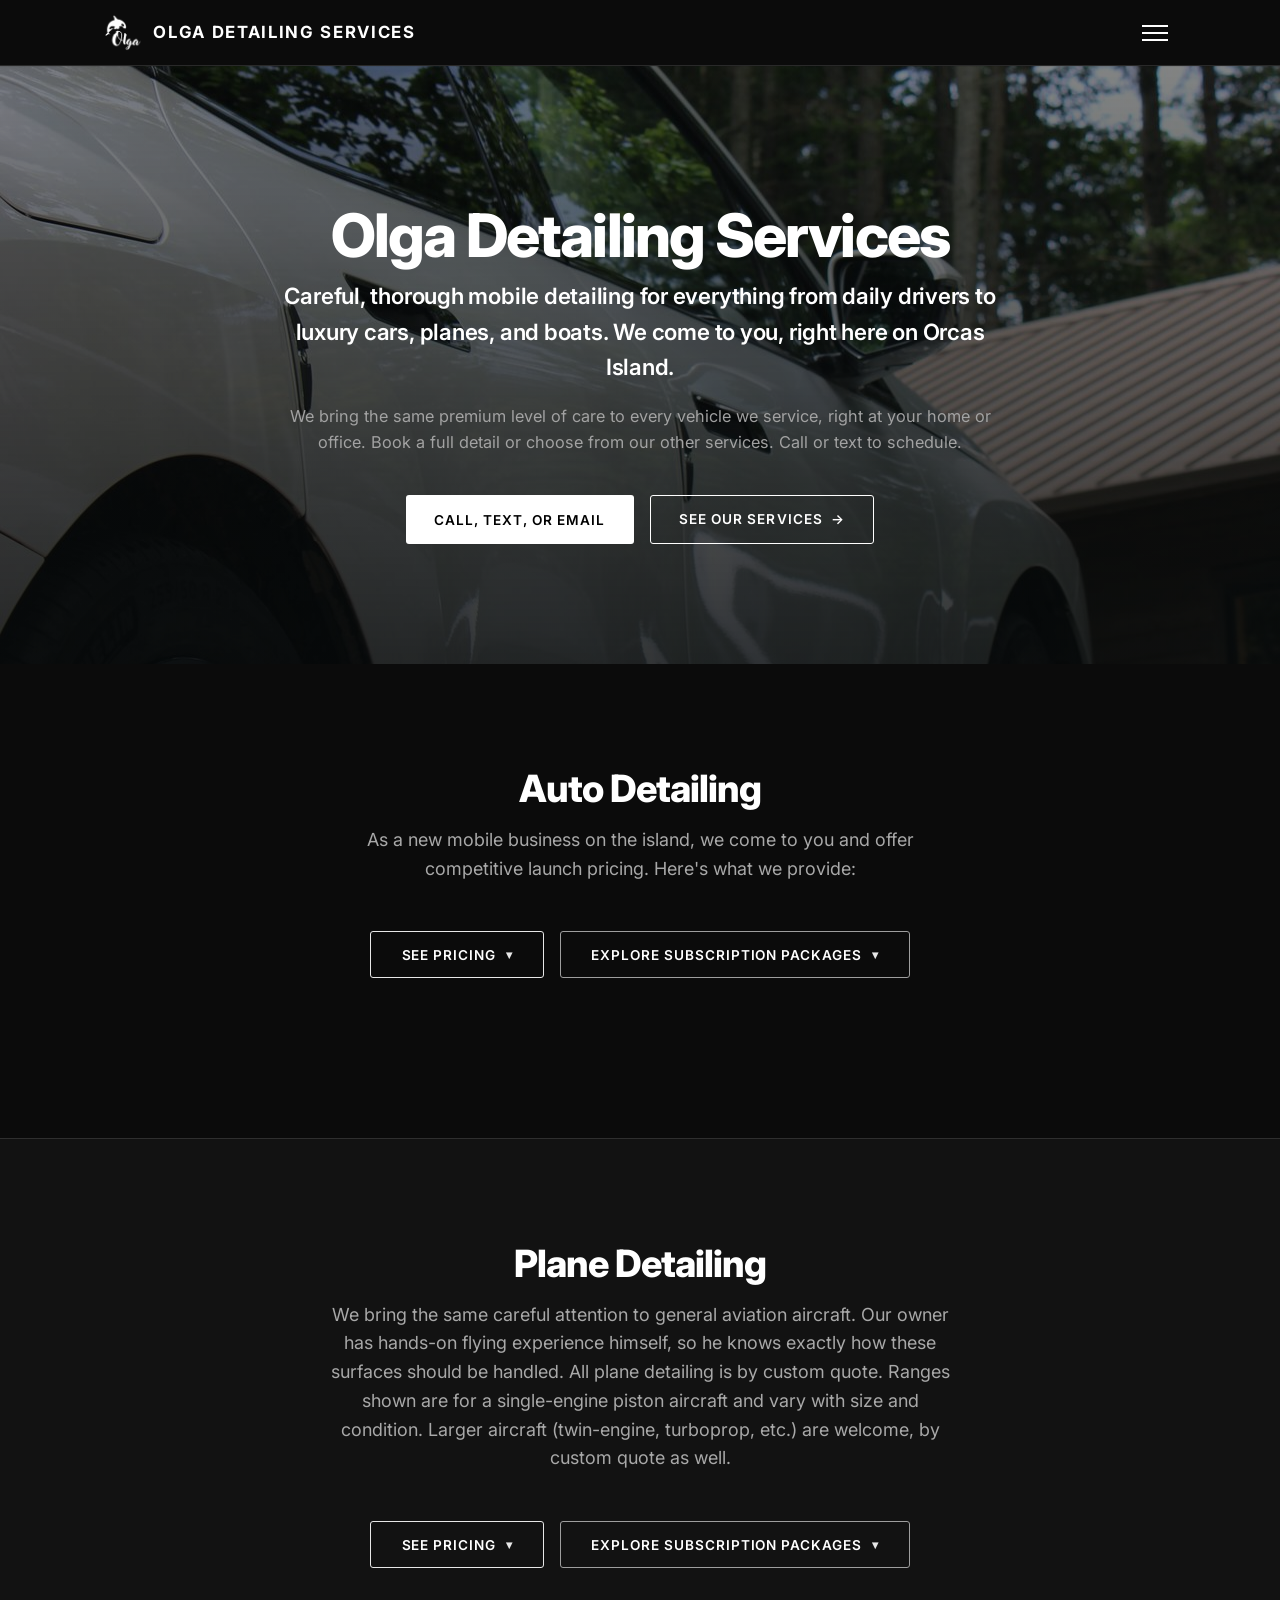
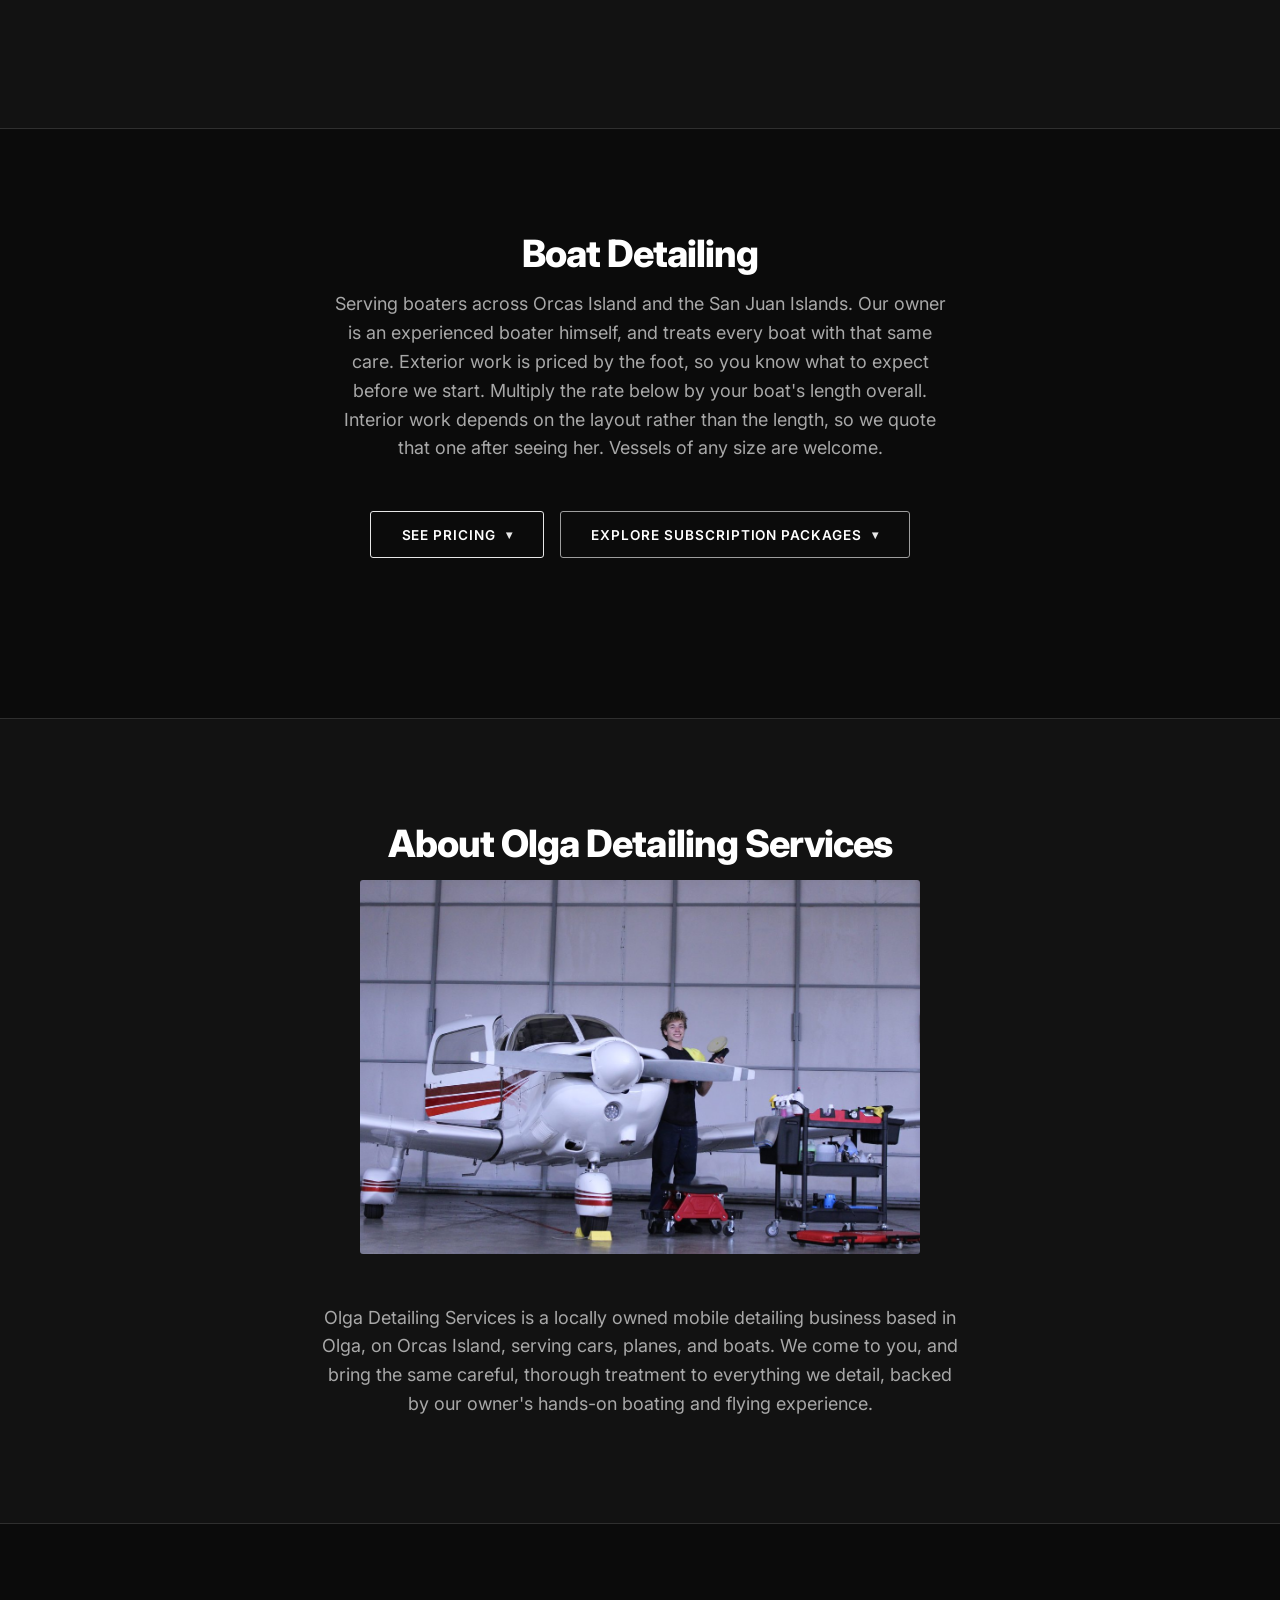
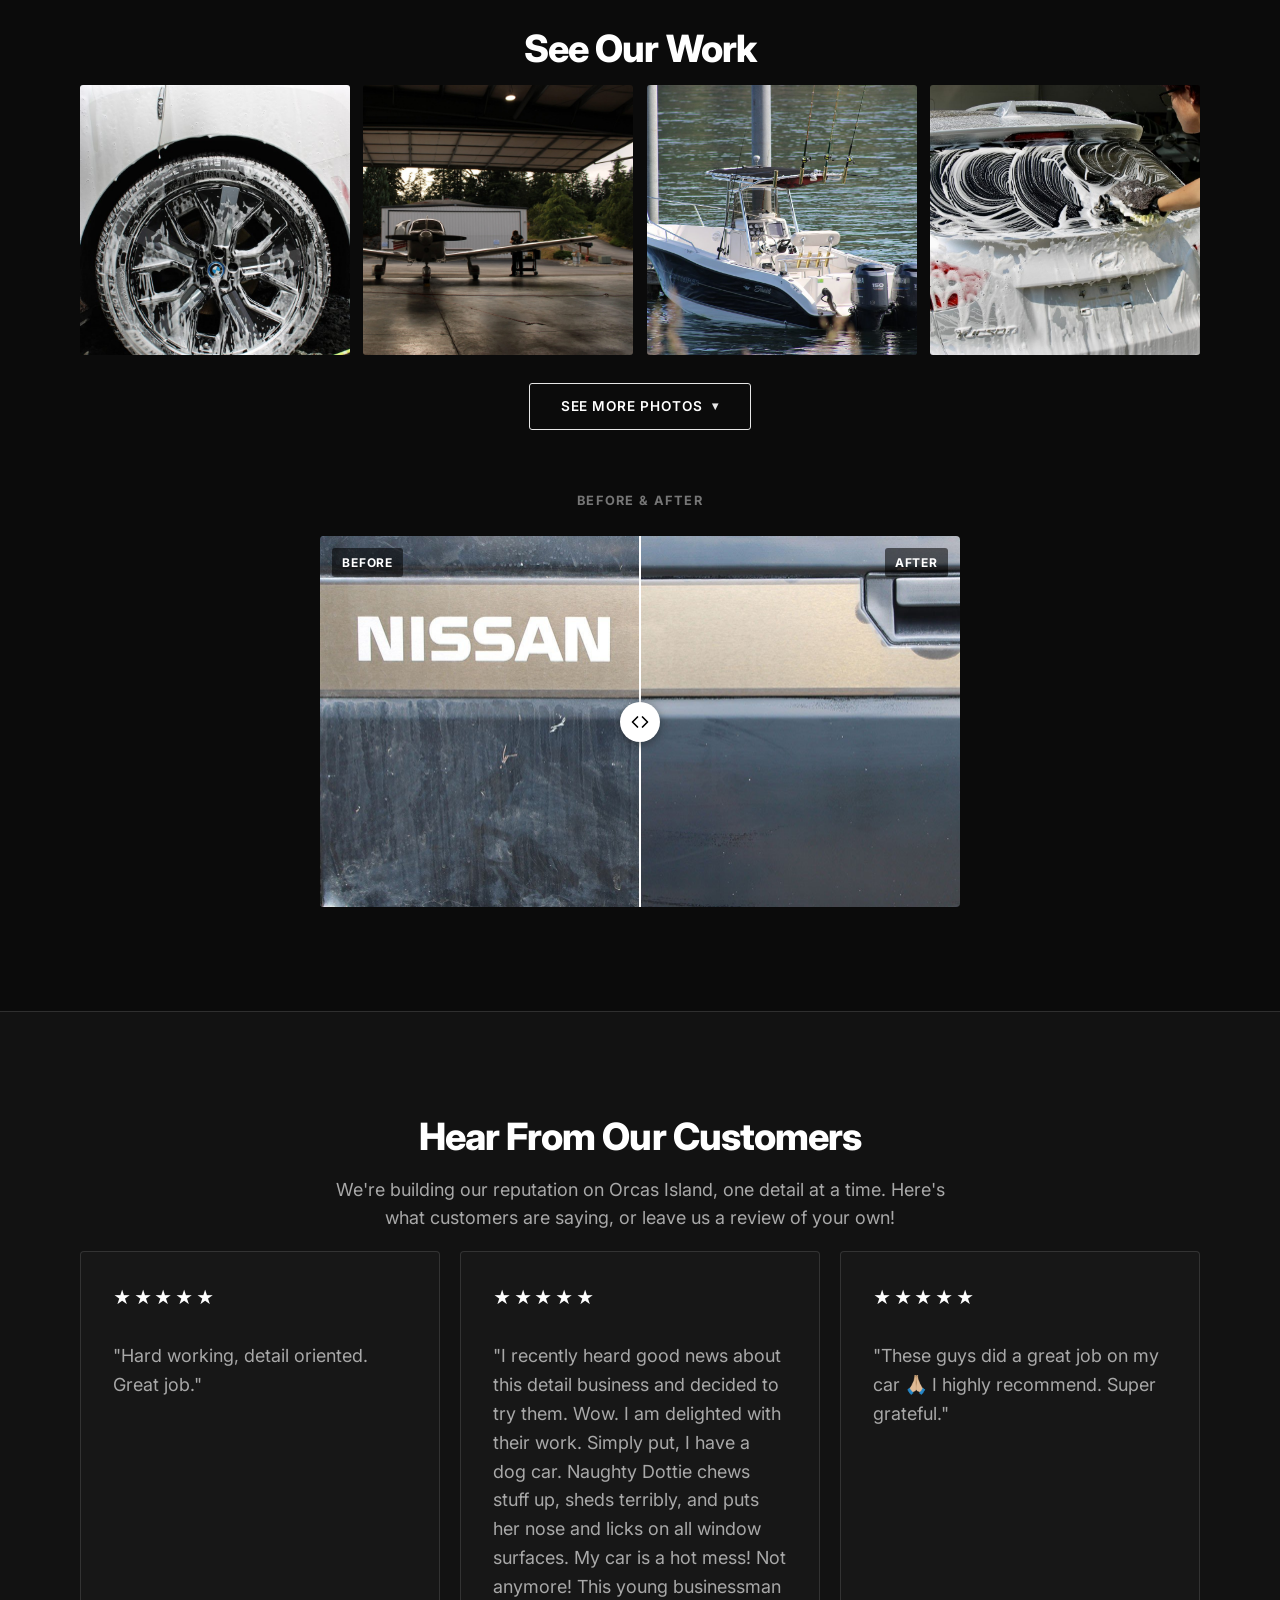
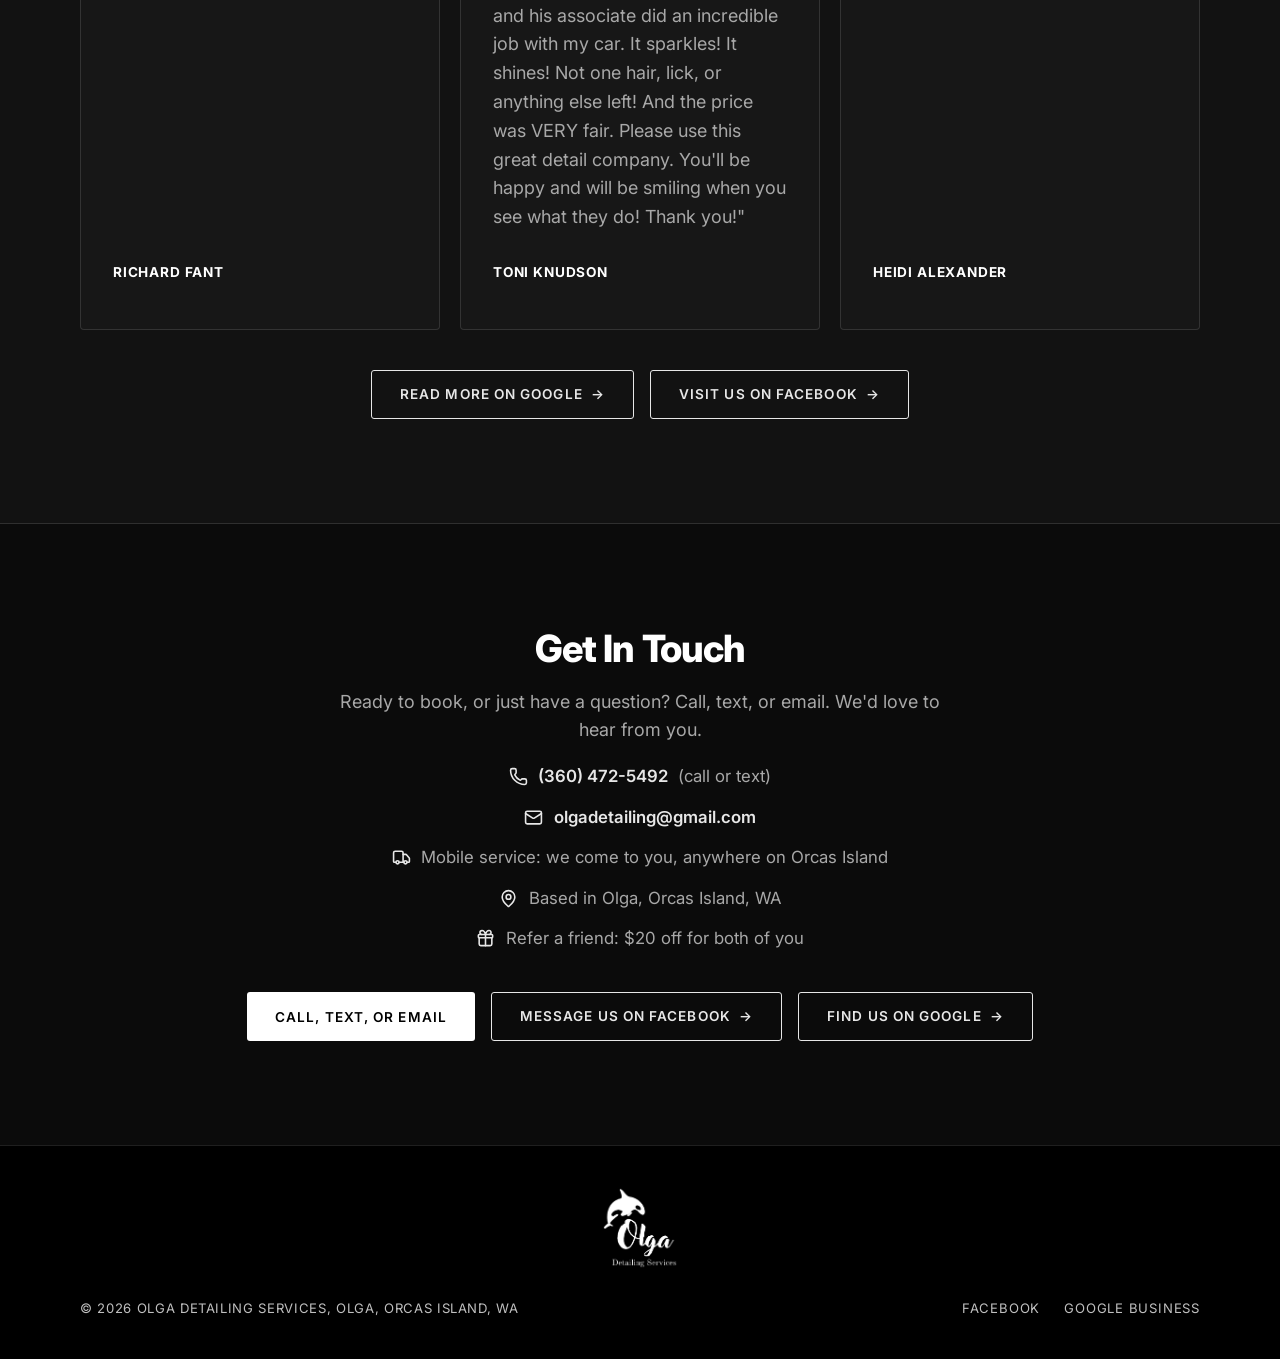
<file: index.html>
<!--
  Contact info (phone, Facebook, Google), photos, and logo are all filled
  in. Keep the pricing below in sync with
  .claude/skills/pr-employee/business-info.md if it ever changes.
-->
<!DOCTYPE html>
<html lang="en">
<head>
<meta charset="UTF-8">
<meta name="viewport" content="width=device-width, initial-scale=1.0">
<title>Olga Detailing Services: Mobile Car, Plane &amp; Boat Detailing on Orcas Island, WA</title>
<meta name="description" content="Olga Detailing Services is a mobile detailing service serving Orcas Island, WA. Cars, planes, and boats. Full interior and exterior detailing, quick washes, clay bar treatment, ceramic coating, and more. We come to you.">
<link rel="icon" type="image/png" href="images/favicon.png">
<link rel="preconnect" href="https://fonts.googleapis.com">
<link rel="preconnect" href="https://fonts.gstatic.com" crossorigin>
<link href="https://fonts.googleapis.com/css2?family=Inter:wght@400;500;600;700;800;900&display=swap" rel="stylesheet">
<link rel="stylesheet" href="styles.css">
</head>
<body>

<header class="site-header">
  <div class="header-inner">
    <a href="#home" class="brand">
      <img src="images/logo.png" alt="Olga Detailing Services logo" class="brand-logo" onerror="this.style.display='none'">
      <span class="brand-name">Olga Detailing Services</span>
    </a>
    <button class="nav-toggle" id="navToggle" aria-label="Toggle navigation" aria-expanded="false">
      <span></span><span></span><span></span>
    </button>
    <nav class="site-nav" id="siteNav">
      <a href="#home">Home</a>
      <a href="#services">Auto Detailing</a>
      <a href="#planes">Planes &amp; Boats</a>
      <a href="#about">About</a>
      <a href="#gallery">Gallery</a>
      <a href="#reviews">Reviews</a>
      <a href="#contact">Contact</a>
      <div class="contact-dropdown nav-call">
        <button type="button" class="btn btn-call contact-toggle">Call or Text</button>
        <div class="contact-menu">
          <a href="tel:+13604725492">Call</a>
          <a href="sms:+13604725492">Text</a>
          <a href="mailto:olgadetailing@gmail.com">Email</a>
        </div>
      </div>
    </nav>
  </div>
</header>

<main>

  <section id="home" class="hero">
    <div class="hero-inner">
      <h1>Olga Detailing Services</h1>
      <p class="hero-tagline">Careful, thorough mobile detailing for everything from daily drivers to luxury cars, planes, and boats. We come to you, right here on Orcas Island.</p>
      <p class="hero-sub">We bring the same premium level of care to every vehicle we service, right at your home or office. Book a full detail or choose from our other services. Call or text to schedule.</p>
      <div class="hero-actions">
        <div class="contact-dropdown">
          <button type="button" class="btn btn-call contact-toggle">Call, Text, or Email</button>
          <div class="contact-menu">
            <a href="tel:+13604725492">Call (360) 472-5492</a>
            <a href="sms:+13604725492">Text (360) 472-5492</a>
            <a href="mailto:olgadetailing@gmail.com">Email olgadetailing@gmail.com</a>
          </div>
        </div>
        <a href="#services" class="btn btn-outline">See our services</a>
      </div>
    </div>
  </section>

  <section id="services" class="section">
    <div class="section-inner">
      <h2>Auto Detailing</h2>
      <p class="section-intro">As a new mobile business on the island, we come to you and offer competitive launch pricing. Here's what we provide:</p>

      <div class="toggle-row">
        <button type="button" class="toggle-pricing" data-target="auto-pricing" data-open-label="Hide Pricing" data-closed-label="See Pricing" aria-expanded="false">
          <span class="toggle-label">See Pricing</span>
          <span class="chevron" aria-hidden="true">&#9662;</span>
        </button>
        <button type="button" class="toggle-pricing toggle-subscription" data-target="auto-subscriptions" data-open-label="Hide Subscription Packages" data-closed-label="Explore Subscription Packages" aria-expanded="false">
          <span class="toggle-label">Explore Subscription Packages</span>
          <span class="chevron" aria-hidden="true">&#9662;</span>
        </button>
      </div>
      <div class="collapsible" id="auto-pricing">
      <div class="collapsible-inner">
      <h3 class="cards-subhead">Detail Packages</h3>
      <div class="cards">
        <div class="card">
          <h3>Standard Detail</h3>
          <p class="card-price">From $200</p>
          <ul class="price-tiers">
            <li><span>Sedan / Coupe</span><span>$200</span></li>
            <li><span>Midsize SUV / Minivan</span><span>$220</span></li>
            <li><span>Large SUV / Truck / Van</span><span>$275</span></li>
          </ul>
          <p>A premium full vehicle deep clean: vacuum, shampoo carpets &amp; upholstery, stain removal, deodorizing, tire care, and a full hand wash and dry.</p>
        </div>
        <div class="card card-premium">
          <span class="card-badge">Most Popular</span>
          <h3>Premium Detail</h3>
          <p class="card-price">From $260</p>
          <ul class="price-tiers">
            <li><span>Sedan / Coupe</span><span>$260</span></li>
            <li><span>Midsize SUV / Minivan</span><span>$290</span></li>
            <li><span>Large SUV / Truck / Van</span><span>$365</span></li>
          </ul>
          <p>Everything in the Standard Detail, plus a clay bar treatment and a protective hand-applied wax for a smoother, longer-lasting shine.</p>
        </div>
        <div class="card">
          <h3>Signature Detail</h3>
          <p class="card-price">From $610</p>
          <ul class="price-tiers">
            <li><span>Sedan / Coupe</span><span>$610</span></li>
            <li><span>Midsize SUV / Minivan</span><span>$725</span></li>
            <li><span>Large SUV / Truck / Van</span><span>$875</span></li>
          </ul>
          <p>Everything in the Standard Detail, plus clay bar, a full machine polish, and ceramic coating for the deepest shine and the longest-lasting protection we offer.</p>
        </div>
      </div>

      <h3 class="cards-subhead">A La Carte Add-Ons</h3>
      <div class="cards">
        <div class="card">
          <h3>Quick Wash</h3>
          <p class="card-price">$60</p>
          <p>A thorough exterior wash and dry, more than a rinse, without the full interior service.</p>
        </div>
        <div class="card">
          <h3>Clay Bar Treatment</h3>
          <p class="card-price">From $50</p>
          <p class="card-note">Add-on to a full detail</p>
          <ul class="price-tiers">
            <li><span>Sedan / Coupe</span><span>$50</span></li>
            <li><span>Midsize SUV / Minivan</span><span>$60</span></li>
            <li><span>Large SUV / Truck / Van</span><span>$75</span></li>
          </ul>
          <p>Smooths away the little bits regular washing can't touch, so your car's finish feels as good as it looks.</p>
        </div>
        <div class="card">
          <h3>Wax</h3>
          <p class="card-price">From $40</p>
          <p class="card-note">Add-on to a full detail</p>
          <ul class="price-tiers">
            <li><span>Sedan / Coupe</span><span>$40</span></li>
            <li><span>Midsize SUV / Minivan</span><span>$45</span></li>
            <li><span>Large SUV / Truck / Van</span><span>$55</span></li>
          </ul>
          <p>A protective hand-applied finish that adds shine and helps your paint shed water and grime.</p>
        </div>
        <div class="card">
          <h3>Machine Polish</h3>
          <p class="card-price">From $215</p>
          <p class="card-note">Add-on to a full detail</p>
          <ul class="price-tiers">
            <li><span>Sedan / Coupe</span><span>$215</span></li>
            <li><span>Midsize SUV / Minivan</span><span>$280</span></li>
            <li><span>Large SUV / Truck / Van</span><span>$350</span></li>
          </ul>
          <p>Machine-applied paint correction that removes light swirls and oxidation, restoring depth and gloss before wax or ceramic coating.</p>
        </div>
        <div class="card">
          <h3>Heavy Pet Hair Removal</h3>
          <p class="card-price">From $35</p>
          <p class="card-note">Add-on to a full detail</p>
          <ul class="price-tiers">
            <li><span>Sedan / Coupe</span><span>$35</span></li>
            <li><span>Midsize SUV / Minivan</span><span>$45</span></li>
            <li><span>Large SUV / Truck / Van</span><span>$55</span></li>
          </ul>
          <p>Extra extraction time and tools for pet hair regular vacuuming can't fully lift out of carpets and upholstery.</p>
        </div>
        <div class="card">
          <h3>Engine Bay Cleaning</h3>
          <p class="card-price">From $40</p>
          <p class="card-note">Add-on to a full detail</p>
          <ul class="price-tiers">
            <li><span>Sedan / Coupe</span><span>$40</span></li>
            <li><span>Midsize SUV / Minivan</span><span>$50</span></li>
            <li><span>Large SUV / Truck / Van</span><span>$65</span></li>
          </ul>
          <p>A careful degrease and wipe-down of the engine bay, done safely around sensitive components.</p>
        </div>
        <div class="card card-premium">
          <h3>Ceramic Coating</h3>
          <p class="card-price">From $250</p>
          <p class="card-note">Add-on to a full detail · ~1 year protection</p>
          <ul class="price-tiers">
            <li><span>Sedan / Coupe</span><span>$250</span></li>
            <li><span>Midsize SUV / Minivan</span><span>$290</span></li>
            <li><span>Large SUV / Truck / Van</span><span>$330</span></li>
          </ul>
          <p>Long-lasting ceramic protection for your vehicle's finish. Protects against salt air and island road conditions for up to a year.</p>
        </div>
      </div>

      <p class="pricing-disclaimer">Pricing shown reflects current launch pricing for our new business and may be updated over time. Give us a call for the latest rates.</p>
      </div>
      </div>

      <div class="collapsible" id="auto-subscriptions">
      <div class="collapsible-inner">
      <div class="cards">
        <div class="card">
          <h3>Standard Detail Monthly</h3>
          <p class="card-price">From $170/mo</p>
          <ul class="price-tiers">
            <li><span>Sedan / Coupe</span><span>$170/mo</span></li>
            <li><span>Midsize SUV / Minivan</span><span>$185/mo</span></li>
            <li><span>Large SUV / Truck / Van</span><span>$235/mo</span></li>
          </ul>
          <p>A Standard Detail once a month, delivered right to your home or office. Save 15% compared to booking one at a time. No long-term commitment, cancel anytime.</p>
        </div>
        <div class="card card-premium">
          <h3>Premium Detail Monthly</h3>
          <p class="card-price">From $220/mo</p>
          <ul class="price-tiers">
            <li><span>Sedan / Coupe</span><span>$220/mo</span></li>
            <li><span>Midsize SUV / Minivan</span><span>$245/mo</span></li>
            <li><span>Large SUV / Truck / Van</span><span>$310/mo</span></li>
          </ul>
          <p>A Premium Detail, including clay bar and wax, once a month, delivered right to your home or office. Save 15% compared to booking one at a time. No long-term commitment, cancel anytime.</p>
        </div>
      </div>

      <p class="pricing-disclaimer">Subscription pricing reflects a 15% discount off standard launch pricing. Signature Detail isn't available as a subscription, ceramic coating protection lasts about a year and doesn't need monthly reapplication. Call or text to sign up or ask questions.</p>
      </div>
      </div>
    </div>
  </section>

  <section id="planes" class="section section-alt">
    <div class="section-inner">
      <h2>Plane Detailing</h2>
      <p class="section-intro">We bring the same careful attention to general aviation aircraft. Our owner has hands-on flying experience himself, so he knows exactly how these surfaces should be handled. All plane detailing is by custom quote. Ranges shown are for a single-engine piston aircraft and vary with size and condition. Larger aircraft (twin-engine, turboprop, etc.) are welcome, by custom quote as well.</p>

      <div class="toggle-row">
        <button type="button" class="toggle-pricing" data-target="planes-pricing" data-open-label="Hide Pricing" data-closed-label="See Pricing" aria-expanded="false">
          <span class="toggle-label">See Pricing</span>
          <span class="chevron" aria-hidden="true">&#9662;</span>
        </button>
        <button type="button" class="toggle-pricing toggle-subscription" data-target="planes-subscriptions" data-open-label="Hide Subscription Packages" data-closed-label="Explore Subscription Packages" aria-expanded="false">
          <span class="toggle-label">Explore Subscription Packages</span>
          <span class="chevron" aria-hidden="true">&#9662;</span>
        </button>
      </div>
      <div class="collapsible" id="planes-pricing">
      <div class="collapsible-inner">
      <div class="cards">
        <div class="card">
          <h3>Wash</h3>
          <p class="card-price">$350&ndash;$400</p>
          <p>A thorough exterior wash.</p>
        </div>
        <div class="card">
          <h3>Wash &amp; Wax</h3>
          <p class="card-price">$500&ndash;$700</p>
          <p>Wash plus a dedicated wax pass. For a finish that is sound and just needs protecting.</p>
        </div>
        <div class="card">
          <h3>Wash, Polish &amp; Wax</h3>
          <p class="card-price">$950&ndash;$1,100</p>
          <p>Adds oxidation removal and polishing before the wax. This is what brings the shine back.</p>
        </div>
        <div class="card card-premium">
          <h3>Full Ceramic Package</h3>
          <p class="card-price">$2,000&ndash;$2,400</p>
          <p class="card-note">Long-term protection</p>
          <p>Wash, clay bar treatment, polish, and a ceramic coating for lasting protection against the elements.</p>
        </div>
      </div>

      <p class="pricing-disclaimer">All plane detailing is by custom quote. Call or text to discuss your aircraft and get an exact price.</p>
      </div>
      </div>

      <div class="collapsible" id="planes-subscriptions">
      <div class="collapsible-inner">
      <div class="cards">
        <div class="card">
          <h3>1x/Year Annual Care Plan</h3>
          <p class="card-price">$1,800&ndash;$2,160</p>
          <p class="card-note">10% off the Full Ceramic Package</p>
          <p>One full wash, clay bar treatment, polish, and ceramic coating visit per year. A straightforward way to keep your aircraft protected without booking one-off.</p>
        </div>
        <div class="card card-premium">
          <h3>2x/Year Annual Care Plan</h3>
          <p class="card-price">$1,700&ndash;$2,040</p>
          <p class="card-note">15% off the Full Ceramic Package, per visit</p>
          <p>Two full wash, clay bar treatment, polish, and ceramic coating visits per year. The bigger annual commitment earns a deeper discount than the 1x plan.</p>
        </div>
      </div>

      <p class="pricing-disclaimer">Subscription pricing is still by custom quote. Ranges shown reflect the discount off a single-engine piston aircraft's Full Ceramic Package. Call or text to sign up or ask questions.</p>
      </div>
      </div>
    </div>
  </section>

  <section id="boats" class="section">
    <div class="section-inner">
      <h2>Boat Detailing</h2>
      <p class="section-intro">Serving boaters across Orcas Island and the San Juan Islands. Our owner is an experienced boater himself, and treats every boat with that same care. Exterior work is priced by the foot, so you know what to expect before we start. Multiply the rate below by your boat's length overall. Interior work depends on the layout rather than the length, so we quote that one after seeing her. Vessels of any size are welcome.</p>

      <div class="toggle-row">
        <button type="button" class="toggle-pricing" data-target="boats-pricing" data-open-label="Hide Pricing" data-closed-label="See Pricing" aria-expanded="false">
          <span class="toggle-label">See Pricing</span>
          <span class="chevron" aria-hidden="true">&#9662;</span>
        </button>
        <button type="button" class="toggle-pricing toggle-subscription" data-target="boats-subscriptions" data-open-label="Hide Subscription Packages" data-closed-label="Explore Subscription Packages" aria-expanded="false">
          <span class="toggle-label">Explore Subscription Packages</span>
          <span class="chevron" aria-hidden="true">&#9662;</span>
        </button>
      </div>
      <div class="collapsible" id="boats-pricing">
      <div class="collapsible-inner">
      <div class="cards">
        <div class="card">
          <h3>Wash</h3>
          <p class="card-price">$12/ft</p>
          <p>Hull, decks, non-skid, and cabin exterior, hand washed.</p>
        </div>
        <div class="card">
          <h3>Interior Detail</h3>
          <p class="card-price">By quote</p>
          <p>Cabin, berths, head, galley, upholstery, carpets, and interior glass. Priced on the layout rather than the length, so we quote it once we have seen her.</p>
        </div>
        <div class="card">
          <h3>Wash &amp; Wax</h3>
          <p class="card-price">$19/ft</p>
          <p>Wash plus a protective marine wax. For gelcoat that is still in good shape.</p>
        </div>
        <div class="card">
          <h3>Wash, Polish &amp; Wax</h3>
          <p class="card-price">$36/ft</p>
          <p>Adds oxidation removal and a gelcoat polish before the wax. For a hull that has gone chalky and dull.</p>
        </div>
        <div class="card card-premium">
          <h3>Full Ceramic Package</h3>
          <p class="card-price">$80/ft</p>
          <p class="card-note">Long-term protection</p>
          <p>Wash, polish, and a ceramic coating for lasting UV and salt protection.</p>
        </div>
      </div>

      <p class="pricing-disclaimer">A 30ft boat works out to $360 for a wash, $570 for a wash and wax, or $1,080 with the full polish and wax. $300 minimum on any boat. Heavily oxidized or long neglected boats run above these rates, and we will always tell you before we begin, never after. Brightwork and canvas care are not part of our boat service. Call or text for a firm quote.</p>
      </div>
      </div>

      <div class="collapsible" id="boats-subscriptions">
      <div class="collapsible-inner">
      <div class="cards">
        <div class="card card-premium">
          <h3>Seasonal Care Plan</h3>
          <p class="card-price">$30.60/ft</p>
          <p class="card-note">2x/year, 15% off Wash, Polish &amp; Wax, per visit</p>
          <p>Spring commissioning and fall haul-out, timed to bookend the boating season. Wash, polish, and wax each visit, so your boat goes into and comes out of the season looking its best.</p>
        </div>
      </div>

      <p class="pricing-disclaimer">Rate shown is per foot, per visit, and reflects the 15% discount off the standard Wash, Polish &amp; Wax service. A 30ft boat works out to $918 per visit. Call or text to sign up or ask questions.</p>
      </div>
      </div>
    </div>
  </section>

  <section id="about" class="section section-alt">
    <div class="section-inner">
      <h2>About Olga Detailing Services</h2>
      <div class="about-layout">
        <div class="about-photo">
          <img src="images/about-owner.jpg" alt="Olga Detailing Services owner detailing a customer's aircraft in a hangar on Orcas Island" loading="lazy" onerror="this.parentElement.classList.add('img-missing'); this.remove();">
        </div>
        <div class="about-copy">
          <p>Olga Detailing Services is a locally owned mobile detailing business based in Olga, on Orcas Island, serving cars, planes, and boats. We come to you, and bring the same careful, thorough treatment to everything we detail, backed by our owner's hands-on boating and flying experience.</p>
        </div>
      </div>
    </div>
  </section>

  <section id="gallery" class="section">
    <div class="section-inner">
      <h2>See Our Work</h2>
      <div class="gallery-grid">
        <div class="gallery-item"><img src="images/gallery-1.jpg" alt="Detailed car exterior, Olga Detailing Services" loading="lazy" onerror="this.parentElement.classList.add('img-missing'); this.remove();"></div>
        <div class="gallery-item"><img src="images/gallery-11.jpg" alt="Aircraft detailing in a hangar on Orcas Island, Olga Detailing Services" loading="lazy" onerror="this.parentElement.classList.add('img-missing'); this.remove();"></div>
        <div class="gallery-item"><img src="images/gallery-7.jpg" alt="Detailed boat at the dock, Olga Detailing Services" loading="lazy" onerror="this.parentElement.classList.add('img-missing'); this.remove();"></div>
        <div class="gallery-item"><img src="images/gallery-2.jpg" alt="Detailed car interior, Olga Detailing Services" loading="lazy" onerror="this.parentElement.classList.add('img-missing'); this.remove();"></div>
      </div>

      <div class="collapsible" id="gallery-more">
      <div class="collapsible-inner gallery-more-inner">
      <div class="gallery-grid">
        <div class="gallery-item"><img src="images/gallery-9.jpg" alt="Detailed car interior dashboard and steering wheel, Olga Detailing Services" loading="lazy" onerror="this.parentElement.classList.add('img-missing'); this.remove();"></div>
        <div class="gallery-item"><img src="images/gallery-3.jpg" alt="Freshly washed car, Olga Detailing Services" loading="lazy" onerror="this.parentElement.classList.add('img-missing'); this.remove();"></div>
        <div class="gallery-item"><img src="images/gallery-8.jpg" alt="Freshly detailed car exterior with a glossy finish, Olga Detailing Services" loading="lazy" onerror="this.parentElement.classList.add('img-missing'); this.remove();"></div>
        <div class="gallery-item"><img src="images/gallery-12.jpg" alt="Machine polishing an aircraft fuselage, Olga Detailing Services" loading="lazy" onerror="this.parentElement.classList.add('img-missing'); this.remove();"></div>
        <div class="gallery-item"><img src="images/gallery-5.jpg" alt="Foam wash in progress on a UTV, Olga Detailing Services" loading="lazy" onerror="this.parentElement.classList.add('img-missing'); this.remove();"></div>
        <div class="gallery-item"><img src="images/gallery-4.jpg" alt="Ceramic coated car finish, Olga Detailing Services" loading="lazy" onerror="this.parentElement.classList.add('img-missing'); this.remove();"></div>
        <div class="gallery-item"><img src="images/gallery-10.jpg" alt="Detailing the underside of an aircraft wing, Olga Detailing Services" loading="lazy" onerror="this.parentElement.classList.add('img-missing'); this.remove();"></div>
        <div class="gallery-item"><img src="images/gallery-6.jpg" alt="Detailed BMW wagon exterior, Olga Detailing Services" loading="lazy" onerror="this.parentElement.classList.add('img-missing'); this.remove();"></div>
      </div>
      </div>
      </div>

      <div class="toggle-row gallery-toggle-row">
        <button type="button" class="toggle-pricing" data-target="gallery-more" data-open-label="Show Fewer Photos" data-closed-label="See More Photos" aria-expanded="false">
          <span class="toggle-label">See More Photos</span>
          <span class="chevron" aria-hidden="true">&#9662;</span>
        </button>
      </div>

      <h3 class="cards-subhead">Before &amp; After</h3>
      <div class="ba-slider" style="--pos: 50%">
        <div class="ba-frame" role="slider" tabindex="0" aria-label="Drag to compare before and after photos of a Nissan tailgate" aria-valuemin="0" aria-valuemax="100" aria-valuenow="50">
          <img class="ba-img ba-after" src="images/nissan-after.jpg" alt="Same Nissan tailgate after detailing, clean and glossy" draggable="false">
          <img class="ba-img ba-before" src="images/nissan-before.jpg" alt="Nissan tailgate before detailing, covered in dirt and grime" draggable="false">
          <div class="ba-divider" aria-hidden="true"></div>
          <div class="ba-handle" aria-hidden="true">
            <svg viewBox="0 0 24 24" fill="none" stroke="currentColor" stroke-width="2" stroke-linecap="round" stroke-linejoin="round"><path d="m9 18-6-6 6-6" /><path d="m15 6 6 6-6 6" /></svg>
          </div>
          <span class="ba-label ba-label-before">Before</span>
          <span class="ba-label ba-label-after">After</span>
        </div>
      </div>
    </div>
  </section>

  <section id="reviews" class="section section-alt">
    <div class="section-inner reviews-inner">
      <h2>Hear From Our Customers</h2>
      <p>We're building our reputation on Orcas Island, one detail at a time. Here's what customers are saying, or leave us a review of your own!</p>

      <div class="cards testimonial-cards">
        <div class="card testimonial-card">
          <div class="stars" aria-label="5 out of 5 stars">&#9733;&#9733;&#9733;&#9733;&#9733;</div>
          <p class="testimonial-quote">"Hard working, detail oriented. Great job."</p>
          <p class="testimonial-name">Richard Fant</p>
        </div>
        <div class="card testimonial-card">
          <div class="stars" aria-label="5 out of 5 stars">&#9733;&#9733;&#9733;&#9733;&#9733;</div>
          <p class="testimonial-quote">"I recently heard good news about this detail business and decided to try them. Wow. I am delighted with their work. Simply put, I have a dog car. Naughty Dottie chews stuff up, sheds terribly, and puts her nose and licks on all window surfaces. My car is a hot mess! Not anymore! This young businessman and his associate did an incredible job with my car. It sparkles! It shines! Not one hair, lick, or anything else left! And the price was VERY fair. Please use this great detail company. You'll be happy and will be smiling when you see what they do! Thank you!"</p>
          <p class="testimonial-name">Toni Knudson</p>
        </div>
        <div class="card testimonial-card">
          <div class="stars" aria-label="5 out of 5 stars">&#9733;&#9733;&#9733;&#9733;&#9733;</div>
          <p class="testimonial-quote">"These guys did a great job on my car &#128591;&#127996; I highly recommend. Super grateful."</p>
          <p class="testimonial-name">Heidi Alexander</p>
        </div>
      </div>

      <div class="hero-actions">
        <a href="https://share.google/TCFytUzWTR4RUQiDu" class="btn btn-outline" target="_blank" rel="noopener">Read more on Google</a>
        <a href="https://www.facebook.com/profile.php?id=61564295078311" class="btn btn-outline" target="_blank" rel="noopener">Visit us on Facebook</a>
      </div>
    </div>
  </section>

  <section id="contact" class="section">
    <div class="section-inner contact-inner">
      <h2>Get In Touch</h2>
      <p>Ready to book, or just have a question? Call, text, or email. We'd love to hear from you.</p>
      <ul class="contact-list">
        <li>
          <svg class="contact-icon" aria-hidden="true" viewBox="0 0 24 24" fill="none" stroke="currentColor" stroke-width="2" stroke-linecap="round" stroke-linejoin="round"><path d="M13.832 16.568a1 1 0 0 0 1.213-.303l.355-.465A2 2 0 0 1 17 15h3a2 2 0 0 1 2 2v3a2 2 0 0 1-2 2A18 18 0 0 1 2 4a2 2 0 0 1 2-2h3a2 2 0 0 1 2 2v3a2 2 0 0 1-.8 1.6l-.468.351a1 1 0 0 0-.292 1.233 14 14 0 0 0 6.392 6.384" /></svg>
          <a href="tel:+13604725492">(360) 472-5492</a> (call or text)
        </li>
        <li>
          <svg class="contact-icon" aria-hidden="true" viewBox="0 0 24 24" fill="none" stroke="currentColor" stroke-width="2" stroke-linecap="round" stroke-linejoin="round"><path d="m22 7-8.991 5.727a2 2 0 0 1-2.009 0L2 7" /><rect x="2" y="4" width="20" height="16" rx="2" /></svg>
          <a href="mailto:olgadetailing@gmail.com">olgadetailing@gmail.com</a>
        </li>
        <li>
          <svg class="contact-icon" aria-hidden="true" viewBox="0 0 24 24" fill="none" stroke="currentColor" stroke-width="2" stroke-linecap="round" stroke-linejoin="round"><path d="M14 18V6a2 2 0 0 0-2-2H4a2 2 0 0 0-2 2v11a1 1 0 0 0 1 1h2" /><path d="M15 18H9" /><path d="M19 18h2a1 1 0 0 0 1-1v-3.65a1 1 0 0 0-.22-.624l-3.48-4.35A1 1 0 0 0 17.52 8H14" /><circle cx="17" cy="18" r="2" /><circle cx="7" cy="18" r="2" /></svg>
          Mobile service: we come to you, anywhere on Orcas Island
        </li>
        <li>
          <svg class="contact-icon" aria-hidden="true" viewBox="0 0 24 24" fill="none" stroke="currentColor" stroke-width="2" stroke-linecap="round" stroke-linejoin="round"><path d="M20 10c0 4.993-5.539 10.193-7.399 11.799a1 1 0 0 1-1.202 0C9.539 20.193 4 14.993 4 10a8 8 0 0 1 16 0" /><circle cx="12" cy="10" r="3" /></svg>
          Based in Olga, Orcas Island, WA
        </li>
        <li>
          <svg class="contact-icon" aria-hidden="true" viewBox="0 0 24 24" fill="none" stroke="currentColor" stroke-width="2" stroke-linecap="round" stroke-linejoin="round"><path d="M12 7v14" /><path d="M20 11v8a2 2 0 0 1-2 2H6a2 2 0 0 1-2-2v-8" /><path d="M7.5 7a1 1 0 0 1 0-5A4.8 8 0 0 1 12 7a4.8 8 0 0 1 4.5-5 1 1 0 0 1 0 5" /><rect x="3" y="7" width="18" height="4" rx="1" /></svg>
          Refer a friend: $20 off for both of you
        </li>
      </ul>
      <div class="hero-actions">
        <div class="contact-dropdown">
          <button type="button" class="btn btn-call contact-toggle">Call, Text, or Email</button>
          <div class="contact-menu">
            <a href="tel:+13604725492">Call</a>
            <a href="sms:+13604725492">Text</a>
            <a href="mailto:olgadetailing@gmail.com">Email</a>
          </div>
        </div>
        <a href="https://www.facebook.com/profile.php?id=61564295078311" class="btn btn-outline" target="_blank" rel="noopener">Message us on Facebook</a>
        <a href="https://share.google/TCFytUzWTR4RUQiDu" class="btn btn-outline" target="_blank" rel="noopener">Find us on Google</a>
      </div>
    </div>
  </section>

</main>

<footer class="site-footer">
  <img src="images/logo-full.png" alt="Olga Detailing Services logo" class="footer-logo" onerror="this.style.display='none'">
  <div class="footer-inner">
    <p>&copy; 2026 Olga Detailing Services, Olga, Orcas Island, WA</p>
    <div class="footer-links">
      <a href="https://www.facebook.com/profile.php?id=61564295078311" target="_blank" rel="noopener">Facebook</a>
      <a href="https://share.google/TCFytUzWTR4RUQiDu" target="_blank" rel="noopener">Google Business</a>
    </div>
  </div>
</footer>

<script src="script.js"></script>
</body>
</html>
</file>
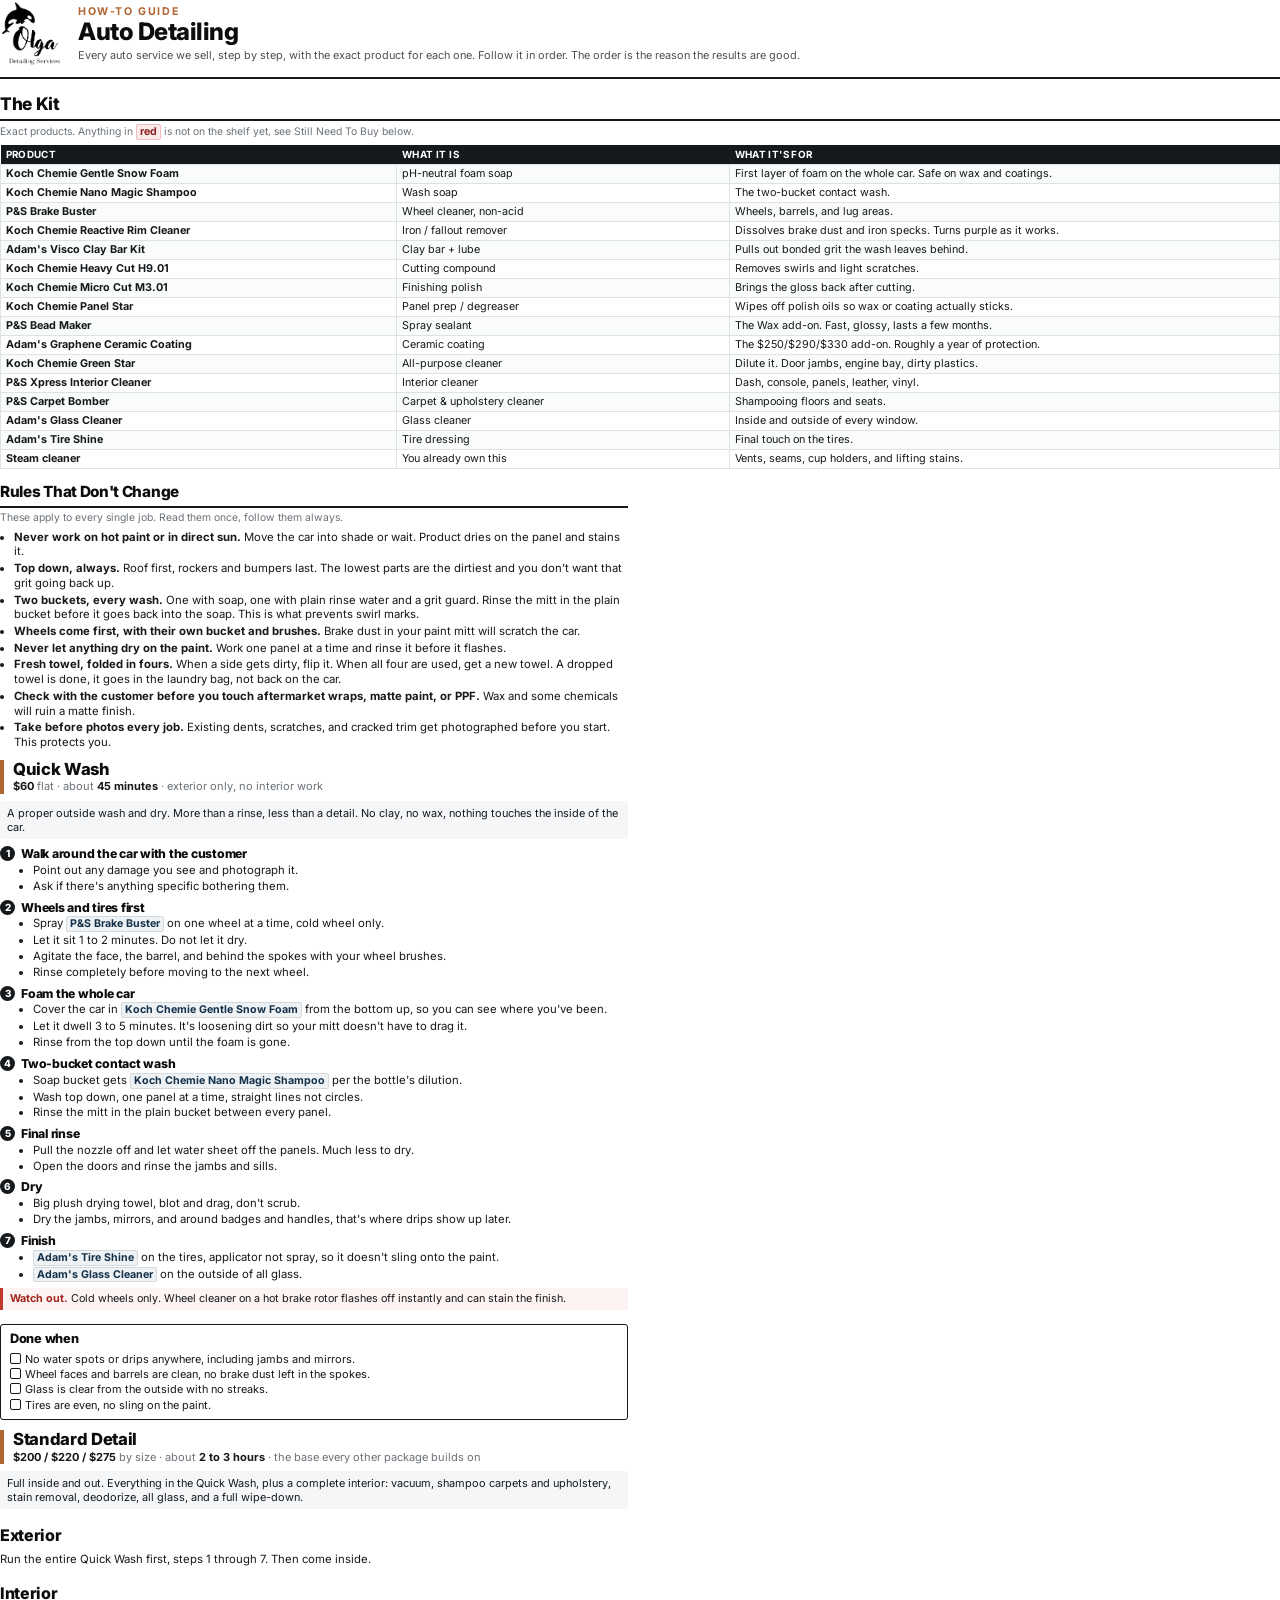
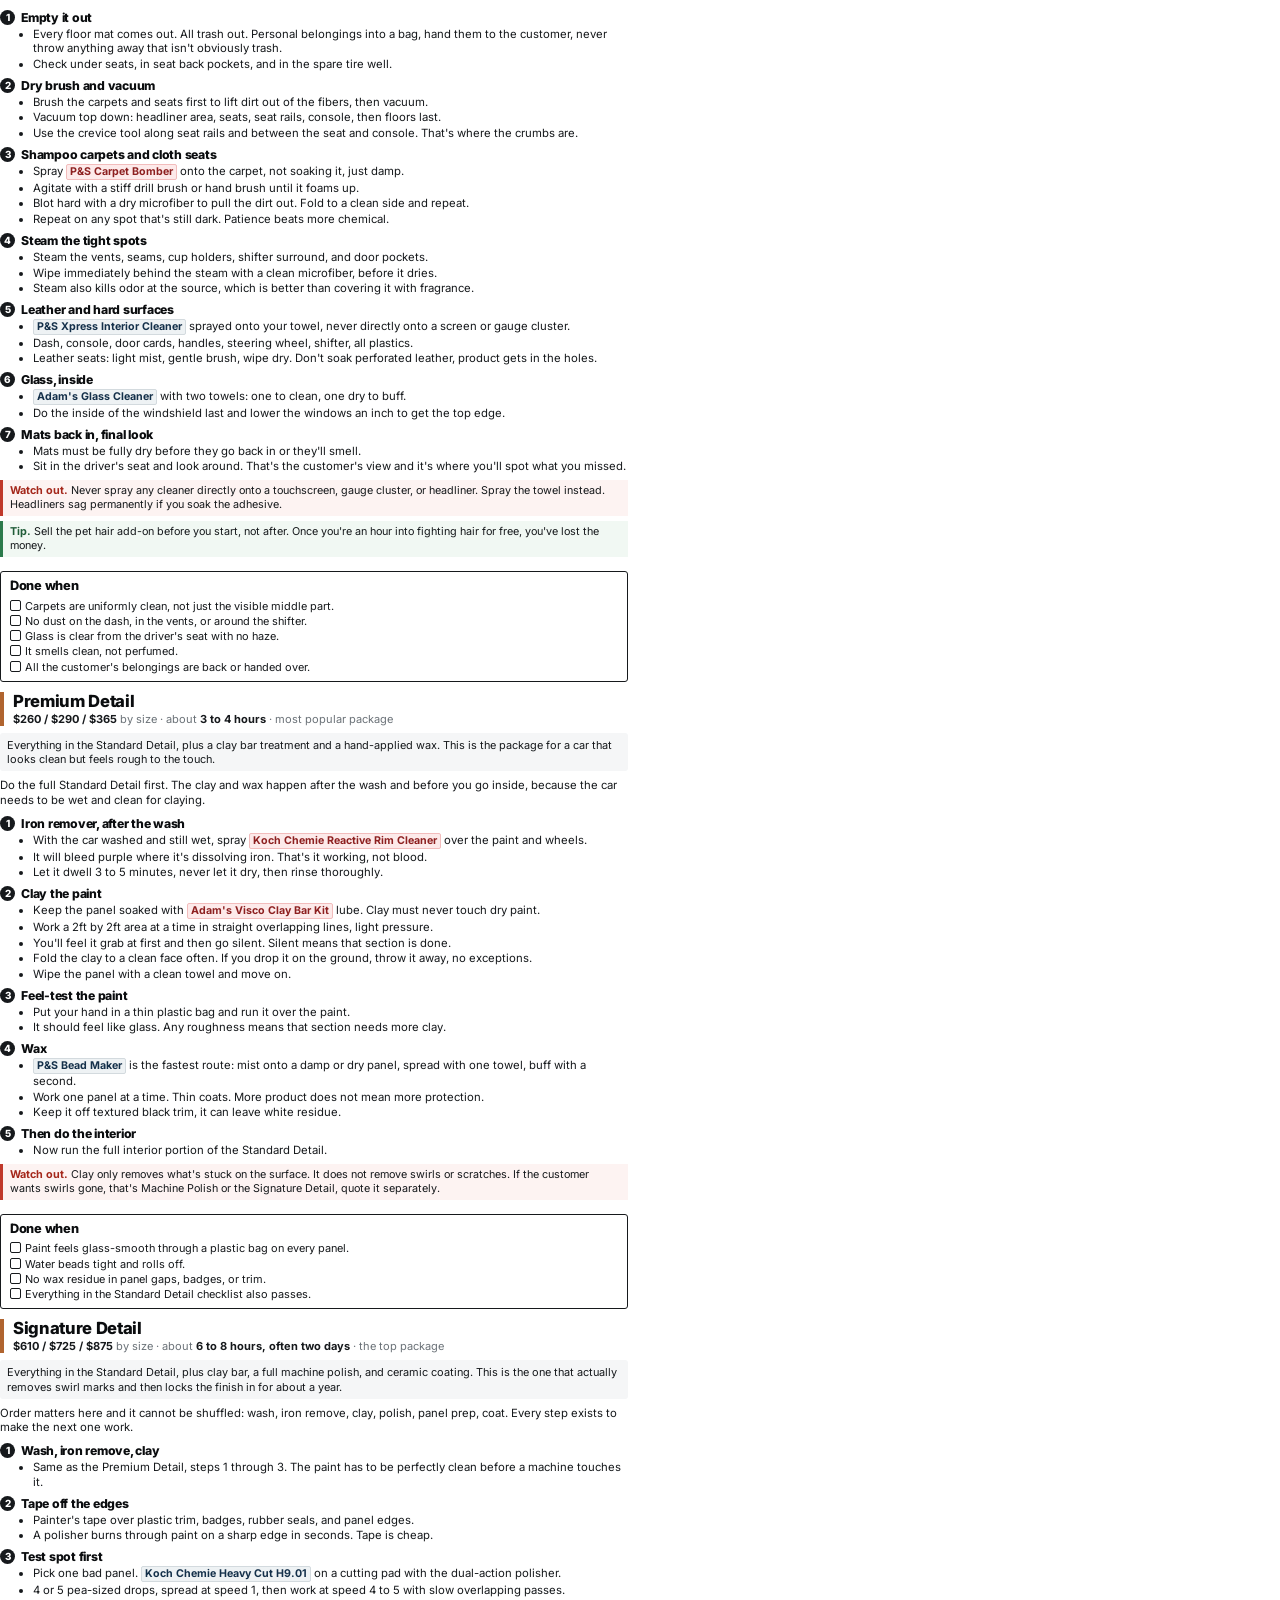
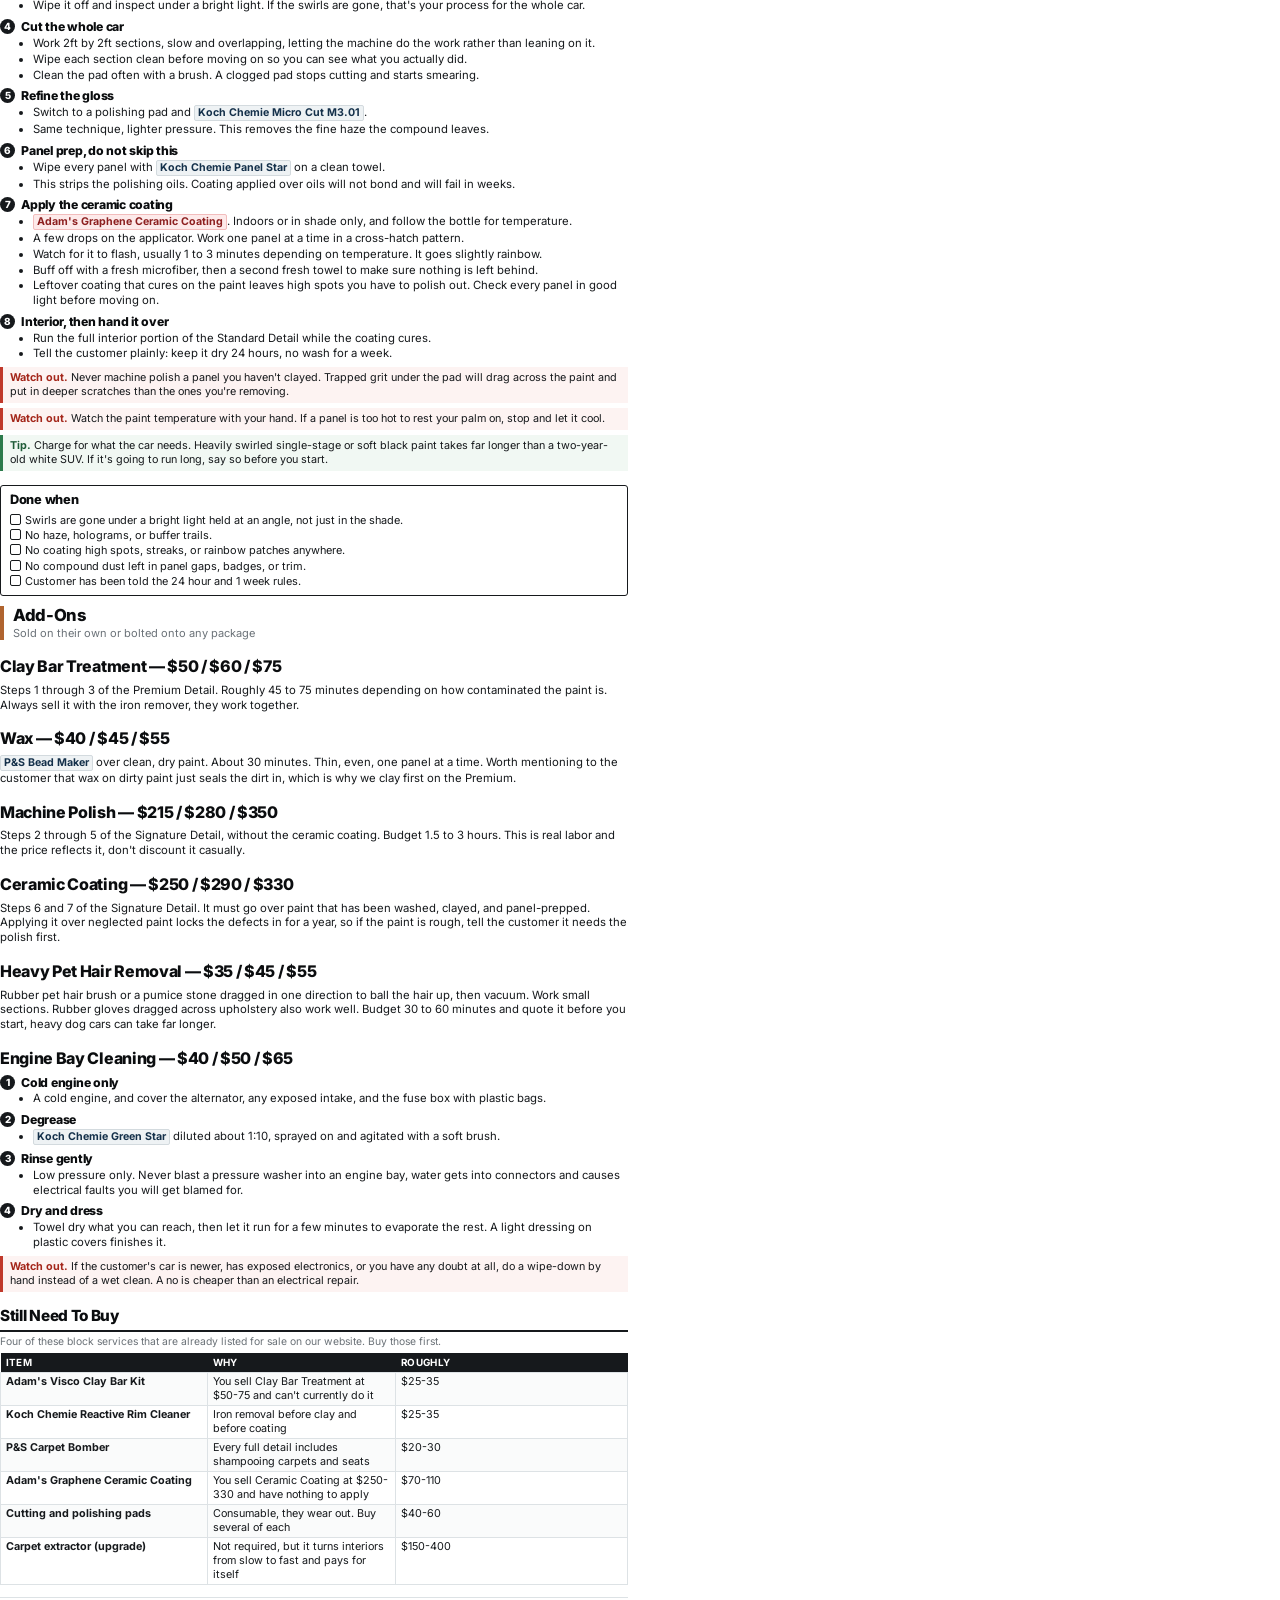
<file: guides/auto-detailing-guide.html>
<!DOCTYPE html><html><head><meta charset="UTF-8">
<link rel="preconnect" href="https://fonts.googleapis.com">
<link rel="preconnect" href="https://fonts.gstatic.com" crossorigin>
<link href="https://fonts.googleapis.com/css2?family=Inter:wght@400;600;700;800&display=swap" rel="stylesheet">
<style>
@page { size: letter; margin: 0.34in 0.38in 0.42in; }
* { box-sizing: border-box; margin: 0; padding: 0; }
body { font-family: 'Inter', Arial, Helvetica, sans-serif; color: #16191c; font-size: 8.5pt; line-height: 1.3; }
h1,h2,h3,h4 { font-weight: 800; letter-spacing: -0.02em; color: #0b0d0f; }

/* compact masthead instead of a full cover page */
.masthead { display: flex; align-items: center; gap: 16px; padding-bottom: 10px;
            border-bottom: 2.5px solid #16191c; margin-bottom: 14px; page-break-after: avoid; }
.masthead img { width: 74px; flex: 0 0 74px; }
.kind { font-size: 8pt; font-weight: 700; letter-spacing: .15em; text-transform: uppercase; color: #b0642f; }
.masthead h1 { font-size: 21pt; line-height: 1.05; margin: 1px 0 3px; }
.blurb { font-size: 8.8pt; color: #4a5157; max-width: 5.2in; }

h2.sec { font-size: 13pt; margin: 0 0 3px; padding-bottom: 4px; border-bottom: 2px solid #16191c;
         page-break-after: avoid; }
.secsub { font-size: 8.3pt; color: #6b7278; margin-bottom: 7px; }
.block { page-break-inside: avoid; margin-bottom: 12px; }

/* services flow, they no longer each start a new page */
.svc { margin-top: 15px; page-break-inside: auto; }
.svc-head { border-left: 4px solid #b0642f; padding-left: 9px; margin-bottom: 7px; page-break-after: avoid; }
.svc-head h2 { font-size: 15pt; line-height: 1.12; }
.svc-meta { font-size: 8.3pt; color: #6b7278; margin-top: 1px; }
.svc-meta b { color: #16191c; }
.svc-what { background: #f5f6f7; border-radius: 3px; padding: 6px 9px; font-size: 8.8pt; margin-bottom: 9px;
            page-break-inside: avoid; }

.step { display: flex; gap: 8px; margin-bottom: 7px; page-break-inside: avoid; }
.num { flex: 0 0 18px; height: 18px; border-radius: 50%; background: #16191c; color: #fff;
       font-size: 8.4pt; font-weight: 800; display: flex; align-items: center; justify-content: center; }
.step-body { flex: 1; }
.step-body h4 { font-size: 10pt; margin-bottom: 1px; }
.step-body p { margin-bottom: 2px; }
.step-body ul { margin: 1px 0 0 14px; }
.step-body li { margin-bottom: 1px; }

.prod { display: inline-block; background: #eef2f4; border: 1px solid #d3dade; border-radius: 2px;
        padding: 0 4px; font-size: 8.6pt; font-weight: 700; color: #14304a; }
.buy { background: #fdeaea; border-color: #f2bcbc; color: #8d2020; }

.warn { border-left: 3px solid #c0392b; background: #fdf3f2; padding: 5px 9px; margin: 7px 0;
        font-size: 8.7pt; page-break-inside: avoid; }
.warn b { color: #a4271b; }
.tip { border-left: 3px solid #2b7a4b; background: #f1f8f3; padding: 5px 9px; margin: 7px 0;
       font-size: 8.7pt; page-break-inside: avoid; }
.tip b { color: #1f5c38; }

table { width: 100%; border-collapse: collapse; font-size: 8.7pt; margin: 5px 0 3px; }
th { background: #16191c; color: #fff; text-align: left; padding: 4px 7px; font-size: 8pt;
     text-transform: uppercase; letter-spacing: .04em; }
td { border: 1px solid #dde2e5; padding: 3px 7px; vertical-align: top; }
tr:nth-child(even) td { background: #fafbfb; }
tr { page-break-inside: avoid; }

ul.rules { margin-left: 14px; }
ul.rules li { margin-bottom: 3px; }

.check { border: 1.2px solid #16191c; border-radius: 3px; padding: 8px 11px; page-break-inside: avoid;
         margin-top: 9px; }
.check h3 { font-size: 10.4pt; margin-bottom: 4px; }
.check li { list-style: none; margin-bottom: 2px; padding-left: 17px; position: relative; font-size: 8.9pt; }
.check li:before { content: ""; position: absolute; left: 0; top: 1px; width: 10px; height: 10px;
                   border: 1.2px solid #16191c; border-radius: 2px; }

/* two-column body: fits far more per sheet */
.cols { column-count: 2; column-gap: 0.24in; column-fill: auto; }
.cols h2.sec { font-size: 11.5pt; margin-top: 2px; }
.cols .svc { margin-top: 10px; }
.cols .svc-head h2 { font-size: 12.5pt; }
.masthead img { width: 62px; flex: 0 0 62px; }
.masthead h1 { font-size: 18pt; }
.blurb { font-size: 8.2pt; max-width: 100%; }
table { font-size: 8.1pt; }
td { padding: 2px 5px; }
th { padding: 3px 5px; font-size: 7.4pt; }
.step { margin-bottom: 5px; gap: 6px; }
.num { flex: 0 0 15px; height: 15px; font-size: 7.4pt; }
.step-body h4 { font-size: 9.2pt; }
.step-body ul { margin-left: 12px; }
.prod { font-size: 8pt; padding: 0 3px; }
.warn, .tip { padding: 4px 7px; margin: 5px 0; font-size: 8.1pt; }
.check { padding: 6px 9px; margin-top: 6px; }
.check h3 { font-size: 9.6pt; }
.check li { font-size: 8.2pt; padding-left: 15px; margin-bottom: 1px; }
.check li:before { width: 9px; height: 9px; }
.svc-what { padding: 5px 7px; font-size: 8.2pt; margin-bottom: 7px; }
.secsub { font-size: 7.8pt; margin-bottom: 5px; }
ul.rules li { margin-bottom: 2px; }
.pfoot { margin-top: 12px; padding-top: 6px; border-top: 1px solid #dde2e5; font-size: 7.8pt; color: #8b9298; }
</style></head><body>

<div class="masthead">
  <img src="../images/logo-full-black.png" alt="">
  <div>
    <div class="kind">How-To Guide</div>
    <h1>Auto Detailing</h1>
    <div class="blurb">Every auto service we sell, step by step, with the exact product for each one. Follow it in order. The order is the reason the results are good.</div>
  </div>
</div>

<h2 class="sec">The Kit</h2>
<div class="secsub">Exact products. Anything in <span class="prod buy">red</span> is not on the shelf yet, see Still Need To Buy below.</div>
<table><tr><th style="width:31%">Product</th><th style="width:26%">What it is</th><th>What it's for</th></tr><tr><td><b>Koch Chemie Gentle Snow Foam</b></td><td>pH-neutral foam soap</td><td>First layer of foam on the whole car. Safe on wax and coatings.</td></tr><tr><td><b>Koch Chemie Nano Magic Shampoo</b></td><td>Wash soap</td><td>The two-bucket contact wash.</td></tr><tr><td><b>P&amp;S Brake Buster</b></td><td>Wheel cleaner, non-acid</td><td>Wheels, barrels, and lug areas.</td></tr><tr><td><b>Koch Chemie Reactive Rim Cleaner</b></td><td>Iron / fallout remover</td><td>Dissolves brake dust and iron specks. Turns purple as it works.</td></tr><tr><td><b>Adam's Visco Clay Bar Kit</b></td><td>Clay bar + lube</td><td>Pulls out bonded grit the wash leaves behind.</td></tr><tr><td><b>Koch Chemie Heavy Cut H9.01</b></td><td>Cutting compound</td><td>Removes swirls and light scratches.</td></tr><tr><td><b>Koch Chemie Micro Cut M3.01</b></td><td>Finishing polish</td><td>Brings the gloss back after cutting.</td></tr><tr><td><b>Koch Chemie Panel Star</b></td><td>Panel prep / degreaser</td><td>Wipes off polish oils so wax or coating actually sticks.</td></tr><tr><td><b>P&amp;S Bead Maker</b></td><td>Spray sealant</td><td>The Wax add-on. Fast, glossy, lasts a few months.</td></tr><tr><td><b>Adam's Graphene Ceramic Coating</b></td><td>Ceramic coating</td><td>The $250/$290/$330 add-on. Roughly a year of protection.</td></tr><tr><td><b>Koch Chemie Green Star</b></td><td>All-purpose cleaner</td><td>Dilute it. Door jambs, engine bay, dirty plastics.</td></tr><tr><td><b>P&amp;S Xpress Interior Cleaner</b></td><td>Interior cleaner</td><td>Dash, console, panels, leather, vinyl.</td></tr><tr><td><b>P&amp;S Carpet Bomber</b></td><td>Carpet &amp; upholstery cleaner</td><td>Shampooing floors and seats.</td></tr><tr><td><b>Adam's Glass Cleaner</b></td><td>Glass cleaner</td><td>Inside and outside of every window.</td></tr><tr><td><b>Adam's Tire Shine</b></td><td>Tire dressing</td><td>Final touch on the tires.</td></tr><tr><td><b>Steam cleaner</b></td><td>You already own this</td><td>Vents, seams, cup holders, and lifting stains.</td></tr></table>

<div class="cols">
<h2 class="sec" style="margin-top:10px;">Rules That Don't Change</h2>
<div class="secsub">These apply to every single job. Read them once, follow them always.</div>
<ul class="rules"><li><b>Never work on hot paint or in direct sun.</b> Move the car into shade or wait. Product dries on the panel and stains it.</li><li><b>Top down, always.</b> Roof first, rockers and bumpers last. The lowest parts are the dirtiest and you don't want that grit going back up.</li><li><b>Two buckets, every wash.</b> One with soap, one with plain rinse water and a grit guard. Rinse the mitt in the plain bucket before it goes back into the soap. This is what prevents swirl marks.</li><li><b>Wheels come first, with their own bucket and brushes.</b> Brake dust in your paint mitt will scratch the car.</li><li><b>Never let anything dry on the paint.</b> Work one panel at a time and rinse it before it flashes.</li><li><b>Fresh towel, folded in fours.</b> When a side gets dirty, flip it. When all four are used, get a new towel. A dropped towel is done, it goes in the laundry bag, not back on the car.</li><li><b>Check with the customer before you touch aftermarket wraps, matte paint, or PPF.</b> Wax and some chemicals will ruin a matte finish.</li><li><b>Take before photos every job.</b> Existing dents, scratches, and cracked trim get photographed before you start. This protects you.</li></ul>

<div class="svc"><div class="svc-head"><h2>Quick Wash</h2><div class="svc-meta"><b>$60</b> flat &middot; about <b>45 minutes</b> &middot; exterior only, no interior work</div></div><div class="svc-what">A proper outside wash and dry. More than a rinse, less than a detail. No clay, no wax, nothing touches the inside of the car.</div><div class="step"><div class="num">1</div><div class="step-body"><h4>Walk around the car with the customer</h4><ul><li>Point out any damage you see and photograph it.</li><li>Ask if there's anything specific bothering them.</li></ul></div></div><div class="step"><div class="num">2</div><div class="step-body"><h4>Wheels and tires first</h4><ul><li>Spray <span class="prod">P&amp;S Brake Buster</span> on one wheel at a time, cold wheel only.</li><li>Let it sit 1 to 2 minutes. Do not let it dry.</li><li>Agitate the face, the barrel, and behind the spokes with your wheel brushes.</li><li>Rinse completely before moving to the next wheel.</li></ul></div></div><div class="step"><div class="num">3</div><div class="step-body"><h4>Foam the whole car</h4><ul><li>Cover the car in <span class="prod">Koch Chemie Gentle Snow Foam</span> from the bottom up, so you can see where you've been.</li><li>Let it dwell 3 to 5 minutes. It's loosening dirt so your mitt doesn't have to drag it.</li><li>Rinse from the top down until the foam is gone.</li></ul></div></div><div class="step"><div class="num">4</div><div class="step-body"><h4>Two-bucket contact wash</h4><ul><li>Soap bucket gets <span class="prod">Koch Chemie Nano Magic Shampoo</span> per the bottle's dilution.</li><li>Wash top down, one panel at a time, straight lines not circles.</li><li>Rinse the mitt in the plain bucket between every panel.</li></ul></div></div><div class="step"><div class="num">5</div><div class="step-body"><h4>Final rinse</h4><ul><li>Pull the nozzle off and let water sheet off the panels. Much less to dry.</li><li>Open the doors and rinse the jambs and sills.</li></ul></div></div><div class="step"><div class="num">6</div><div class="step-body"><h4>Dry</h4><ul><li>Big plush drying towel, blot and drag, don't scrub.</li><li>Dry the jambs, mirrors, and around badges and handles, that's where drips show up later.</li></ul></div></div><div class="step"><div class="num">7</div><div class="step-body"><h4>Finish</h4><ul><li><span class="prod">Adam's Tire Shine</span> on the tires, applicator not spray, so it doesn't sling onto the paint.</li><li><span class="prod">Adam's Glass Cleaner</span> on the outside of all glass.</li></ul></div></div><div class="warn"><b>Watch out.</b> Cold wheels only. Wheel cleaner on a hot brake rotor flashes off instantly and can stain the finish.</div><div class="check" style="margin-top:14px;"><h3>Done when</h3><ul><li>No water spots or drips anywhere, including jambs and mirrors.</li><li>Wheel faces and barrels are clean, no brake dust left in the spokes.</li><li>Glass is clear from the outside with no streaks.</li><li>Tires are even, no sling on the paint.</li></ul></div></div><div class="svc"><div class="svc-head"><h2>Standard Detail</h2><div class="svc-meta"><b>$200 / $220 / $275</b> by size &middot; about <b>2 to 3 hours</b> &middot; the base every other package builds on</div></div><div class="svc-what">Full inside and out. Everything in the Quick Wash, plus a complete interior: vacuum, shampoo carpets and upholstery, stain removal, deodorize, all glass, and a full wipe-down.</div><h3 style="font-size:12pt;margin:16px 0 6px;">Exterior</h3><p style="margin-bottom:8px;">Run the entire Quick Wash first, steps 1 through 7. Then come inside.</p><h3 style="font-size:12pt;margin:16px 0 6px;">Interior</h3><div class="step"><div class="num">1</div><div class="step-body"><h4>Empty it out</h4><ul><li>Every floor mat comes out. All trash out. Personal belongings into a bag, hand them to the customer, never throw anything away that isn't obviously trash.</li><li>Check under seats, in seat back pockets, and in the spare tire well.</li></ul></div></div><div class="step"><div class="num">2</div><div class="step-body"><h4>Dry brush and vacuum</h4><ul><li>Brush the carpets and seats first to lift dirt out of the fibers, then vacuum.</li><li>Vacuum top down: headliner area, seats, seat rails, console, then floors last.</li><li>Use the crevice tool along seat rails and between the seat and console. That's where the crumbs are.</li></ul></div></div><div class="step"><div class="num">3</div><div class="step-body"><h4>Shampoo carpets and cloth seats</h4><ul><li>Spray <span class="prod buy">P&amp;S Carpet Bomber</span> onto the carpet, not soaking it, just damp.</li><li>Agitate with a stiff drill brush or hand brush until it foams up.</li><li>Blot hard with a dry microfiber to pull the dirt out. Fold to a clean side and repeat.</li><li>Repeat on any spot that's still dark. Patience beats more chemical.</li></ul></div></div><div class="step"><div class="num">4</div><div class="step-body"><h4>Steam the tight spots</h4><ul><li>Steam the vents, seams, cup holders, shifter surround, and door pockets.</li><li>Wipe immediately behind the steam with a clean microfiber, before it dries.</li><li>Steam also kills odor at the source, which is better than covering it with fragrance.</li></ul></div></div><div class="step"><div class="num">5</div><div class="step-body"><h4>Leather and hard surfaces</h4><ul><li><span class="prod">P&amp;S Xpress Interior Cleaner</span> sprayed onto your towel, never directly onto a screen or gauge cluster.</li><li>Dash, console, door cards, handles, steering wheel, shifter, all plastics.</li><li>Leather seats: light mist, gentle brush, wipe dry. Don't soak perforated leather, product gets in the holes.</li></ul></div></div><div class="step"><div class="num">6</div><div class="step-body"><h4>Glass, inside</h4><ul><li><span class="prod">Adam's Glass Cleaner</span> with two towels: one to clean, one dry to buff.</li><li>Do the inside of the windshield last and lower the windows an inch to get the top edge.</li></ul></div></div><div class="step"><div class="num">7</div><div class="step-body"><h4>Mats back in, final look</h4><ul><li>Mats must be fully dry before they go back in or they'll smell.</li><li>Sit in the driver's seat and look around. That's the customer's view and it's where you'll spot what you missed.</li></ul></div></div><div class="warn"><b>Watch out.</b> Never spray any cleaner directly onto a touchscreen, gauge cluster, or headliner. Spray the towel instead. Headliners sag permanently if you soak the adhesive.</div><div class="tip"><b>Tip.</b> Sell the pet hair add-on before you start, not after. Once you're an hour into fighting hair for free, you've lost the money.</div><div class="check" style="margin-top:14px;"><h3>Done when</h3><ul><li>Carpets are uniformly clean, not just the visible middle part.</li><li>No dust on the dash, in the vents, or around the shifter.</li><li>Glass is clear from the driver's seat with no haze.</li><li>It smells clean, not perfumed.</li><li>All the customer's belongings are back or handed over.</li></ul></div></div><div class="svc"><div class="svc-head"><h2>Premium Detail</h2><div class="svc-meta"><b>$260 / $290 / $365</b> by size &middot; about <b>3 to 4 hours</b> &middot; most popular package</div></div><div class="svc-what">Everything in the Standard Detail, plus a clay bar treatment and a hand-applied wax. This is the package for a car that looks clean but feels rough to the touch.</div><p style="margin-bottom:8px;">Do the full Standard Detail first. The clay and wax happen after the wash and before you go inside, because the car needs to be wet and clean for claying.</p><div class="step"><div class="num">1</div><div class="step-body"><h4>Iron remover, after the wash</h4><ul><li>With the car washed and still wet, spray <span class="prod buy">Koch Chemie Reactive Rim Cleaner</span> over the paint and wheels.</li><li>It will bleed purple where it's dissolving iron. That's it working, not blood.</li><li>Let it dwell 3 to 5 minutes, never let it dry, then rinse thoroughly.</li></ul></div></div><div class="step"><div class="num">2</div><div class="step-body"><h4>Clay the paint</h4><ul><li>Keep the panel soaked with <span class="prod buy">Adam's Visco Clay Bar Kit</span> lube. Clay must never touch dry paint.</li><li>Work a 2ft by 2ft area at a time in straight overlapping lines, light pressure.</li><li>You'll feel it grab at first and then go silent. Silent means that section is done.</li><li>Fold the clay to a clean face often. If you drop it on the ground, throw it away, no exceptions.</li><li>Wipe the panel with a clean towel and move on.</li></ul></div></div><div class="step"><div class="num">3</div><div class="step-body"><h4>Feel-test the paint</h4><ul><li>Put your hand in a thin plastic bag and run it over the paint.</li><li>It should feel like glass. Any roughness means that section needs more clay.</li></ul></div></div><div class="step"><div class="num">4</div><div class="step-body"><h4>Wax</h4><ul><li><span class="prod">P&amp;S Bead Maker</span> is the fastest route: mist onto a damp or dry panel, spread with one towel, buff with a second.</li><li>Work one panel at a time. Thin coats. More product does not mean more protection.</li><li>Keep it off textured black trim, it can leave white residue.</li></ul></div></div><div class="step"><div class="num">5</div><div class="step-body"><h4>Then do the interior</h4><ul><li>Now run the full interior portion of the Standard Detail.</li></ul></div></div><div class="warn"><b>Watch out.</b> Clay only removes what's stuck on the surface. It does not remove swirls or scratches. If the customer wants swirls gone, that's Machine Polish or the Signature Detail, quote it separately.</div><div class="check" style="margin-top:14px;"><h3>Done when</h3><ul><li>Paint feels glass-smooth through a plastic bag on every panel.</li><li>Water beads tight and rolls off.</li><li>No wax residue in panel gaps, badges, or trim.</li><li>Everything in the Standard Detail checklist also passes.</li></ul></div></div><div class="svc"><div class="svc-head"><h2>Signature Detail</h2><div class="svc-meta"><b>$610 / $725 / $875</b> by size &middot; about <b>6 to 8 hours, often two days</b> &middot; the top package</div></div><div class="svc-what">Everything in the Standard Detail, plus clay bar, a full machine polish, and ceramic coating. This is the one that actually removes swirl marks and then locks the finish in for about a year.</div><p style="margin-bottom:8px;">Order matters here and it cannot be shuffled: wash, iron remove, clay, polish, panel prep, coat. Every step exists to make the next one work.</p><div class="step"><div class="num">1</div><div class="step-body"><h4>Wash, iron remove, clay</h4><ul><li>Same as the Premium Detail, steps 1 through 3. The paint has to be perfectly clean before a machine touches it.</li></ul></div></div><div class="step"><div class="num">2</div><div class="step-body"><h4>Tape off the edges</h4><ul><li>Painter's tape over plastic trim, badges, rubber seals, and panel edges.</li><li>A polisher burns through paint on a sharp edge in seconds. Tape is cheap.</li></ul></div></div><div class="step"><div class="num">3</div><div class="step-body"><h4>Test spot first</h4><ul><li>Pick one bad panel. <span class="prod">Koch Chemie Heavy Cut H9.01</span> on a cutting pad with the dual-action polisher.</li><li>4 or 5 pea-sized drops, spread at speed 1, then work at speed 4 to 5 with slow overlapping passes.</li><li>Wipe it off and inspect under a bright light. If the swirls are gone, that's your process for the whole car.</li></ul></div></div><div class="step"><div class="num">4</div><div class="step-body"><h4>Cut the whole car</h4><ul><li>Work 2ft by 2ft sections, slow and overlapping, letting the machine do the work rather than leaning on it.</li><li>Wipe each section clean before moving on so you can see what you actually did.</li><li>Clean the pad often with a brush. A clogged pad stops cutting and starts smearing.</li></ul></div></div><div class="step"><div class="num">5</div><div class="step-body"><h4>Refine the gloss</h4><ul><li>Switch to a polishing pad and <span class="prod">Koch Chemie Micro Cut M3.01</span>.</li><li>Same technique, lighter pressure. This removes the fine haze the compound leaves.</li></ul></div></div><div class="step"><div class="num">6</div><div class="step-body"><h4>Panel prep, do not skip this</h4><ul><li>Wipe every panel with <span class="prod">Koch Chemie Panel Star</span> on a clean towel.</li><li>This strips the polishing oils. Coating applied over oils will not bond and will fail in weeks.</li></ul></div></div><div class="step"><div class="num">7</div><div class="step-body"><h4>Apply the ceramic coating</h4><ul><li><span class="prod buy">Adam's Graphene Ceramic Coating</span>. Indoors or in shade only, and follow the bottle for temperature.</li><li>A few drops on the applicator. Work one panel at a time in a cross-hatch pattern.</li><li>Watch for it to flash, usually 1 to 3 minutes depending on temperature. It goes slightly rainbow.</li><li>Buff off with a fresh microfiber, then a second fresh towel to make sure nothing is left behind.</li><li>Leftover coating that cures on the paint leaves high spots you have to polish out. Check every panel in good light before moving on.</li></ul></div></div><div class="step"><div class="num">8</div><div class="step-body"><h4>Interior, then hand it over</h4><ul><li>Run the full interior portion of the Standard Detail while the coating cures.</li><li>Tell the customer plainly: keep it dry 24 hours, no wash for a week.</li></ul></div></div><div class="warn"><b>Watch out.</b> Never machine polish a panel you haven't clayed. Trapped grit under the pad will drag across the paint and put in deeper scratches than the ones you're removing.</div><div class="warn"><b>Watch out.</b> Watch the paint temperature with your hand. If a panel is too hot to rest your palm on, stop and let it cool.</div><div class="tip"><b>Tip.</b> Charge for what the car needs. Heavily swirled single-stage or soft black paint takes far longer than a two-year-old white SUV. If it's going to run long, say so before you start.</div><div class="check" style="margin-top:14px;"><h3>Done when</h3><ul><li>Swirls are gone under a bright light held at an angle, not just in the shade.</li><li>No haze, holograms, or buffer trails.</li><li>No coating high spots, streaks, or rainbow patches anywhere.</li><li>No compound dust left in panel gaps, badges, or trim.</li><li>Customer has been told the 24 hour and 1 week rules.</li></ul></div></div><div class="svc"><div class="svc-head"><h2>Add-Ons</h2><div class="svc-meta">Sold on their own or bolted onto any package</div></div><h3 style="font-size:12pt;margin:16px 0 6px;">Clay Bar Treatment &mdash; $50 / $60 / $75</h3><p style="margin-bottom:8px;">Steps 1 through 3 of the Premium Detail. Roughly 45 to 75 minutes depending on how contaminated the paint is. Always sell it with the iron remover, they work together.</p><h3 style="font-size:12pt;margin:16px 0 6px;">Wax &mdash; $40 / $45 / $55</h3><p style="margin-bottom:8px;"><span class="prod">P&amp;S Bead Maker</span> over clean, dry paint. About 30 minutes. Thin, even, one panel at a time. Worth mentioning to the customer that wax on dirty paint just seals the dirt in, which is why we clay first on the Premium.</p><h3 style="font-size:12pt;margin:16px 0 6px;">Machine Polish &mdash; $215 / $280 / $350</h3><p style="margin-bottom:8px;">Steps 2 through 5 of the Signature Detail, without the ceramic coating. Budget 1.5 to 3 hours. This is real labor and the price reflects it, don't discount it casually.</p><h3 style="font-size:12pt;margin:16px 0 6px;">Ceramic Coating &mdash; $250 / $290 / $330</h3><p style="margin-bottom:8px;">Steps 6 and 7 of the Signature Detail. It must go over paint that has been washed, clayed, and panel-prepped. Applying it over neglected paint locks the defects in for a year, so if the paint is rough, tell the customer it needs the polish first.</p><h3 style="font-size:12pt;margin:16px 0 6px;">Heavy Pet Hair Removal &mdash; $35 / $45 / $55</h3><p style="margin-bottom:8px;">Rubber pet hair brush or a pumice stone dragged in one direction to ball the hair up, then vacuum. Work small sections. Rubber gloves dragged across upholstery also work well. Budget 30 to 60 minutes and quote it before you start, heavy dog cars can take far longer.</p><h3 style="font-size:12pt;margin:16px 0 6px;">Engine Bay Cleaning &mdash; $40 / $50 / $65</h3><div class="step"><div class="num">1</div><div class="step-body"><h4>Cold engine only</h4><ul><li>A cold engine, and cover the alternator, any exposed intake, and the fuse box with plastic bags.</li></ul></div></div><div class="step"><div class="num">2</div><div class="step-body"><h4>Degrease</h4><ul><li><span class="prod">Koch Chemie Green Star</span> diluted about 1:10, sprayed on and agitated with a soft brush.</li></ul></div></div><div class="step"><div class="num">3</div><div class="step-body"><h4>Rinse gently</h4><ul><li>Low pressure only. Never blast a pressure washer into an engine bay, water gets into connectors and causes electrical faults you will get blamed for.</li></ul></div></div><div class="step"><div class="num">4</div><div class="step-body"><h4>Dry and dress</h4><ul><li>Towel dry what you can reach, then let it run for a few minutes to evaporate the rest. A light dressing on plastic covers finishes it.</li></ul></div></div><div class="warn"><b>Watch out.</b> If the customer's car is newer, has exposed electronics, or you have any doubt at all, do a wipe-down by hand instead of a wet clean. A no is cheaper than an electrical repair.</div></div>

<h2 class="sec" style="margin-top:14px;">Still Need To Buy</h2>
<div class="secsub">Four of these block services that are already listed for sale on our website. Buy those first.</div>
<table><tr><th style="width:33%">Item</th><th style="width:30%">Why</th><th>Roughly</th></tr><tr><td><b>Adam's Visco Clay Bar Kit</b></td><td>You sell Clay Bar Treatment at $50-75 and can't currently do it</td><td>$25-35</td></tr><tr><td><b>Koch Chemie Reactive Rim Cleaner</b></td><td>Iron removal before clay and before coating</td><td>$25-35</td></tr><tr><td><b>P&amp;S Carpet Bomber</b></td><td>Every full detail includes shampooing carpets and seats</td><td>$20-30</td></tr><tr><td><b>Adam's Graphene Ceramic Coating</b></td><td>You sell Ceramic Coating at $250-330 and have nothing to apply</td><td>$70-110</td></tr><tr><td><b>Cutting and polishing pads</b></td><td>Consumable, they wear out. Buy several of each</td><td>$40-60</td></tr><tr><td><b>Carpet extractor (upgrade)</b></td><td>Not required, but it turns interiors from slow to fast and pays for itself</td><td>$150-400</td></tr></table>
<div class="pfoot">Olga Detailing Services &middot; internal training guide &middot; keep with the kit</div>
</div>

</body></html>
</file>
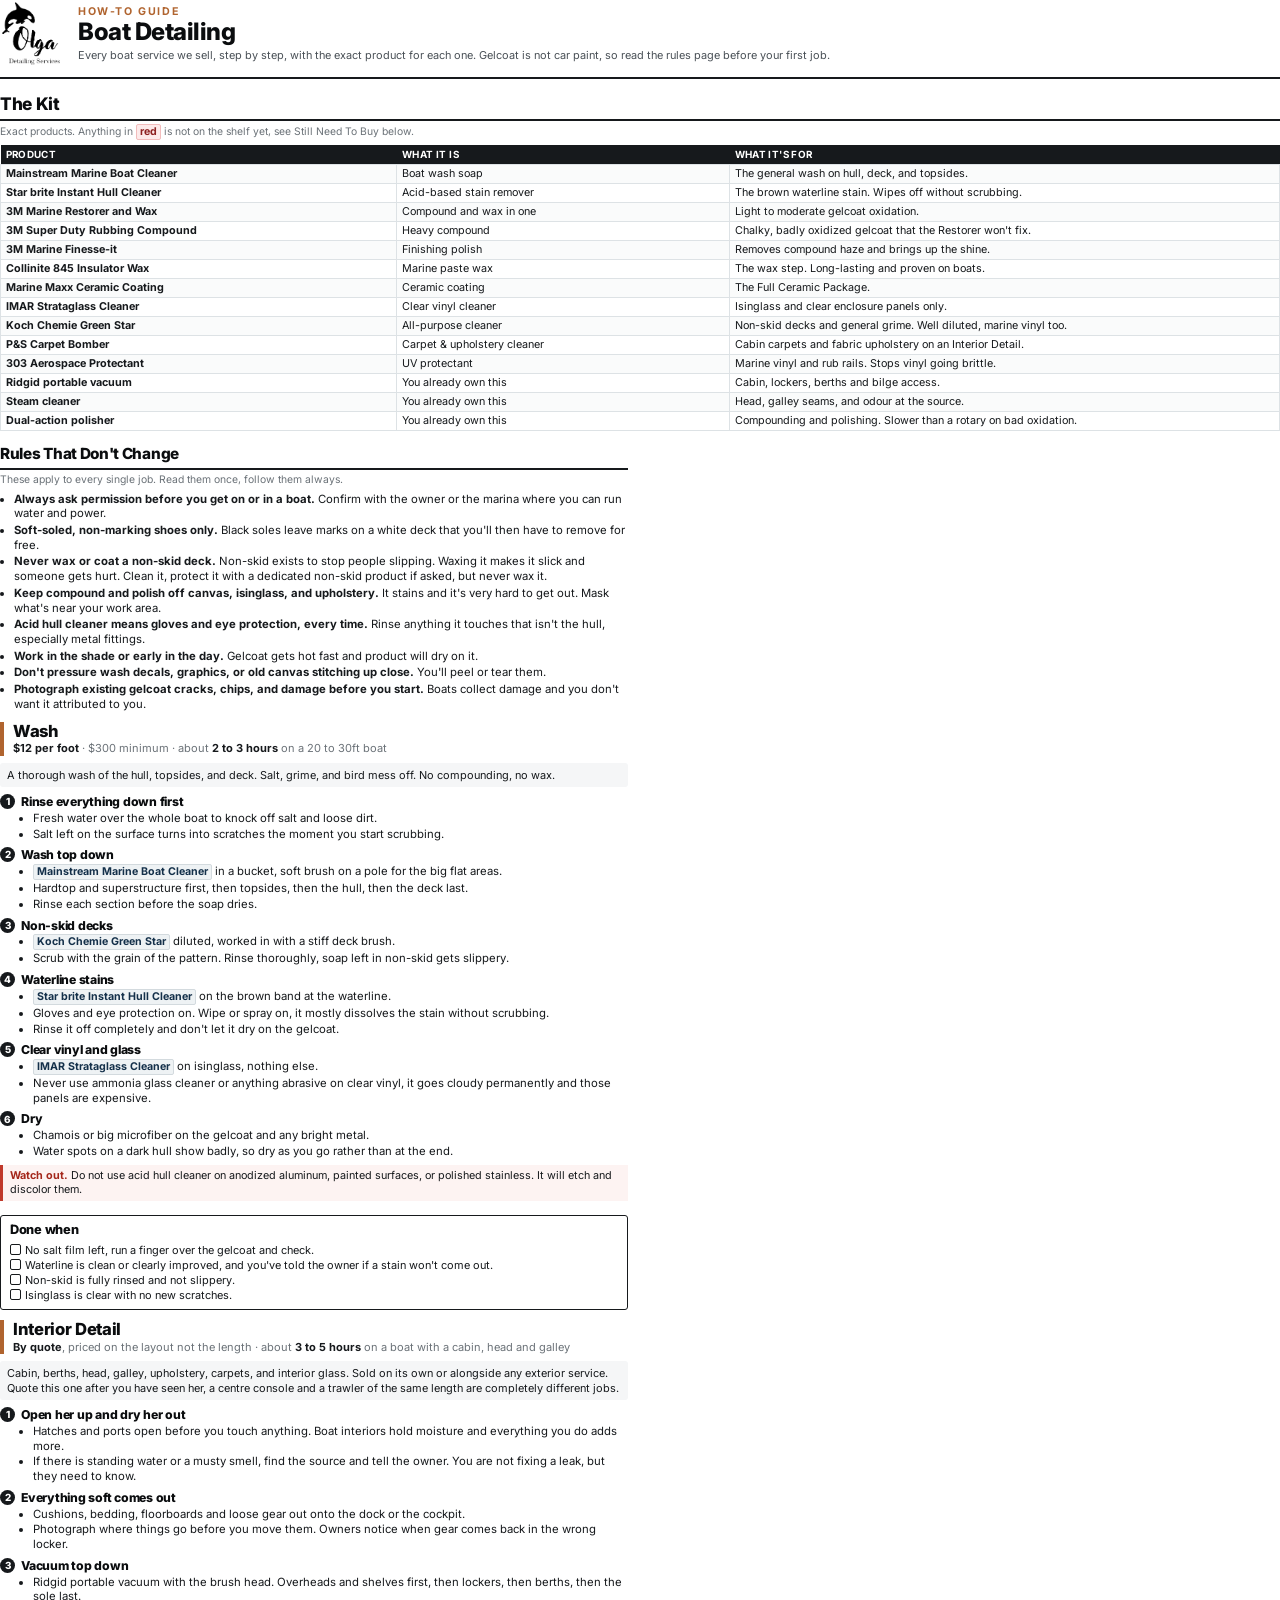
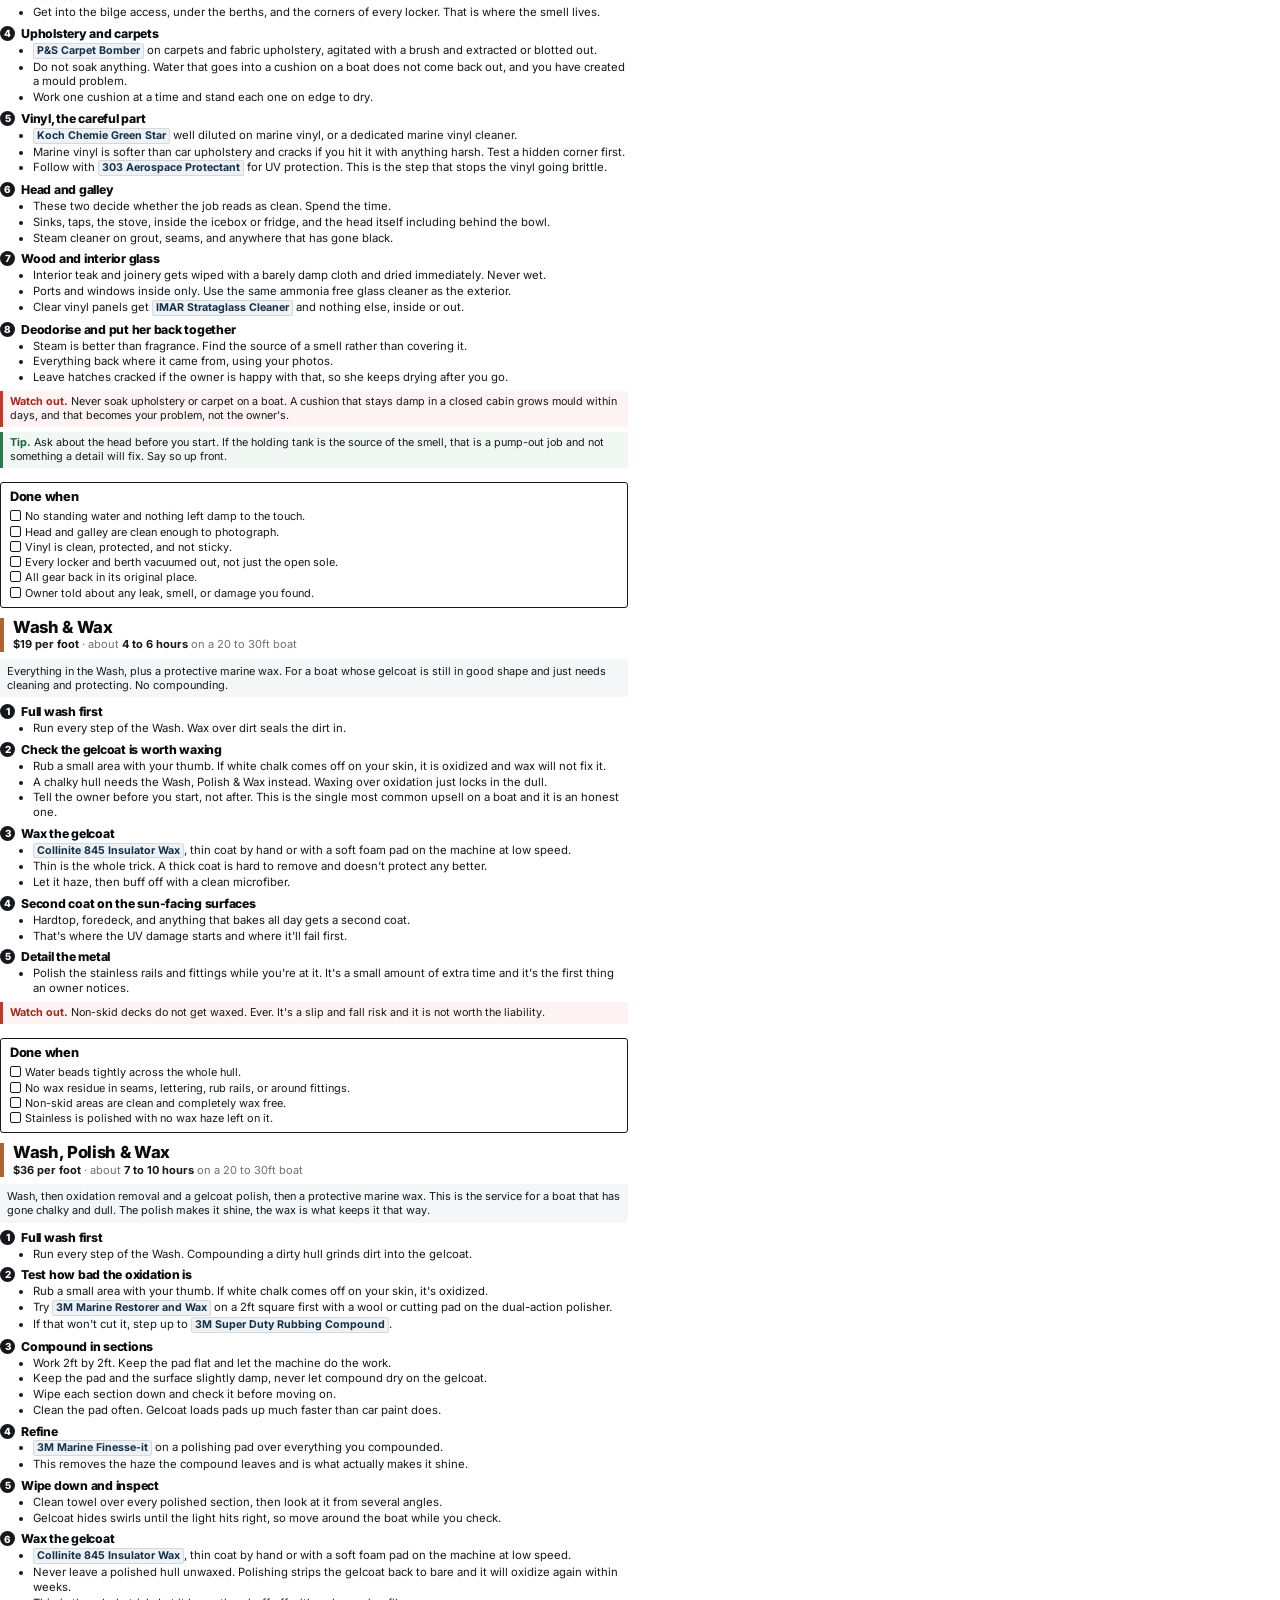
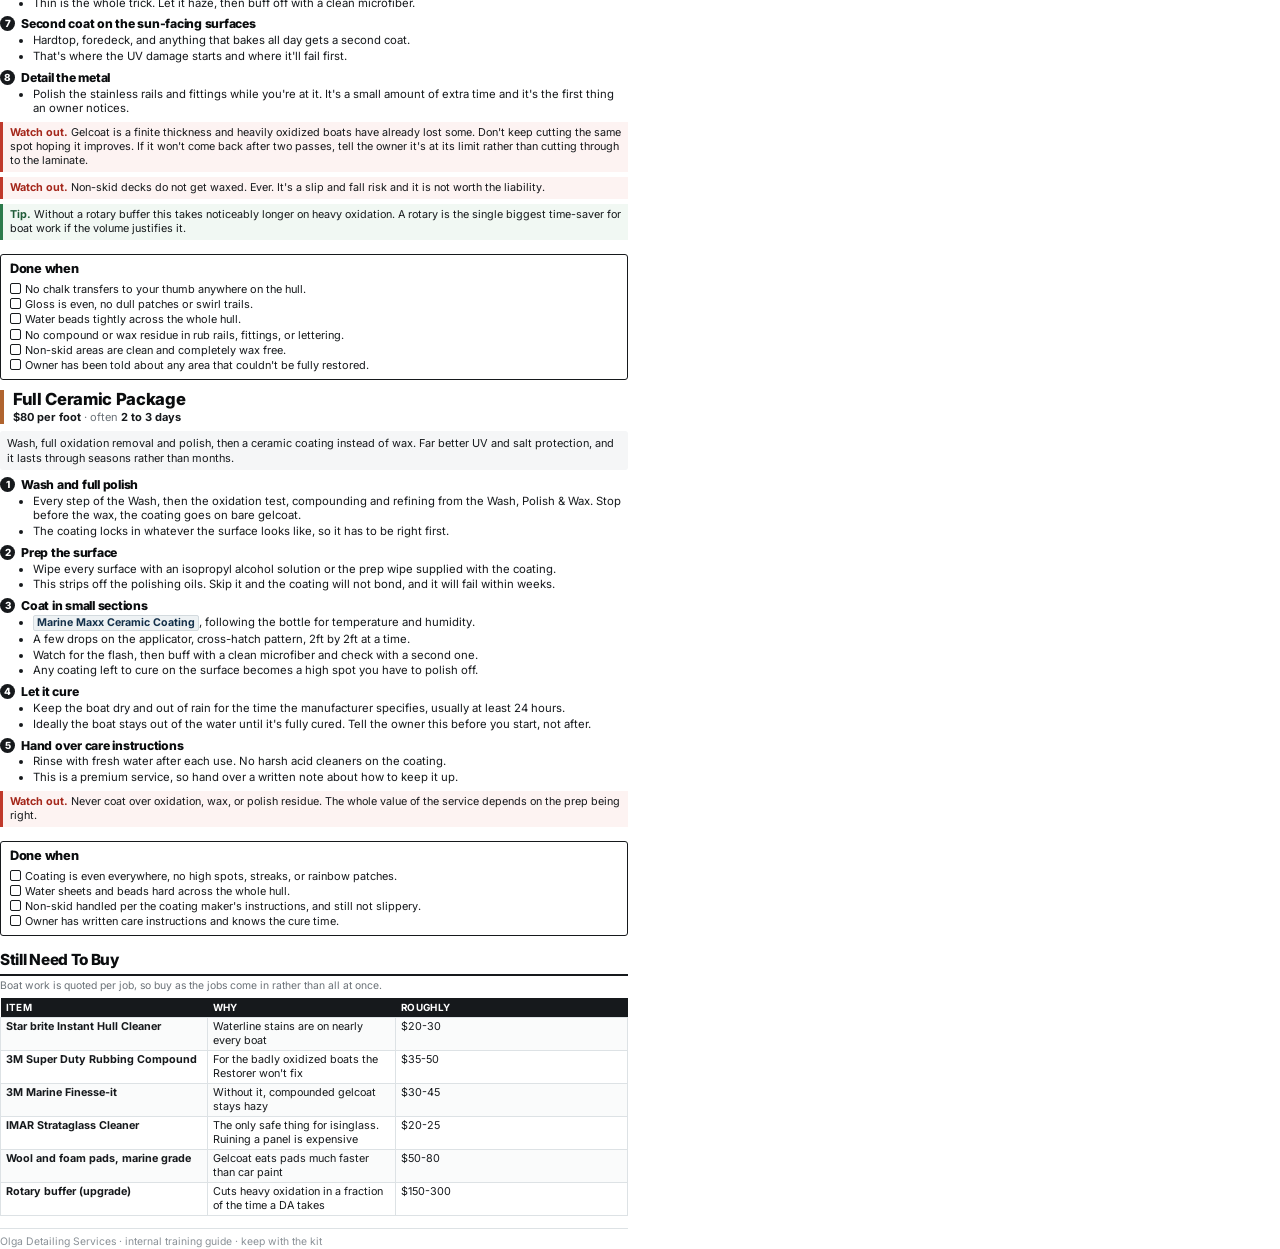
<file: guides/boat-detailing-guide.html>
<!DOCTYPE html><html><head><meta charset="UTF-8">
<link rel="preconnect" href="https://fonts.googleapis.com">
<link rel="preconnect" href="https://fonts.gstatic.com" crossorigin>
<link href="https://fonts.googleapis.com/css2?family=Inter:wght@400;600;700;800&display=swap" rel="stylesheet">
<style>
@page { size: letter; margin: 0.34in 0.38in 0.42in; }
* { box-sizing: border-box; margin: 0; padding: 0; }
body { font-family: 'Inter', Arial, Helvetica, sans-serif; color: #16191c; font-size: 8.5pt; line-height: 1.3; }
h1,h2,h3,h4 { font-weight: 800; letter-spacing: -0.02em; color: #0b0d0f; }

/* compact masthead instead of a full cover page */
.masthead { display: flex; align-items: center; gap: 16px; padding-bottom: 10px;
            border-bottom: 2.5px solid #16191c; margin-bottom: 14px; page-break-after: avoid; }
.masthead img { width: 74px; flex: 0 0 74px; }
.kind { font-size: 8pt; font-weight: 700; letter-spacing: .15em; text-transform: uppercase; color: #b0642f; }
.masthead h1 { font-size: 21pt; line-height: 1.05; margin: 1px 0 3px; }
.blurb { font-size: 8.8pt; color: #4a5157; max-width: 5.2in; }

h2.sec { font-size: 13pt; margin: 0 0 3px; padding-bottom: 4px; border-bottom: 2px solid #16191c;
         page-break-after: avoid; }
.secsub { font-size: 8.3pt; color: #6b7278; margin-bottom: 7px; }
.block { page-break-inside: avoid; margin-bottom: 12px; }

/* services flow, they no longer each start a new page */
.svc { margin-top: 15px; page-break-inside: auto; }
.svc-head { border-left: 4px solid #b0642f; padding-left: 9px; margin-bottom: 7px; page-break-after: avoid; }
.svc-head h2 { font-size: 15pt; line-height: 1.12; }
.svc-meta { font-size: 8.3pt; color: #6b7278; margin-top: 1px; }
.svc-meta b { color: #16191c; }
.svc-what { background: #f5f6f7; border-radius: 3px; padding: 6px 9px; font-size: 8.8pt; margin-bottom: 9px;
            page-break-inside: avoid; }

.step { display: flex; gap: 8px; margin-bottom: 7px; page-break-inside: avoid; }
.num { flex: 0 0 18px; height: 18px; border-radius: 50%; background: #16191c; color: #fff;
       font-size: 8.4pt; font-weight: 800; display: flex; align-items: center; justify-content: center; }
.step-body { flex: 1; }
.step-body h4 { font-size: 10pt; margin-bottom: 1px; }
.step-body p { margin-bottom: 2px; }
.step-body ul { margin: 1px 0 0 14px; }
.step-body li { margin-bottom: 1px; }

.prod { display: inline-block; background: #eef2f4; border: 1px solid #d3dade; border-radius: 2px;
        padding: 0 4px; font-size: 8.6pt; font-weight: 700; color: #14304a; }
.buy { background: #fdeaea; border-color: #f2bcbc; color: #8d2020; }

.warn { border-left: 3px solid #c0392b; background: #fdf3f2; padding: 5px 9px; margin: 7px 0;
        font-size: 8.7pt; page-break-inside: avoid; }
.warn b { color: #a4271b; }
.tip { border-left: 3px solid #2b7a4b; background: #f1f8f3; padding: 5px 9px; margin: 7px 0;
       font-size: 8.7pt; page-break-inside: avoid; }
.tip b { color: #1f5c38; }

table { width: 100%; border-collapse: collapse; font-size: 8.7pt; margin: 5px 0 3px; }
th { background: #16191c; color: #fff; text-align: left; padding: 4px 7px; font-size: 8pt;
     text-transform: uppercase; letter-spacing: .04em; }
td { border: 1px solid #dde2e5; padding: 3px 7px; vertical-align: top; }
tr:nth-child(even) td { background: #fafbfb; }
tr { page-break-inside: avoid; }

ul.rules { margin-left: 14px; }
ul.rules li { margin-bottom: 3px; }

.check { border: 1.2px solid #16191c; border-radius: 3px; padding: 8px 11px; page-break-inside: avoid;
         margin-top: 9px; }
.check h3 { font-size: 10.4pt; margin-bottom: 4px; }
.check li { list-style: none; margin-bottom: 2px; padding-left: 17px; position: relative; font-size: 8.9pt; }
.check li:before { content: ""; position: absolute; left: 0; top: 1px; width: 10px; height: 10px;
                   border: 1.2px solid #16191c; border-radius: 2px; }

/* two-column body: fits far more per sheet */
.cols { column-count: 2; column-gap: 0.24in; column-fill: auto; }
.cols h2.sec { font-size: 11.5pt; margin-top: 2px; }
.cols .svc { margin-top: 10px; }
.cols .svc-head h2 { font-size: 12.5pt; }
.masthead img { width: 62px; flex: 0 0 62px; }
.masthead h1 { font-size: 18pt; }
.blurb { font-size: 8.2pt; max-width: 100%; }
table { font-size: 8.1pt; }
td { padding: 2px 5px; }
th { padding: 3px 5px; font-size: 7.4pt; }
.step { margin-bottom: 5px; gap: 6px; }
.num { flex: 0 0 15px; height: 15px; font-size: 7.4pt; }
.step-body h4 { font-size: 9.2pt; }
.step-body ul { margin-left: 12px; }
.prod { font-size: 8pt; padding: 0 3px; }
.warn, .tip { padding: 4px 7px; margin: 5px 0; font-size: 8.1pt; }
.check { padding: 6px 9px; margin-top: 6px; }
.check h3 { font-size: 9.6pt; }
.check li { font-size: 8.2pt; padding-left: 15px; margin-bottom: 1px; }
.check li:before { width: 9px; height: 9px; }
.svc-what { padding: 5px 7px; font-size: 8.2pt; margin-bottom: 7px; }
.secsub { font-size: 7.8pt; margin-bottom: 5px; }
ul.rules li { margin-bottom: 2px; }
.pfoot { margin-top: 12px; padding-top: 6px; border-top: 1px solid #dde2e5; font-size: 7.8pt; color: #8b9298; }
</style></head><body>

<div class="masthead">
  <img src="../images/logo-full-black.png" alt="">
  <div>
    <div class="kind">How-To Guide</div>
    <h1>Boat Detailing</h1>
    <div class="blurb">Every boat service we sell, step by step, with the exact product for each one. Gelcoat is not car paint, so read the rules page before your first job.</div>
  </div>
</div>

<h2 class="sec">The Kit</h2>
<div class="secsub">Exact products. Anything in <span class="prod buy">red</span> is not on the shelf yet, see Still Need To Buy below.</div>
<table><tr><th style="width:31%">Product</th><th style="width:26%">What it is</th><th>What it's for</th></tr><tr><td><b>Mainstream Marine Boat Cleaner</b></td><td>Boat wash soap</td><td>The general wash on hull, deck, and topsides.</td></tr><tr><td><b>Star brite Instant Hull Cleaner</b></td><td>Acid-based stain remover</td><td>The brown waterline stain. Wipes off without scrubbing.</td></tr><tr><td><b>3M Marine Restorer and Wax</b></td><td>Compound and wax in one</td><td>Light to moderate gelcoat oxidation.</td></tr><tr><td><b>3M Super Duty Rubbing Compound</b></td><td>Heavy compound</td><td>Chalky, badly oxidized gelcoat that the Restorer won't fix.</td></tr><tr><td><b>3M Marine Finesse-it</b></td><td>Finishing polish</td><td>Removes compound haze and brings up the shine.</td></tr><tr><td><b>Collinite 845 Insulator Wax</b></td><td>Marine paste wax</td><td>The wax step. Long-lasting and proven on boats.</td></tr><tr><td><b>Marine Maxx Ceramic Coating</b></td><td>Ceramic coating</td><td>The Full Ceramic Package.</td></tr><tr><td><b>IMAR Strataglass Cleaner</b></td><td>Clear vinyl cleaner</td><td>Isinglass and clear enclosure panels only.</td></tr><tr><td><b>Koch Chemie Green Star</b></td><td>All-purpose cleaner</td><td>Non-skid decks and general grime. Well diluted, marine vinyl too.</td></tr><tr><td><b>P&amp;S Carpet Bomber</b></td><td>Carpet &amp; upholstery cleaner</td><td>Cabin carpets and fabric upholstery on an Interior Detail.</td></tr><tr><td><b>303 Aerospace Protectant</b></td><td>UV protectant</td><td>Marine vinyl and rub rails. Stops vinyl going brittle.</td></tr><tr><td><b>Ridgid portable vacuum</b></td><td>You already own this</td><td>Cabin, lockers, berths and bilge access.</td></tr><tr><td><b>Steam cleaner</b></td><td>You already own this</td><td>Head, galley seams, and odour at the source.</td></tr><tr><td><b>Dual-action polisher</b></td><td>You already own this</td><td>Compounding and polishing. Slower than a rotary on bad oxidation.</td></tr></table>

<div class="cols">
<h2 class="sec" style="margin-top:10px;">Rules That Don't Change</h2>
<div class="secsub">These apply to every single job. Read them once, follow them always.</div>
<ul class="rules"><li><b>Always ask permission before you get on or in a boat.</b> Confirm with the owner or the marina where you can run water and power.</li><li><b>Soft-soled, non-marking shoes only.</b> Black soles leave marks on a white deck that you'll then have to remove for free.</li><li><b>Never wax or coat a non-skid deck.</b> Non-skid exists to stop people slipping. Waxing it makes it slick and someone gets hurt. Clean it, protect it with a dedicated non-skid product if asked, but never wax it.</li><li><b>Keep compound and polish off canvas, isinglass, and upholstery.</b> It stains and it's very hard to get out. Mask what's near your work area.</li><li><b>Acid hull cleaner means gloves and eye protection, every time.</b> Rinse anything it touches that isn't the hull, especially metal fittings.</li><li><b>Work in the shade or early in the day.</b> Gelcoat gets hot fast and product will dry on it.</li><li><b>Don't pressure wash decals, graphics, or old canvas stitching up close.</b> You'll peel or tear them.</li><li><b>Photograph existing gelcoat cracks, chips, and damage before you start.</b> Boats collect damage and you don't want it attributed to you.</li></ul>

<div class="svc"><div class="svc-head"><h2>Wash</h2><div class="svc-meta"><b>$12 per foot</b> &middot; $300 minimum &middot; about <b>2 to 3 hours</b> on a 20 to 30ft boat</div></div><div class="svc-what">A thorough wash of the hull, topsides, and deck. Salt, grime, and bird mess off. No compounding, no wax.</div><div class="step"><div class="num">1</div><div class="step-body"><h4>Rinse everything down first</h4><ul><li>Fresh water over the whole boat to knock off salt and loose dirt.</li><li>Salt left on the surface turns into scratches the moment you start scrubbing.</li></ul></div></div><div class="step"><div class="num">2</div><div class="step-body"><h4>Wash top down</h4><ul><li><span class="prod">Mainstream Marine Boat Cleaner</span> in a bucket, soft brush on a pole for the big flat areas.</li><li>Hardtop and superstructure first, then topsides, then the hull, then the deck last.</li><li>Rinse each section before the soap dries.</li></ul></div></div><div class="step"><div class="num">3</div><div class="step-body"><h4>Non-skid decks</h4><ul><li><span class="prod">Koch Chemie Green Star</span> diluted, worked in with a stiff deck brush.</li><li>Scrub with the grain of the pattern. Rinse thoroughly, soap left in non-skid gets slippery.</li></ul></div></div><div class="step"><div class="num">4</div><div class="step-body"><h4>Waterline stains</h4><ul><li><span class="prod">Star brite Instant Hull Cleaner</span> on the brown band at the waterline.</li><li>Gloves and eye protection on. Wipe or spray on, it mostly dissolves the stain without scrubbing.</li><li>Rinse it off completely and don't let it dry on the gelcoat.</li></ul></div></div><div class="step"><div class="num">5</div><div class="step-body"><h4>Clear vinyl and glass</h4><ul><li><span class="prod">IMAR Strataglass Cleaner</span> on isinglass, nothing else.</li><li>Never use ammonia glass cleaner or anything abrasive on clear vinyl, it goes cloudy permanently and those panels are expensive.</li></ul></div></div><div class="step"><div class="num">6</div><div class="step-body"><h4>Dry</h4><ul><li>Chamois or big microfiber on the gelcoat and any bright metal.</li><li>Water spots on a dark hull show badly, so dry as you go rather than at the end.</li></ul></div></div><div class="warn"><b>Watch out.</b> Do not use acid hull cleaner on anodized aluminum, painted surfaces, or polished stainless. It will etch and discolor them.</div><div class="check" style="margin-top:14px;"><h3>Done when</h3><ul><li>No salt film left, run a finger over the gelcoat and check.</li><li>Waterline is clean or clearly improved, and you've told the owner if a stain won't come out.</li><li>Non-skid is fully rinsed and not slippery.</li><li>Isinglass is clear with no new scratches.</li></ul></div></div><div class="svc"><div class="svc-head"><h2>Interior Detail</h2><div class="svc-meta"><b>By quote</b>, priced on the layout not the length &middot; about <b>3 to 5 hours</b> on a boat with a cabin, head and galley</div></div><div class="svc-what">Cabin, berths, head, galley, upholstery, carpets, and interior glass. Sold on its own or alongside any exterior service. Quote this one after you have seen her, a centre console and a trawler of the same length are completely different jobs.</div><div class="step"><div class="num">1</div><div class="step-body"><h4>Open her up and dry her out</h4><ul><li>Hatches and ports open before you touch anything. Boat interiors hold moisture and everything you do adds more.</li><li>If there is standing water or a musty smell, find the source and tell the owner. You are not fixing a leak, but they need to know.</li></ul></div></div><div class="step"><div class="num">2</div><div class="step-body"><h4>Everything soft comes out</h4><ul><li>Cushions, bedding, floorboards and loose gear out onto the dock or the cockpit.</li><li>Photograph where things go before you move them. Owners notice when gear comes back in the wrong locker.</li></ul></div></div><div class="step"><div class="num">3</div><div class="step-body"><h4>Vacuum top down</h4><ul><li>Ridgid portable vacuum with the brush head. Overheads and shelves first, then lockers, then berths, then the sole last.</li><li>Get into the bilge access, under the berths, and the corners of every locker. That is where the smell lives.</li></ul></div></div><div class="step"><div class="num">4</div><div class="step-body"><h4>Upholstery and carpets</h4><ul><li><span class="prod">P&amp;S Carpet Bomber</span> on carpets and fabric upholstery, agitated with a brush and extracted or blotted out.</li><li>Do not soak anything. Water that goes into a cushion on a boat does not come back out, and you have created a mould problem.</li><li>Work one cushion at a time and stand each one on edge to dry.</li></ul></div></div><div class="step"><div class="num">5</div><div class="step-body"><h4>Vinyl, the careful part</h4><ul><li><span class="prod">Koch Chemie Green Star</span> well diluted on marine vinyl, or a dedicated marine vinyl cleaner.</li><li>Marine vinyl is softer than car upholstery and cracks if you hit it with anything harsh. Test a hidden corner first.</li><li>Follow with <span class="prod">303 Aerospace Protectant</span> for UV protection. This is the step that stops the vinyl going brittle.</li></ul></div></div><div class="step"><div class="num">6</div><div class="step-body"><h4>Head and galley</h4><ul><li>These two decide whether the job reads as clean. Spend the time.</li><li>Sinks, taps, the stove, inside the icebox or fridge, and the head itself including behind the bowl.</li><li>Steam cleaner on grout, seams, and anywhere that has gone black.</li></ul></div></div><div class="step"><div class="num">7</div><div class="step-body"><h4>Wood and interior glass</h4><ul><li>Interior teak and joinery gets wiped with a barely damp cloth and dried immediately. Never wet.</li><li>Ports and windows inside only. Use the same ammonia free glass cleaner as the exterior.</li><li>Clear vinyl panels get <span class="prod">IMAR Strataglass Cleaner</span> and nothing else, inside or out.</li></ul></div></div><div class="step"><div class="num">8</div><div class="step-body"><h4>Deodorise and put her back together</h4><ul><li>Steam is better than fragrance. Find the source of a smell rather than covering it.</li><li>Everything back where it came from, using your photos.</li><li>Leave hatches cracked if the owner is happy with that, so she keeps drying after you go.</li></ul></div></div><div class="warn"><b>Watch out.</b> Never soak upholstery or carpet on a boat. A cushion that stays damp in a closed cabin grows mould within days, and that becomes your problem, not the owner's.</div><div class="tip"><b>Tip.</b> Ask about the head before you start. If the holding tank is the source of the smell, that is a pump-out job and not something a detail will fix. Say so up front.</div><div class="check" style="margin-top:14px;"><h3>Done when</h3><ul><li>No standing water and nothing left damp to the touch.</li><li>Head and galley are clean enough to photograph.</li><li>Vinyl is clean, protected, and not sticky.</li><li>Every locker and berth vacuumed out, not just the open sole.</li><li>All gear back in its original place.</li><li>Owner told about any leak, smell, or damage you found.</li></ul></div></div><div class="svc"><div class="svc-head"><h2>Wash &amp; Wax</h2><div class="svc-meta"><b>$19 per foot</b> &middot; about <b>4 to 6 hours</b> on a 20 to 30ft boat</div></div><div class="svc-what">Everything in the Wash, plus a protective marine wax. For a boat whose gelcoat is still in good shape and just needs cleaning and protecting. No compounding.</div><div class="step"><div class="num">1</div><div class="step-body"><h4>Full wash first</h4><ul><li>Run every step of the Wash. Wax over dirt seals the dirt in.</li></ul></div></div><div class="step"><div class="num">2</div><div class="step-body"><h4>Check the gelcoat is worth waxing</h4><ul><li>Rub a small area with your thumb. If white chalk comes off on your skin, it is oxidized and wax will not fix it.</li><li>A chalky hull needs the Wash, Polish &amp; Wax instead. Waxing over oxidation just locks in the dull.</li><li>Tell the owner before you start, not after. This is the single most common upsell on a boat and it is an honest one.</li></ul></div></div><div class="step"><div class="num">3</div><div class="step-body"><h4>Wax the gelcoat</h4><ul><li><span class="prod">Collinite 845 Insulator Wax</span>, thin coat by hand or with a soft foam pad on the machine at low speed.</li><li>Thin is the whole trick. A thick coat is hard to remove and doesn't protect any better.</li><li>Let it haze, then buff off with a clean microfiber.</li></ul></div></div><div class="step"><div class="num">4</div><div class="step-body"><h4>Second coat on the sun-facing surfaces</h4><ul><li>Hardtop, foredeck, and anything that bakes all day gets a second coat.</li><li>That's where the UV damage starts and where it'll fail first.</li></ul></div></div><div class="step"><div class="num">5</div><div class="step-body"><h4>Detail the metal</h4><ul><li>Polish the stainless rails and fittings while you're at it. It's a small amount of extra time and it's the first thing an owner notices.</li></ul></div></div><div class="warn"><b>Watch out.</b> Non-skid decks do not get waxed. Ever. It's a slip and fall risk and it is not worth the liability.</div><div class="check" style="margin-top:14px;"><h3>Done when</h3><ul><li>Water beads tightly across the whole hull.</li><li>No wax residue in seams, lettering, rub rails, or around fittings.</li><li>Non-skid areas are clean and completely wax free.</li><li>Stainless is polished with no wax haze left on it.</li></ul></div></div><div class="svc"><div class="svc-head"><h2>Wash, Polish &amp; Wax</h2><div class="svc-meta"><b>$36 per foot</b> &middot; about <b>7 to 10 hours</b> on a 20 to 30ft boat</div></div><div class="svc-what">Wash, then oxidation removal and a gelcoat polish, then a protective marine wax. This is the service for a boat that has gone chalky and dull. The polish makes it shine, the wax is what keeps it that way.</div><div class="step"><div class="num">1</div><div class="step-body"><h4>Full wash first</h4><ul><li>Run every step of the Wash. Compounding a dirty hull grinds dirt into the gelcoat.</li></ul></div></div><div class="step"><div class="num">2</div><div class="step-body"><h4>Test how bad the oxidation is</h4><ul><li>Rub a small area with your thumb. If white chalk comes off on your skin, it's oxidized.</li><li>Try <span class="prod">3M Marine Restorer and Wax</span> on a 2ft square first with a wool or cutting pad on the dual-action polisher.</li><li>If that won't cut it, step up to <span class="prod">3M Super Duty Rubbing Compound</span>.</li></ul></div></div><div class="step"><div class="num">3</div><div class="step-body"><h4>Compound in sections</h4><ul><li>Work 2ft by 2ft. Keep the pad flat and let the machine do the work.</li><li>Keep the pad and the surface slightly damp, never let compound dry on the gelcoat.</li><li>Wipe each section down and check it before moving on.</li><li>Clean the pad often. Gelcoat loads pads up much faster than car paint does.</li></ul></div></div><div class="step"><div class="num">4</div><div class="step-body"><h4>Refine</h4><ul><li><span class="prod">3M Marine Finesse-it</span> on a polishing pad over everything you compounded.</li><li>This removes the haze the compound leaves and is what actually makes it shine.</li></ul></div></div><div class="step"><div class="num">5</div><div class="step-body"><h4>Wipe down and inspect</h4><ul><li>Clean towel over every polished section, then look at it from several angles.</li><li>Gelcoat hides swirls until the light hits right, so move around the boat while you check.</li></ul></div></div><div class="step"><div class="num">6</div><div class="step-body"><h4>Wax the gelcoat</h4><ul><li><span class="prod">Collinite 845 Insulator Wax</span>, thin coat by hand or with a soft foam pad on the machine at low speed.</li><li>Never leave a polished hull unwaxed. Polishing strips the gelcoat back to bare and it will oxidize again within weeks.</li><li>Thin is the whole trick. Let it haze, then buff off with a clean microfiber.</li></ul></div></div><div class="step"><div class="num">7</div><div class="step-body"><h4>Second coat on the sun-facing surfaces</h4><ul><li>Hardtop, foredeck, and anything that bakes all day gets a second coat.</li><li>That's where the UV damage starts and where it'll fail first.</li></ul></div></div><div class="step"><div class="num">8</div><div class="step-body"><h4>Detail the metal</h4><ul><li>Polish the stainless rails and fittings while you're at it. It's a small amount of extra time and it's the first thing an owner notices.</li></ul></div></div><div class="warn"><b>Watch out.</b> Gelcoat is a finite thickness and heavily oxidized boats have already lost some. Don't keep cutting the same spot hoping it improves. If it won't come back after two passes, tell the owner it's at its limit rather than cutting through to the laminate.</div><div class="warn"><b>Watch out.</b> Non-skid decks do not get waxed. Ever. It's a slip and fall risk and it is not worth the liability.</div><div class="tip"><b>Tip.</b> Without a rotary buffer this takes noticeably longer on heavy oxidation. A rotary is the single biggest time-saver for boat work if the volume justifies it.</div><div class="check" style="margin-top:14px;"><h3>Done when</h3><ul><li>No chalk transfers to your thumb anywhere on the hull.</li><li>Gloss is even, no dull patches or swirl trails.</li><li>Water beads tightly across the whole hull.</li><li>No compound or wax residue in rub rails, fittings, or lettering.</li><li>Non-skid areas are clean and completely wax free.</li><li>Owner has been told about any area that couldn't be fully restored.</li></ul></div></div><div class="svc"><div class="svc-head"><h2>Full Ceramic Package</h2><div class="svc-meta"><b>$80 per foot</b> &middot; often <b>2 to 3 days</b></div></div><div class="svc-what">Wash, full oxidation removal and polish, then a ceramic coating instead of wax. Far better UV and salt protection, and it lasts through seasons rather than months.</div><div class="step"><div class="num">1</div><div class="step-body"><h4>Wash and full polish</h4><ul><li>Every step of the Wash, then the oxidation test, compounding and refining from the Wash, Polish &amp; Wax. Stop before the wax, the coating goes on bare gelcoat.</li><li>The coating locks in whatever the surface looks like, so it has to be right first.</li></ul></div></div><div class="step"><div class="num">2</div><div class="step-body"><h4>Prep the surface</h4><ul><li>Wipe every surface with an isopropyl alcohol solution or the prep wipe supplied with the coating.</li><li>This strips off the polishing oils. Skip it and the coating will not bond, and it will fail within weeks.</li></ul></div></div><div class="step"><div class="num">3</div><div class="step-body"><h4>Coat in small sections</h4><ul><li><span class="prod">Marine Maxx Ceramic Coating</span>, following the bottle for temperature and humidity.</li><li>A few drops on the applicator, cross-hatch pattern, 2ft by 2ft at a time.</li><li>Watch for the flash, then buff with a clean microfiber and check with a second one.</li><li>Any coating left to cure on the surface becomes a high spot you have to polish off.</li></ul></div></div><div class="step"><div class="num">4</div><div class="step-body"><h4>Let it cure</h4><ul><li>Keep the boat dry and out of rain for the time the manufacturer specifies, usually at least 24 hours.</li><li>Ideally the boat stays out of the water until it's fully cured. Tell the owner this before you start, not after.</li></ul></div></div><div class="step"><div class="num">5</div><div class="step-body"><h4>Hand over care instructions</h4><ul><li>Rinse with fresh water after each use. No harsh acid cleaners on the coating.</li><li>This is a premium service, so hand over a written note about how to keep it up.</li></ul></div></div><div class="warn"><b>Watch out.</b> Never coat over oxidation, wax, or polish residue. The whole value of the service depends on the prep being right.</div><div class="check" style="margin-top:14px;"><h3>Done when</h3><ul><li>Coating is even everywhere, no high spots, streaks, or rainbow patches.</li><li>Water sheets and beads hard across the whole hull.</li><li>Non-skid handled per the coating maker's instructions, and still not slippery.</li><li>Owner has written care instructions and knows the cure time.</li></ul></div></div>

<h2 class="sec" style="margin-top:14px;">Still Need To Buy</h2>
<div class="secsub">Boat work is quoted per job, so buy as the jobs come in rather than all at once.</div>
<table><tr><th style="width:33%">Item</th><th style="width:30%">Why</th><th>Roughly</th></tr><tr><td><b>Star brite Instant Hull Cleaner</b></td><td>Waterline stains are on nearly every boat</td><td>$20-30</td></tr><tr><td><b>3M Super Duty Rubbing Compound</b></td><td>For the badly oxidized boats the Restorer won't fix</td><td>$35-50</td></tr><tr><td><b>3M Marine Finesse-it</b></td><td>Without it, compounded gelcoat stays hazy</td><td>$30-45</td></tr><tr><td><b>IMAR Strataglass Cleaner</b></td><td>The only safe thing for isinglass. Ruining a panel is expensive</td><td>$20-25</td></tr><tr><td><b>Wool and foam pads, marine grade</b></td><td>Gelcoat eats pads much faster than car paint</td><td>$50-80</td></tr><tr><td><b>Rotary buffer (upgrade)</b></td><td>Cuts heavy oxidation in a fraction of the time a DA takes</td><td>$150-300</td></tr></table>
<div class="pfoot">Olga Detailing Services &middot; internal training guide &middot; keep with the kit</div>
</div>

</body></html>
</file>
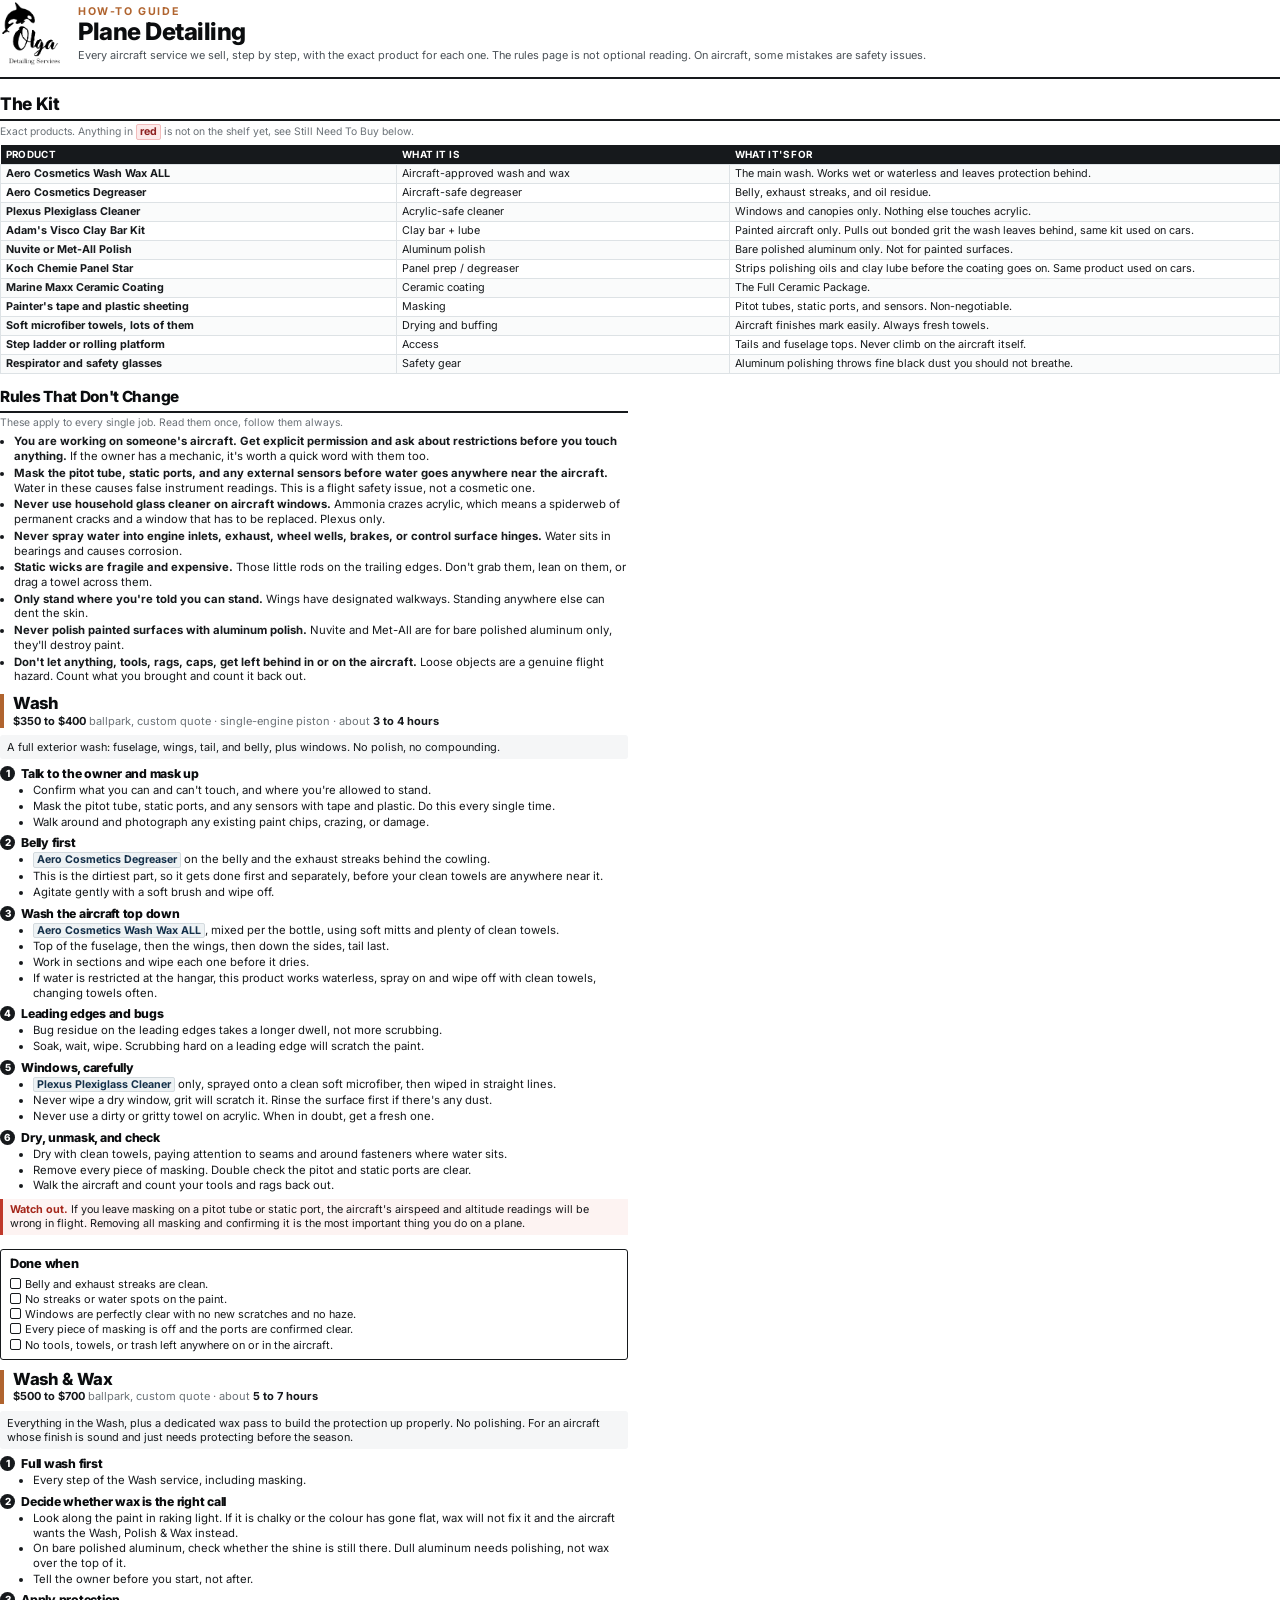
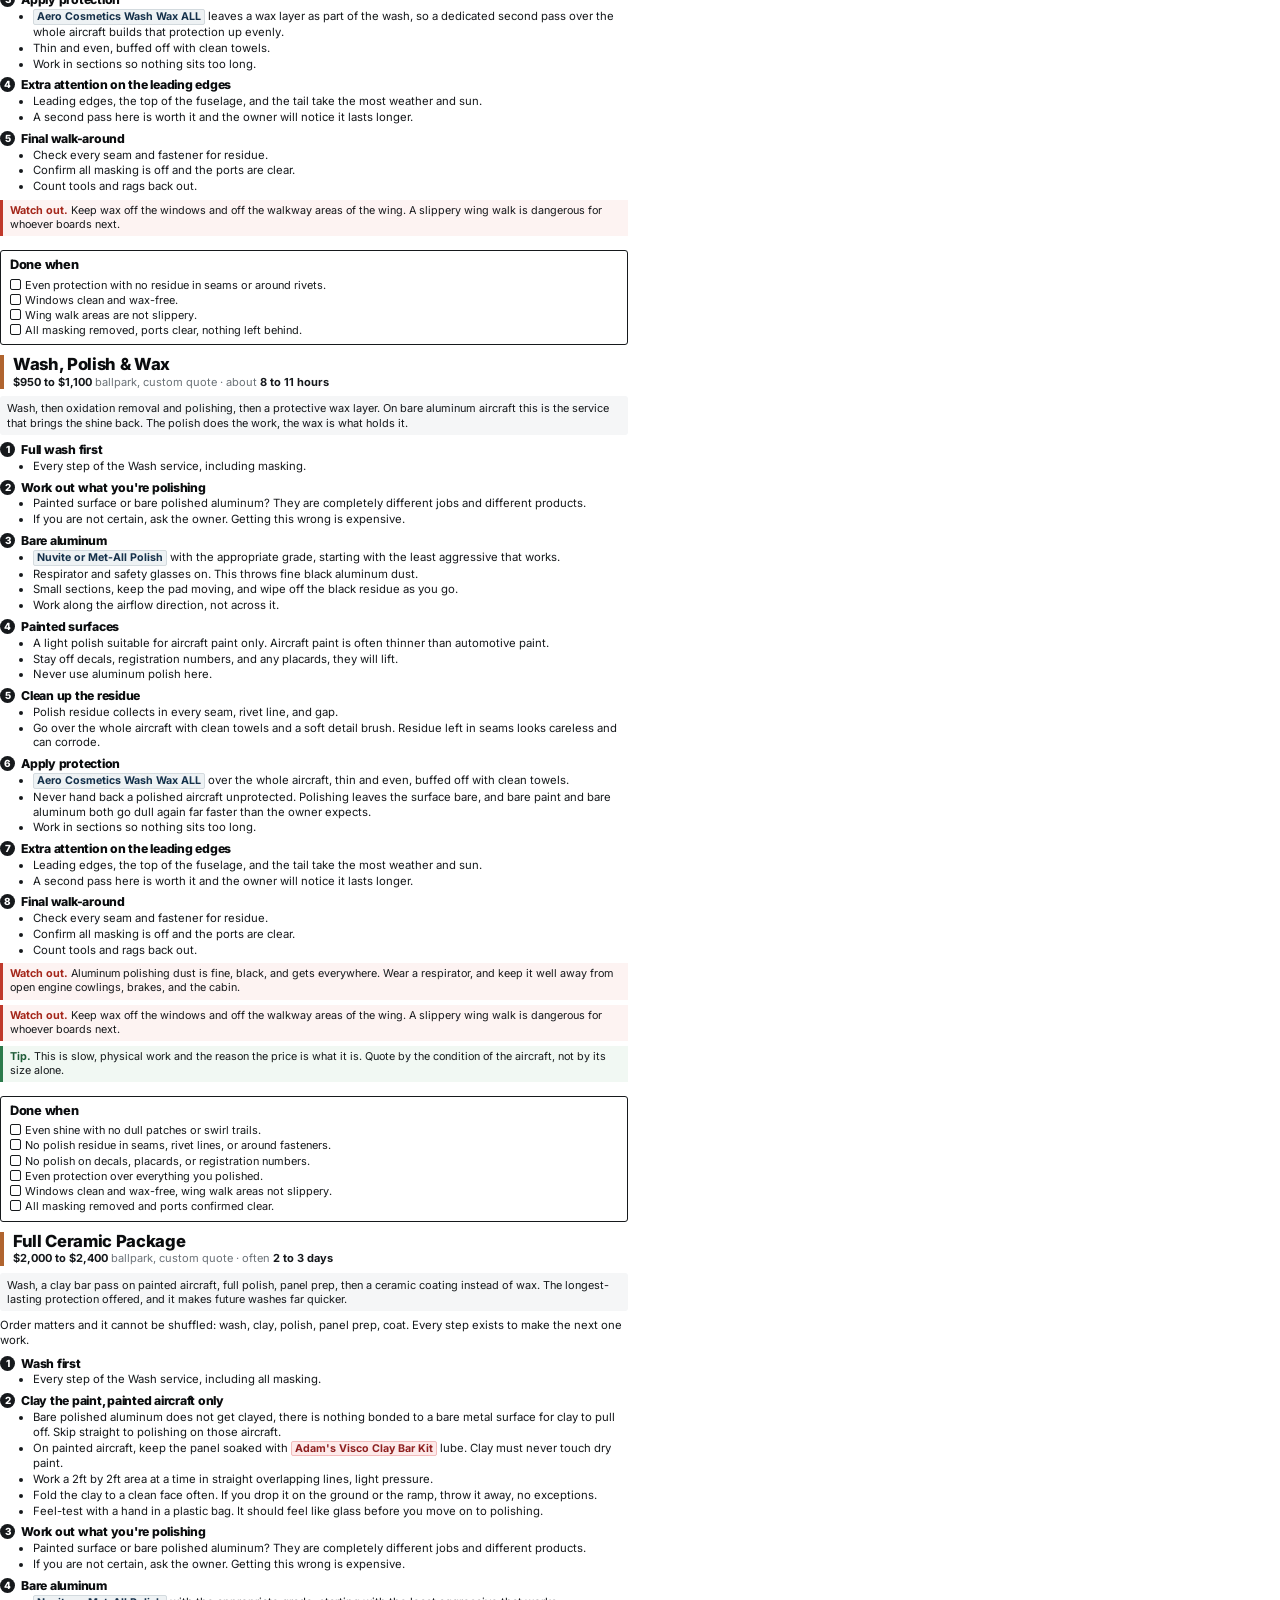
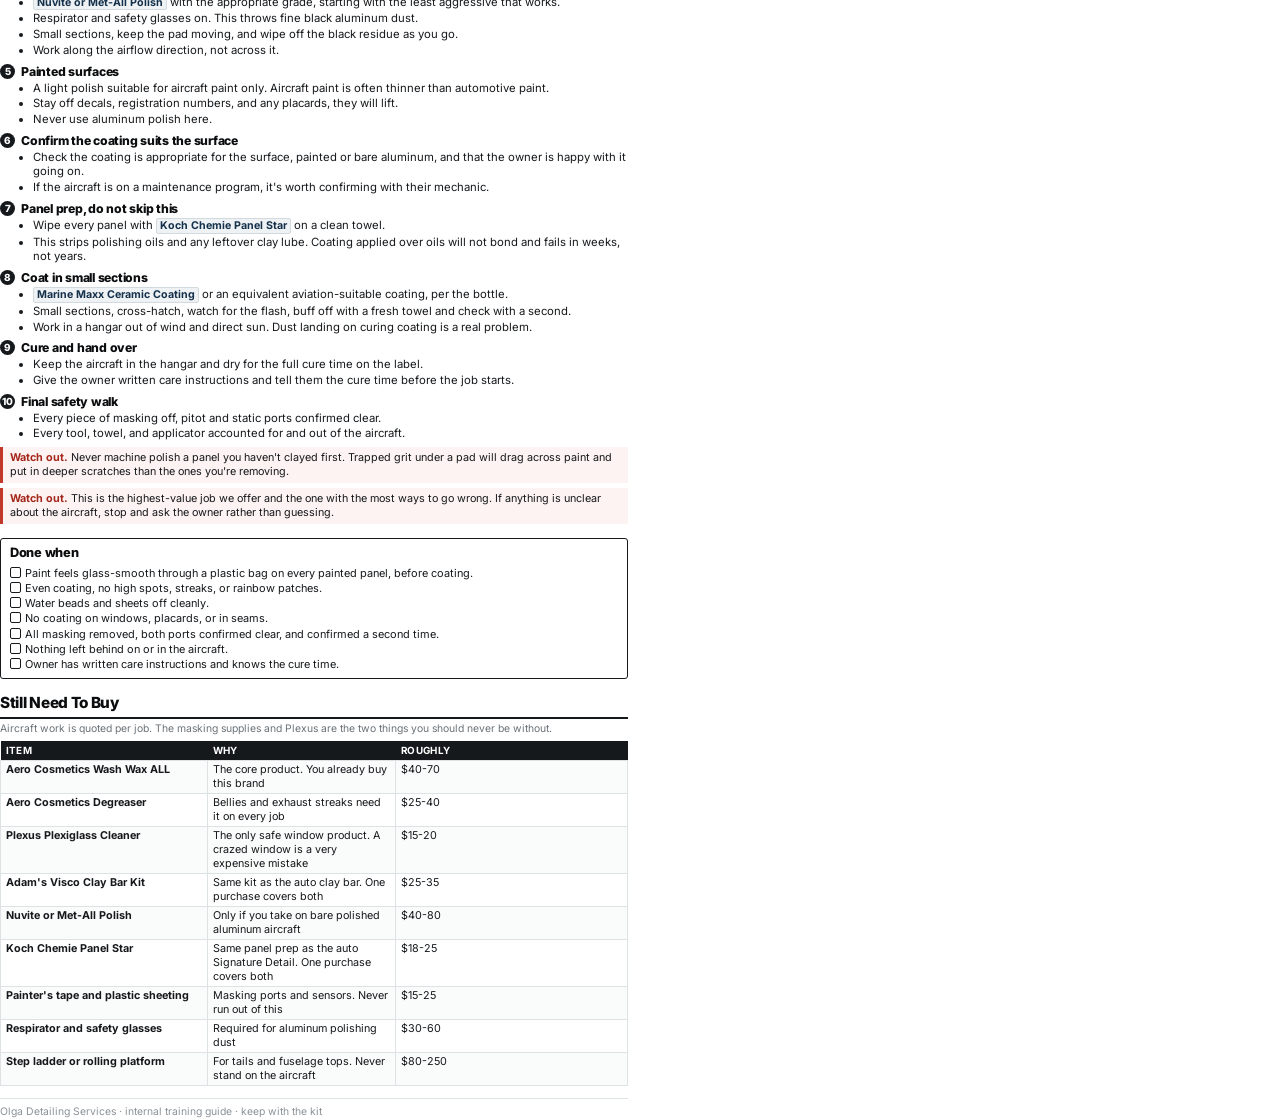
<file: guides/plane-detailing-guide.html>
<!DOCTYPE html><html><head><meta charset="UTF-8">
<link rel="preconnect" href="https://fonts.googleapis.com">
<link rel="preconnect" href="https://fonts.gstatic.com" crossorigin>
<link href="https://fonts.googleapis.com/css2?family=Inter:wght@400;600;700;800&display=swap" rel="stylesheet">
<style>
@page { size: letter; margin: 0.34in 0.38in 0.42in; }
* { box-sizing: border-box; margin: 0; padding: 0; }
body { font-family: 'Inter', Arial, Helvetica, sans-serif; color: #16191c; font-size: 8.5pt; line-height: 1.3; }
h1,h2,h3,h4 { font-weight: 800; letter-spacing: -0.02em; color: #0b0d0f; }

/* compact masthead instead of a full cover page */
.masthead { display: flex; align-items: center; gap: 16px; padding-bottom: 10px;
            border-bottom: 2.5px solid #16191c; margin-bottom: 14px; page-break-after: avoid; }
.masthead img { width: 74px; flex: 0 0 74px; }
.kind { font-size: 8pt; font-weight: 700; letter-spacing: .15em; text-transform: uppercase; color: #b0642f; }
.masthead h1 { font-size: 21pt; line-height: 1.05; margin: 1px 0 3px; }
.blurb { font-size: 8.8pt; color: #4a5157; max-width: 5.2in; }

h2.sec { font-size: 13pt; margin: 0 0 3px; padding-bottom: 4px; border-bottom: 2px solid #16191c;
         page-break-after: avoid; }
.secsub { font-size: 8.3pt; color: #6b7278; margin-bottom: 7px; }
.block { page-break-inside: avoid; margin-bottom: 12px; }

/* services flow, they no longer each start a new page */
.svc { margin-top: 15px; page-break-inside: auto; }
.svc-head { border-left: 4px solid #b0642f; padding-left: 9px; margin-bottom: 7px; page-break-after: avoid; }
.svc-head h2 { font-size: 15pt; line-height: 1.12; }
.svc-meta { font-size: 8.3pt; color: #6b7278; margin-top: 1px; }
.svc-meta b { color: #16191c; }
.svc-what { background: #f5f6f7; border-radius: 3px; padding: 6px 9px; font-size: 8.8pt; margin-bottom: 9px;
            page-break-inside: avoid; }

.step { display: flex; gap: 8px; margin-bottom: 7px; page-break-inside: avoid; }
.num { flex: 0 0 18px; height: 18px; border-radius: 50%; background: #16191c; color: #fff;
       font-size: 8.4pt; font-weight: 800; display: flex; align-items: center; justify-content: center; }
.step-body { flex: 1; }
.step-body h4 { font-size: 10pt; margin-bottom: 1px; }
.step-body p { margin-bottom: 2px; }
.step-body ul { margin: 1px 0 0 14px; }
.step-body li { margin-bottom: 1px; }

.prod { display: inline-block; background: #eef2f4; border: 1px solid #d3dade; border-radius: 2px;
        padding: 0 4px; font-size: 8.6pt; font-weight: 700; color: #14304a; }
.buy { background: #fdeaea; border-color: #f2bcbc; color: #8d2020; }

.warn { border-left: 3px solid #c0392b; background: #fdf3f2; padding: 5px 9px; margin: 7px 0;
        font-size: 8.7pt; page-break-inside: avoid; }
.warn b { color: #a4271b; }
.tip { border-left: 3px solid #2b7a4b; background: #f1f8f3; padding: 5px 9px; margin: 7px 0;
       font-size: 8.7pt; page-break-inside: avoid; }
.tip b { color: #1f5c38; }

table { width: 100%; border-collapse: collapse; font-size: 8.7pt; margin: 5px 0 3px; }
th { background: #16191c; color: #fff; text-align: left; padding: 4px 7px; font-size: 8pt;
     text-transform: uppercase; letter-spacing: .04em; }
td { border: 1px solid #dde2e5; padding: 3px 7px; vertical-align: top; }
tr:nth-child(even) td { background: #fafbfb; }
tr { page-break-inside: avoid; }

ul.rules { margin-left: 14px; }
ul.rules li { margin-bottom: 3px; }

.check { border: 1.2px solid #16191c; border-radius: 3px; padding: 8px 11px; page-break-inside: avoid;
         margin-top: 9px; }
.check h3 { font-size: 10.4pt; margin-bottom: 4px; }
.check li { list-style: none; margin-bottom: 2px; padding-left: 17px; position: relative; font-size: 8.9pt; }
.check li:before { content: ""; position: absolute; left: 0; top: 1px; width: 10px; height: 10px;
                   border: 1.2px solid #16191c; border-radius: 2px; }

/* two-column body: fits far more per sheet */
.cols { column-count: 2; column-gap: 0.24in; column-fill: auto; }
.cols h2.sec { font-size: 11.5pt; margin-top: 2px; }
.cols .svc { margin-top: 10px; }
.cols .svc-head h2 { font-size: 12.5pt; }
.masthead img { width: 62px; flex: 0 0 62px; }
.masthead h1 { font-size: 18pt; }
.blurb { font-size: 8.2pt; max-width: 100%; }
table { font-size: 8.1pt; }
td { padding: 2px 5px; }
th { padding: 3px 5px; font-size: 7.4pt; }
.step { margin-bottom: 5px; gap: 6px; }
.num { flex: 0 0 15px; height: 15px; font-size: 7.4pt; }
.step-body h4 { font-size: 9.2pt; }
.step-body ul { margin-left: 12px; }
.prod { font-size: 8pt; padding: 0 3px; }
.warn, .tip { padding: 4px 7px; margin: 5px 0; font-size: 8.1pt; }
.check { padding: 6px 9px; margin-top: 6px; }
.check h3 { font-size: 9.6pt; }
.check li { font-size: 8.2pt; padding-left: 15px; margin-bottom: 1px; }
.check li:before { width: 9px; height: 9px; }
.svc-what { padding: 5px 7px; font-size: 8.2pt; margin-bottom: 7px; }
.secsub { font-size: 7.8pt; margin-bottom: 5px; }
ul.rules li { margin-bottom: 2px; }
.pfoot { margin-top: 12px; padding-top: 6px; border-top: 1px solid #dde2e5; font-size: 7.8pt; color: #8b9298; }
</style></head><body>

<div class="masthead">
  <img src="../images/logo-full-black.png" alt="">
  <div>
    <div class="kind">How-To Guide</div>
    <h1>Plane Detailing</h1>
    <div class="blurb">Every aircraft service we sell, step by step, with the exact product for each one. The rules page is not optional reading. On aircraft, some mistakes are safety issues.</div>
  </div>
</div>

<h2 class="sec">The Kit</h2>
<div class="secsub">Exact products. Anything in <span class="prod buy">red</span> is not on the shelf yet, see Still Need To Buy below.</div>
<table><tr><th style="width:31%">Product</th><th style="width:26%">What it is</th><th>What it's for</th></tr><tr><td><b>Aero Cosmetics Wash Wax ALL</b></td><td>Aircraft-approved wash and wax</td><td>The main wash. Works wet or waterless and leaves protection behind.</td></tr><tr><td><b>Aero Cosmetics Degreaser</b></td><td>Aircraft-safe degreaser</td><td>Belly, exhaust streaks, and oil residue.</td></tr><tr><td><b>Plexus Plexiglass Cleaner</b></td><td>Acrylic-safe cleaner</td><td>Windows and canopies only. Nothing else touches acrylic.</td></tr><tr><td><b>Adam's Visco Clay Bar Kit</b></td><td>Clay bar + lube</td><td>Painted aircraft only. Pulls out bonded grit the wash leaves behind, same kit used on cars.</td></tr><tr><td><b>Nuvite or Met-All Polish</b></td><td>Aluminum polish</td><td>Bare polished aluminum only. Not for painted surfaces.</td></tr><tr><td><b>Koch Chemie Panel Star</b></td><td>Panel prep / degreaser</td><td>Strips polishing oils and clay lube before the coating goes on. Same product used on cars.</td></tr><tr><td><b>Marine Maxx Ceramic Coating</b></td><td>Ceramic coating</td><td>The Full Ceramic Package.</td></tr><tr><td><b>Painter's tape and plastic sheeting</b></td><td>Masking</td><td>Pitot tubes, static ports, and sensors. Non-negotiable.</td></tr><tr><td><b>Soft microfiber towels, lots of them</b></td><td>Drying and buffing</td><td>Aircraft finishes mark easily. Always fresh towels.</td></tr><tr><td><b>Step ladder or rolling platform</b></td><td>Access</td><td>Tails and fuselage tops. Never climb on the aircraft itself.</td></tr><tr><td><b>Respirator and safety glasses</b></td><td>Safety gear</td><td>Aluminum polishing throws fine black dust you should not breathe.</td></tr></table>

<div class="cols">
<h2 class="sec" style="margin-top:10px;">Rules That Don't Change</h2>
<div class="secsub">These apply to every single job. Read them once, follow them always.</div>
<ul class="rules"><li><b>You are working on someone's aircraft. Get explicit permission and ask about restrictions before you touch anything.</b> If the owner has a mechanic, it's worth a quick word with them too.</li><li><b>Mask the pitot tube, static ports, and any external sensors before water goes anywhere near the aircraft.</b> Water in these causes false instrument readings. This is a flight safety issue, not a cosmetic one.</li><li><b>Never use household glass cleaner on aircraft windows.</b> Ammonia crazes acrylic, which means a spiderweb of permanent cracks and a window that has to be replaced. Plexus only.</li><li><b>Never spray water into engine inlets, exhaust, wheel wells, brakes, or control surface hinges.</b> Water sits in bearings and causes corrosion.</li><li><b>Static wicks are fragile and expensive.</b> Those little rods on the trailing edges. Don't grab them, lean on them, or drag a towel across them.</li><li><b>Only stand where you're told you can stand.</b> Wings have designated walkways. Standing anywhere else can dent the skin.</li><li><b>Never polish painted surfaces with aluminum polish.</b> Nuvite and Met-All are for bare polished aluminum only, they'll destroy paint.</li><li><b>Don't let anything, tools, rags, caps, get left behind in or on the aircraft.</b> Loose objects are a genuine flight hazard. Count what you brought and count it back out.</li></ul>

<div class="svc"><div class="svc-head"><h2>Wash</h2><div class="svc-meta"><b>$350 to $400</b> ballpark, custom quote &middot; single-engine piston &middot; about <b>3 to 4 hours</b></div></div><div class="svc-what">A full exterior wash: fuselage, wings, tail, and belly, plus windows. No polish, no compounding.</div><div class="step"><div class="num">1</div><div class="step-body"><h4>Talk to the owner and mask up</h4><ul><li>Confirm what you can and can't touch, and where you're allowed to stand.</li><li>Mask the pitot tube, static ports, and any sensors with tape and plastic. Do this every single time.</li><li>Walk around and photograph any existing paint chips, crazing, or damage.</li></ul></div></div><div class="step"><div class="num">2</div><div class="step-body"><h4>Belly first</h4><ul><li><span class="prod">Aero Cosmetics Degreaser</span> on the belly and the exhaust streaks behind the cowling.</li><li>This is the dirtiest part, so it gets done first and separately, before your clean towels are anywhere near it.</li><li>Agitate gently with a soft brush and wipe off.</li></ul></div></div><div class="step"><div class="num">3</div><div class="step-body"><h4>Wash the aircraft top down</h4><ul><li><span class="prod">Aero Cosmetics Wash Wax ALL</span>, mixed per the bottle, using soft mitts and plenty of clean towels.</li><li>Top of the fuselage, then the wings, then down the sides, tail last.</li><li>Work in sections and wipe each one before it dries.</li><li>If water is restricted at the hangar, this product works waterless, spray on and wipe off with clean towels, changing towels often.</li></ul></div></div><div class="step"><div class="num">4</div><div class="step-body"><h4>Leading edges and bugs</h4><ul><li>Bug residue on the leading edges takes a longer dwell, not more scrubbing.</li><li>Soak, wait, wipe. Scrubbing hard on a leading edge will scratch the paint.</li></ul></div></div><div class="step"><div class="num">5</div><div class="step-body"><h4>Windows, carefully</h4><ul><li><span class="prod">Plexus Plexiglass Cleaner</span> only, sprayed onto a clean soft microfiber, then wiped in straight lines.</li><li>Never wipe a dry window, grit will scratch it. Rinse the surface first if there's any dust.</li><li>Never use a dirty or gritty towel on acrylic. When in doubt, get a fresh one.</li></ul></div></div><div class="step"><div class="num">6</div><div class="step-body"><h4>Dry, unmask, and check</h4><ul><li>Dry with clean towels, paying attention to seams and around fasteners where water sits.</li><li>Remove every piece of masking. Double check the pitot and static ports are clear.</li><li>Walk the aircraft and count your tools and rags back out.</li></ul></div></div><div class="warn"><b>Watch out.</b> If you leave masking on a pitot tube or static port, the aircraft's airspeed and altitude readings will be wrong in flight. Removing all masking and confirming it is the most important thing you do on a plane.</div><div class="check" style="margin-top:14px;"><h3>Done when</h3><ul><li>Belly and exhaust streaks are clean.</li><li>No streaks or water spots on the paint.</li><li>Windows are perfectly clear with no new scratches and no haze.</li><li>Every piece of masking is off and the ports are confirmed clear.</li><li>No tools, towels, or trash left anywhere on or in the aircraft.</li></ul></div></div><div class="svc"><div class="svc-head"><h2>Wash &amp; Wax</h2><div class="svc-meta"><b>$500 to $700</b> ballpark, custom quote &middot; about <b>5 to 7 hours</b></div></div><div class="svc-what">Everything in the Wash, plus a dedicated wax pass to build the protection up properly. No polishing. For an aircraft whose finish is sound and just needs protecting before the season.</div><div class="step"><div class="num">1</div><div class="step-body"><h4>Full wash first</h4><ul><li>Every step of the Wash service, including masking.</li></ul></div></div><div class="step"><div class="num">2</div><div class="step-body"><h4>Decide whether wax is the right call</h4><ul><li>Look along the paint in raking light. If it is chalky or the colour has gone flat, wax will not fix it and the aircraft wants the Wash, Polish &amp; Wax instead.</li><li>On bare polished aluminum, check whether the shine is still there. Dull aluminum needs polishing, not wax over the top of it.</li><li>Tell the owner before you start, not after.</li></ul></div></div><div class="step"><div class="num">3</div><div class="step-body"><h4>Apply protection</h4><ul><li><span class="prod">Aero Cosmetics Wash Wax ALL</span> leaves a wax layer as part of the wash, so a dedicated second pass over the whole aircraft builds that protection up evenly.</li><li>Thin and even, buffed off with clean towels.</li><li>Work in sections so nothing sits too long.</li></ul></div></div><div class="step"><div class="num">4</div><div class="step-body"><h4>Extra attention on the leading edges</h4><ul><li>Leading edges, the top of the fuselage, and the tail take the most weather and sun.</li><li>A second pass here is worth it and the owner will notice it lasts longer.</li></ul></div></div><div class="step"><div class="num">5</div><div class="step-body"><h4>Final walk-around</h4><ul><li>Check every seam and fastener for residue.</li><li>Confirm all masking is off and the ports are clear.</li><li>Count tools and rags back out.</li></ul></div></div><div class="warn"><b>Watch out.</b> Keep wax off the windows and off the walkway areas of the wing. A slippery wing walk is dangerous for whoever boards next.</div><div class="check" style="margin-top:14px;"><h3>Done when</h3><ul><li>Even protection with no residue in seams or around rivets.</li><li>Windows clean and wax-free.</li><li>Wing walk areas are not slippery.</li><li>All masking removed, ports clear, nothing left behind.</li></ul></div></div><div class="svc"><div class="svc-head"><h2>Wash, Polish &amp; Wax</h2><div class="svc-meta"><b>$950 to $1,100</b> ballpark, custom quote &middot; about <b>8 to 11 hours</b></div></div><div class="svc-what">Wash, then oxidation removal and polishing, then a protective wax layer. On bare aluminum aircraft this is the service that brings the shine back. The polish does the work, the wax is what holds it.</div><div class="step"><div class="num">1</div><div class="step-body"><h4>Full wash first</h4><ul><li>Every step of the Wash service, including masking.</li></ul></div></div><div class="step"><div class="num">2</div><div class="step-body"><h4>Work out what you're polishing</h4><ul><li>Painted surface or bare polished aluminum? They are completely different jobs and different products.</li><li>If you are not certain, ask the owner. Getting this wrong is expensive.</li></ul></div></div><div class="step"><div class="num">3</div><div class="step-body"><h4>Bare aluminum</h4><ul><li><span class="prod">Nuvite or Met-All Polish</span> with the appropriate grade, starting with the least aggressive that works.</li><li>Respirator and safety glasses on. This throws fine black aluminum dust.</li><li>Small sections, keep the pad moving, and wipe off the black residue as you go.</li><li>Work along the airflow direction, not across it.</li></ul></div></div><div class="step"><div class="num">4</div><div class="step-body"><h4>Painted surfaces</h4><ul><li>A light polish suitable for aircraft paint only. Aircraft paint is often thinner than automotive paint.</li><li>Stay off decals, registration numbers, and any placards, they will lift.</li><li>Never use aluminum polish here.</li></ul></div></div><div class="step"><div class="num">5</div><div class="step-body"><h4>Clean up the residue</h4><ul><li>Polish residue collects in every seam, rivet line, and gap.</li><li>Go over the whole aircraft with clean towels and a soft detail brush. Residue left in seams looks careless and can corrode.</li></ul></div></div><div class="step"><div class="num">6</div><div class="step-body"><h4>Apply protection</h4><ul><li><span class="prod">Aero Cosmetics Wash Wax ALL</span> over the whole aircraft, thin and even, buffed off with clean towels.</li><li>Never hand back a polished aircraft unprotected. Polishing leaves the surface bare, and bare paint and bare aluminum both go dull again far faster than the owner expects.</li><li>Work in sections so nothing sits too long.</li></ul></div></div><div class="step"><div class="num">7</div><div class="step-body"><h4>Extra attention on the leading edges</h4><ul><li>Leading edges, the top of the fuselage, and the tail take the most weather and sun.</li><li>A second pass here is worth it and the owner will notice it lasts longer.</li></ul></div></div><div class="step"><div class="num">8</div><div class="step-body"><h4>Final walk-around</h4><ul><li>Check every seam and fastener for residue.</li><li>Confirm all masking is off and the ports are clear.</li><li>Count tools and rags back out.</li></ul></div></div><div class="warn"><b>Watch out.</b> Aluminum polishing dust is fine, black, and gets everywhere. Wear a respirator, and keep it well away from open engine cowlings, brakes, and the cabin.</div><div class="warn"><b>Watch out.</b> Keep wax off the windows and off the walkway areas of the wing. A slippery wing walk is dangerous for whoever boards next.</div><div class="tip"><b>Tip.</b> This is slow, physical work and the reason the price is what it is. Quote by the condition of the aircraft, not by its size alone.</div><div class="check" style="margin-top:14px;"><h3>Done when</h3><ul><li>Even shine with no dull patches or swirl trails.</li><li>No polish residue in seams, rivet lines, or around fasteners.</li><li>No polish on decals, placards, or registration numbers.</li><li>Even protection over everything you polished.</li><li>Windows clean and wax-free, wing walk areas not slippery.</li><li>All masking removed and ports confirmed clear.</li></ul></div></div><div class="svc"><div class="svc-head"><h2>Full Ceramic Package</h2><div class="svc-meta"><b>$2,000 to $2,400</b> ballpark, custom quote &middot; often <b>2 to 3 days</b></div></div><div class="svc-what">Wash, a clay bar pass on painted aircraft, full polish, panel prep, then a ceramic coating instead of wax. The longest-lasting protection offered, and it makes future washes far quicker.</div><p style="margin-bottom:8px;">Order matters and it cannot be shuffled: wash, clay, polish, panel prep, coat. Every step exists to make the next one work.</p><div class="step"><div class="num">1</div><div class="step-body"><h4>Wash first</h4><ul><li>Every step of the Wash service, including all masking.</li></ul></div></div><div class="step"><div class="num">2</div><div class="step-body"><h4>Clay the paint, painted aircraft only</h4><ul><li>Bare polished aluminum does not get clayed, there is nothing bonded to a bare metal surface for clay to pull off. Skip straight to polishing on those aircraft.</li><li>On painted aircraft, keep the panel soaked with <span class="prod buy">Adam's Visco Clay Bar Kit</span> lube. Clay must never touch dry paint.</li><li>Work a 2ft by 2ft area at a time in straight overlapping lines, light pressure.</li><li>Fold the clay to a clean face often. If you drop it on the ground or the ramp, throw it away, no exceptions.</li><li>Feel-test with a hand in a plastic bag. It should feel like glass before you move on to polishing.</li></ul></div></div><div class="step"><div class="num">3</div><div class="step-body"><h4>Work out what you're polishing</h4><ul><li>Painted surface or bare polished aluminum? They are completely different jobs and different products.</li><li>If you are not certain, ask the owner. Getting this wrong is expensive.</li></ul></div></div><div class="step"><div class="num">4</div><div class="step-body"><h4>Bare aluminum</h4><ul><li><span class="prod">Nuvite or Met-All Polish</span> with the appropriate grade, starting with the least aggressive that works.</li><li>Respirator and safety glasses on. This throws fine black aluminum dust.</li><li>Small sections, keep the pad moving, and wipe off the black residue as you go.</li><li>Work along the airflow direction, not across it.</li></ul></div></div><div class="step"><div class="num">5</div><div class="step-body"><h4>Painted surfaces</h4><ul><li>A light polish suitable for aircraft paint only. Aircraft paint is often thinner than automotive paint.</li><li>Stay off decals, registration numbers, and any placards, they will lift.</li><li>Never use aluminum polish here.</li></ul></div></div><div class="step"><div class="num">6</div><div class="step-body"><h4>Confirm the coating suits the surface</h4><ul><li>Check the coating is appropriate for the surface, painted or bare aluminum, and that the owner is happy with it going on.</li><li>If the aircraft is on a maintenance program, it's worth confirming with their mechanic.</li></ul></div></div><div class="step"><div class="num">7</div><div class="step-body"><h4>Panel prep, do not skip this</h4><ul><li>Wipe every panel with <span class="prod">Koch Chemie Panel Star</span> on a clean towel.</li><li>This strips polishing oils and any leftover clay lube. Coating applied over oils will not bond and fails in weeks, not years.</li></ul></div></div><div class="step"><div class="num">8</div><div class="step-body"><h4>Coat in small sections</h4><ul><li><span class="prod">Marine Maxx Ceramic Coating</span> or an equivalent aviation-suitable coating, per the bottle.</li><li>Small sections, cross-hatch, watch for the flash, buff off with a fresh towel and check with a second.</li><li>Work in a hangar out of wind and direct sun. Dust landing on curing coating is a real problem.</li></ul></div></div><div class="step"><div class="num">9</div><div class="step-body"><h4>Cure and hand over</h4><ul><li>Keep the aircraft in the hangar and dry for the full cure time on the label.</li><li>Give the owner written care instructions and tell them the cure time before the job starts.</li></ul></div></div><div class="step"><div class="num">10</div><div class="step-body"><h4>Final safety walk</h4><ul><li>Every piece of masking off, pitot and static ports confirmed clear.</li><li>Every tool, towel, and applicator accounted for and out of the aircraft.</li></ul></div></div><div class="warn"><b>Watch out.</b> Never machine polish a panel you haven't clayed first. Trapped grit under a pad will drag across paint and put in deeper scratches than the ones you're removing.</div><div class="warn"><b>Watch out.</b> This is the highest-value job we offer and the one with the most ways to go wrong. If anything is unclear about the aircraft, stop and ask the owner rather than guessing.</div><div class="check" style="margin-top:14px;"><h3>Done when</h3><ul><li>Paint feels glass-smooth through a plastic bag on every painted panel, before coating.</li><li>Even coating, no high spots, streaks, or rainbow patches.</li><li>Water beads and sheets off cleanly.</li><li>No coating on windows, placards, or in seams.</li><li>All masking removed, both ports confirmed clear, and confirmed a second time.</li><li>Nothing left behind on or in the aircraft.</li><li>Owner has written care instructions and knows the cure time.</li></ul></div></div>

<h2 class="sec" style="margin-top:14px;">Still Need To Buy</h2>
<div class="secsub">Aircraft work is quoted per job. The masking supplies and Plexus are the two things you should never be without.</div>
<table><tr><th style="width:33%">Item</th><th style="width:30%">Why</th><th>Roughly</th></tr><tr><td><b>Aero Cosmetics Wash Wax ALL</b></td><td>The core product. You already buy this brand</td><td>$40-70</td></tr><tr><td><b>Aero Cosmetics Degreaser</b></td><td>Bellies and exhaust streaks need it on every job</td><td>$25-40</td></tr><tr><td><b>Plexus Plexiglass Cleaner</b></td><td>The only safe window product. A crazed window is a very expensive mistake</td><td>$15-20</td></tr><tr><td><b>Adam's Visco Clay Bar Kit</b></td><td>Same kit as the auto clay bar. One purchase covers both</td><td>$25-35</td></tr><tr><td><b>Nuvite or Met-All Polish</b></td><td>Only if you take on bare polished aluminum aircraft</td><td>$40-80</td></tr><tr><td><b>Koch Chemie Panel Star</b></td><td>Same panel prep as the auto Signature Detail. One purchase covers both</td><td>$18-25</td></tr><tr><td><b>Painter's tape and plastic sheeting</b></td><td>Masking ports and sensors. Never run out of this</td><td>$15-25</td></tr><tr><td><b>Respirator and safety glasses</b></td><td>Required for aluminum polishing dust</td><td>$30-60</td></tr><tr><td><b>Step ladder or rolling platform</b></td><td>For tails and fuselage tops. Never stand on the aircraft</td><td>$80-250</td></tr></table>
<div class="pfoot">Olga Detailing Services &middot; internal training guide &middot; keep with the kit</div>
</div>

</body></html>
</file>
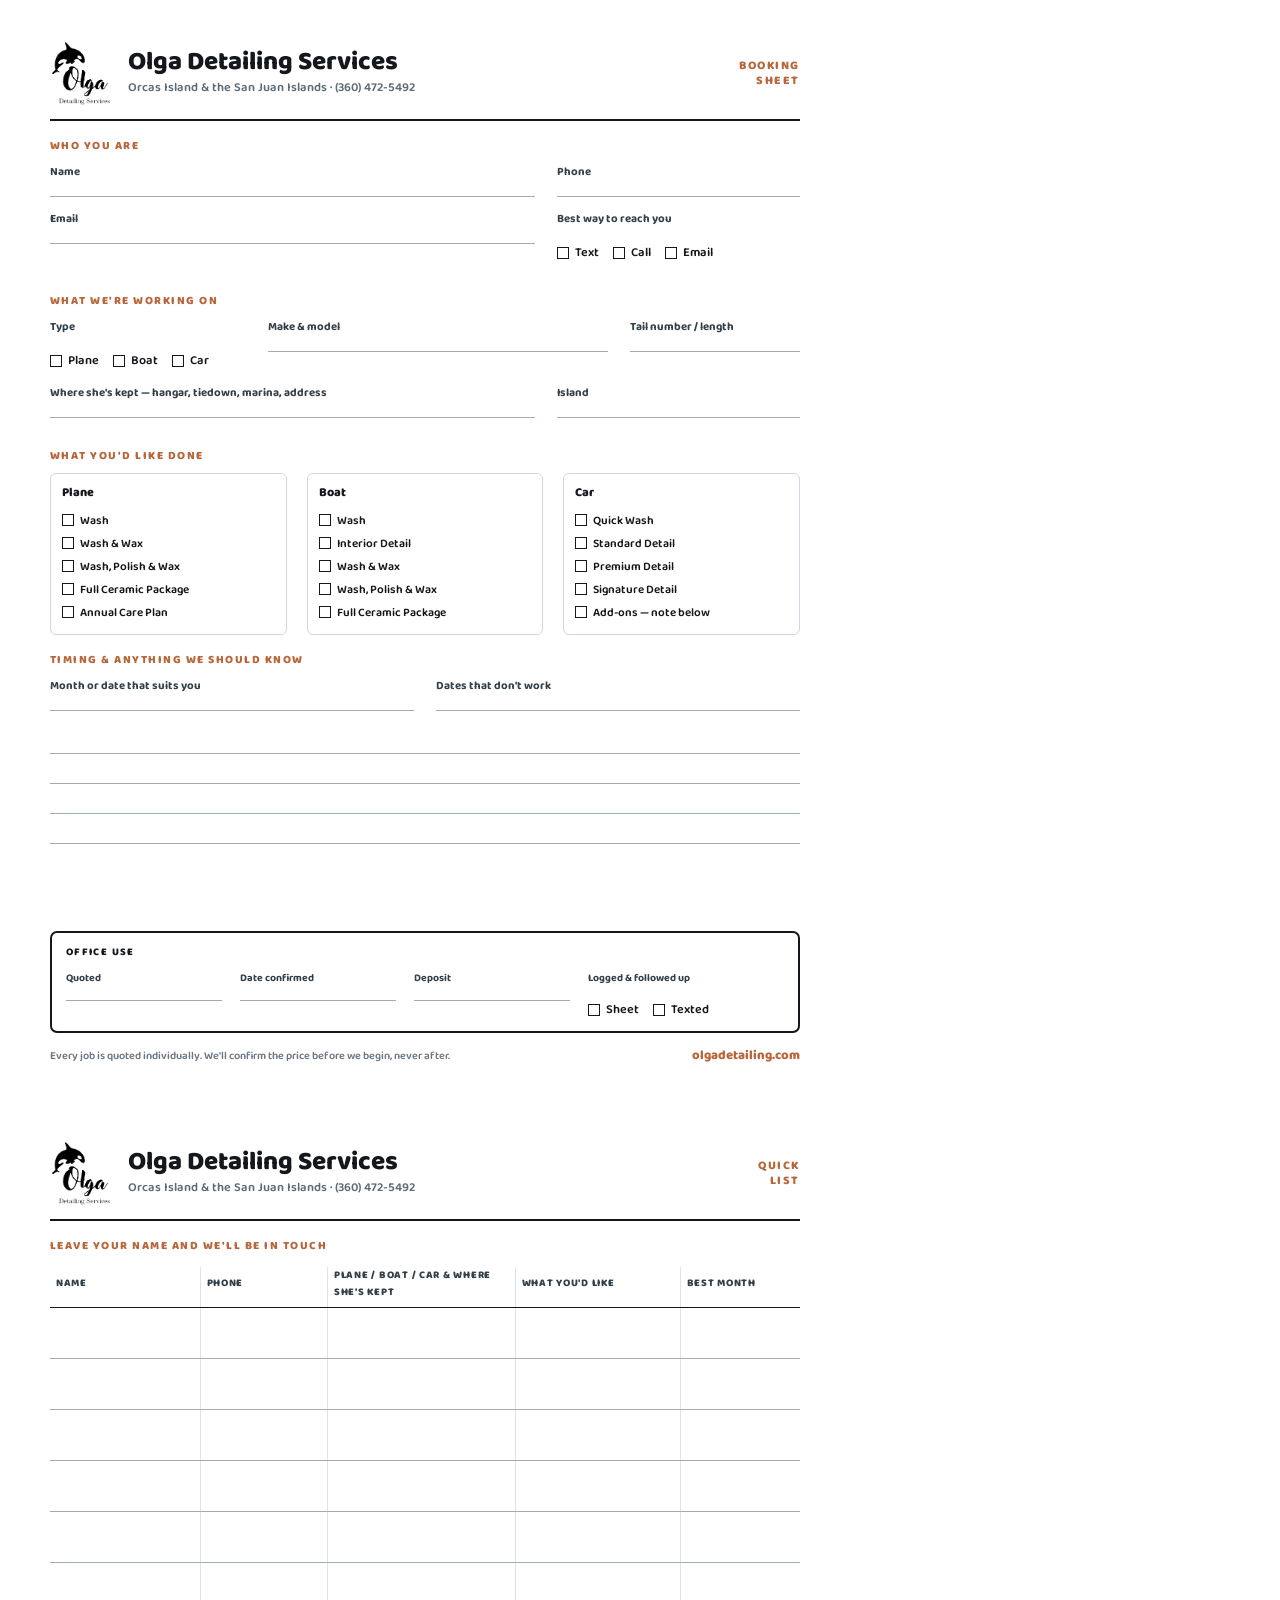
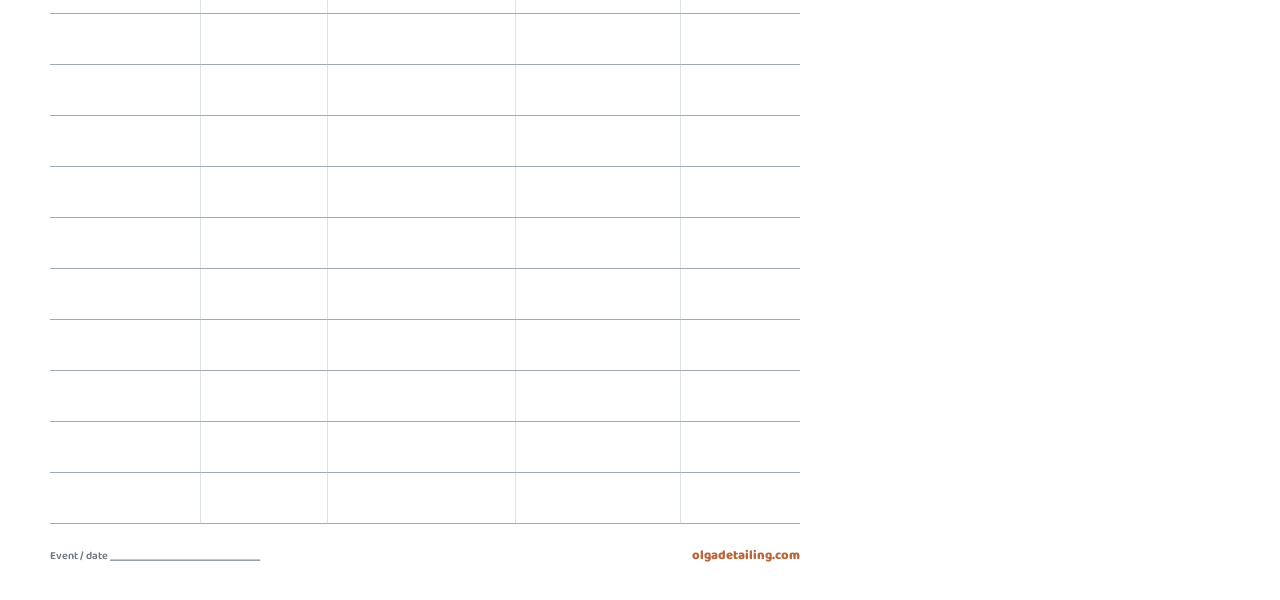
<file: marketing/booking-sheet.html>
<!DOCTYPE html>
<html>
<head>
<meta charset="UTF-8">
<style>
  /* Booking sheet, two pages. Page 1 is one customer per sheet, for the
     conversation you actually want. Page 2 is a twelve-row quick list for
     the busy stretch when someone only wants to leave a name.
     White ground, hairline rules, coral only on the section marks: this
     gets printed in quantity so it must be cheap on toner. */
  @font-face{font-family:'Baloo 2';font-style:normal;font-weight:400 800;font-display:block;src:url('baloo2-latin.woff2') format('woff2');}

  @page { size: 8.5in 11in; margin: 0; }
  * { box-sizing: border-box; margin: 0; padding: 0; }
  body { background: #ffffff; font-family: 'Baloo 2', sans-serif; color: #14181c;
         -webkit-print-color-adjust: exact; print-color-adjust: exact; }
  .sheet { width: 850px; height: 1100px; padding: 40px 50px 34px;
           display: flex; flex-direction: column; background: #fff; }

  /* ---- masthead ---- */
  .top { display: flex; align-items: center; gap: 16px; border-bottom: 2.5px solid #14181c; padding-bottom: 12px; }
  .top img { width: 62px; height: auto; }
  .top .who { flex: 1; }
  .top h1 { font-weight: 800; font-size: 26px; line-height: 1.05; }
  .top .sub { font-weight: 600; font-size: 12.5px; color: #5c6b76; margin-top: 2px; }
  .top .kind { font-weight: 800; font-size: 12px; letter-spacing: 0.13em; text-transform: uppercase;
               color: #b8663c; text-align: right; line-height: 1.3; }

  h2 { font-weight: 800; font-size: 11.5px; letter-spacing: 0.13em; text-transform: uppercase;
       margin: 16px 0 8px; color: #b8663c; }

  /* ---- fields ---- */
  .row { display: flex; gap: 22px; }
  .f { flex: 1; margin-bottom: 13px; }
  .f .lab { font-weight: 700; font-size: 11.5px; color: #33404a; margin-bottom: 15px; }
  .f .line { border-bottom: 1.2px solid #9fadb7; height: 0; }
  .f.short { flex: 0 0 196px; }
  .f.wide { flex: 2; }

  .opts { display: flex; flex-wrap: wrap; gap: 7px 14px; align-items: center; }
  .opt { display: flex; align-items: center; gap: 6px; font-weight: 600; font-size: 12.5px; }
  .box { width: 12px; height: 12px; border: 1.3px solid #14181c; flex: 0 0 auto; }

  .svcgrid { display: flex; gap: 20px; }
  .svccol { flex: 1; border: 1.3px solid #cfd8de; border-radius: 6px; padding: 9px 11px 10px; }
  .svccol .h { font-weight: 800; font-size: 12.5px; margin-bottom: 6px; }
  .svccol .opt { font-size: 11.8px; padding: 2px 0; }

  .notes { border-bottom: 1.2px solid #9fadb7; height: 30px; }
  .notes + .notes { margin-top: 0; }

  /* ---- office strip ---- */
  .office { margin-top: auto; border: 2px solid #14181c; border-radius: 7px; padding: 11px 14px; }
  .office .h { font-weight: 800; font-size: 10.5px; letter-spacing: 0.13em; text-transform: uppercase;
               color: #14181c; margin-bottom: 9px; }
  .office .row { gap: 18px; }
  .office .f { margin-bottom: 0; }
  .office .f .lab { font-size: 10.5px; margin-bottom: 13px; }

  .foot { margin-top: 12px; display: flex; justify-content: space-between; align-items: baseline;
          font-weight: 600; font-size: 11px; color: #6b7883; }
  .foot b { color: #b8663c; font-weight: 800; font-size: 13px; }

  /* ---- page 2 list ---- */
  table { width: 100%; border-collapse: collapse; margin-top: 4px; }
  th { font-weight: 800; font-size: 10.5px; letter-spacing: 0.07em; text-transform: uppercase;
       text-align: left; padding: 0 6px 6px; border-bottom: 1.8px solid #14181c; color: #33404a; }
  td { border-bottom: 1.2px solid #9fadb7; border-right: 1px solid #dde4e9; height: 51px; padding: 0 6px; }
  td:last-child, th:last-child { border-right: 0; }
  th { border-right: 1px solid #dde4e9; }
  .hint { font-weight: 600; font-size: 11.5px; color: #6b7883; margin-top: 10px; line-height: 1.45; }
</style>
</head>
<body>

<!-- =============== PAGE 1: one customer per sheet =============== -->
<div class="sheet" id="p1">

  <div class="top">
    <img src="../images/logo-full-black.png" alt="">
    <div class="who">
      <h1>Olga Detailing Services</h1>
      <div class="sub">Orcas Island &amp; the San Juan Islands &middot; (360) 472-5492</div>
    </div>
    <div class="kind">Booking<br>Sheet</div>
  </div>

  <h2>Who you are</h2>
  <div class="row">
    <div class="f wide"><div class="lab">Name</div><div class="line"></div></div>
    <div class="f"><div class="lab">Phone</div><div class="line"></div></div>
  </div>
  <div class="row">
    <div class="f wide"><div class="lab">Email</div><div class="line"></div></div>
    <div class="f">
      <div class="lab">Best way to reach you</div>
      <div class="opts">
        <span class="opt"><span class="box"></span>Text</span>
        <span class="opt"><span class="box"></span>Call</span>
        <span class="opt"><span class="box"></span>Email</span>
      </div>
    </div>
  </div>

  <h2>What we're working on</h2>
  <div class="row">
    <div class="f short">
      <div class="lab">Type</div>
      <div class="opts">
        <span class="opt"><span class="box"></span>Plane</span>
        <span class="opt"><span class="box"></span>Boat</span>
        <span class="opt"><span class="box"></span>Car</span>
      </div>
    </div>
    <div class="f wide"><div class="lab">Make &amp; model</div><div class="line"></div></div>
    <div class="f"><div class="lab">Tail number / length</div><div class="line"></div></div>
  </div>
  <div class="row">
    <div class="f wide"><div class="lab">Where she's kept &mdash; hangar, tiedown, marina, address</div><div class="line"></div></div>
    <div class="f"><div class="lab">Island</div><div class="line"></div></div>
  </div>

  <h2>What you'd like done</h2>
  <div class="svcgrid">
    <div class="svccol">
      <div class="h">Plane</div>
      <div class="opt"><span class="box"></span>Wash</div>
      <div class="opt"><span class="box"></span>Wash &amp; Wax</div>
      <div class="opt"><span class="box"></span>Wash, Polish &amp; Wax</div>
      <div class="opt"><span class="box"></span>Full Ceramic Package</div>
      <div class="opt"><span class="box"></span>Annual Care Plan</div>
    </div>
    <div class="svccol">
      <div class="h">Boat</div>
      <div class="opt"><span class="box"></span>Wash</div>
      <div class="opt"><span class="box"></span>Interior Detail</div>
      <div class="opt"><span class="box"></span>Wash &amp; Wax</div>
      <div class="opt"><span class="box"></span>Wash, Polish &amp; Wax</div>
      <div class="opt"><span class="box"></span>Full Ceramic Package</div>
    </div>
    <div class="svccol">
      <div class="h">Car</div>
      <div class="opt"><span class="box"></span>Quick Wash</div>
      <div class="opt"><span class="box"></span>Standard Detail</div>
      <div class="opt"><span class="box"></span>Premium Detail</div>
      <div class="opt"><span class="box"></span>Signature Detail</div>
      <div class="opt"><span class="box"></span>Add-ons &mdash; note below</div>
    </div>
  </div>

  <h2>Timing &amp; anything we should know</h2>
  <div class="row">
    <div class="f"><div class="lab">Month or date that suits you</div><div class="line"></div></div>
    <div class="f"><div class="lab">Dates that don't work</div><div class="line"></div></div>
  </div>
  <div class="notes"></div>
  <div class="notes"></div>
  <div class="notes"></div>
  <div class="notes"></div>

  <div class="office">
    <div class="h">Office use</div>
    <div class="row">
      <div class="f"><div class="lab">Quoted</div><div class="line"></div></div>
      <div class="f"><div class="lab">Date confirmed</div><div class="line"></div></div>
      <div class="f"><div class="lab">Deposit</div><div class="line"></div></div>
      <div class="f short">
        <div class="lab">Logged &amp; followed up</div>
        <div class="opts">
          <span class="opt"><span class="box"></span>Sheet</span>
          <span class="opt"><span class="box"></span>Texted</span>
        </div>
      </div>
    </div>
  </div>

  <div class="foot">
    <span>Every job is quoted individually. We'll confirm the price before we begin, never after.</span>
    <span><b>olgadetailing.com</b></span>
  </div>
</div>

<!-- =============== PAGE 2: quick list =============== -->
<div class="sheet" id="p2">

  <div class="top">
    <img src="../images/logo-full-black.png" alt="">
    <div class="who">
      <h1>Olga Detailing Services</h1>
      <div class="sub">Orcas Island &amp; the San Juan Islands &middot; (360) 472-5492</div>
    </div>
    <div class="kind">Quick<br>List</div>
  </div>

  <h2>Leave your name and we'll be in touch</h2>

  <table>
    <thead>
      <tr>
        <th style="width:20%">Name</th>
        <th style="width:17%">Phone</th>
        <th style="width:25%">Plane / boat / car &amp; where she's kept</th>
        <th style="width:22%">What you'd like</th>
        <th style="width:16%">Best month</th>
      </tr>
    </thead>
    <tbody>
      <tr><td></td><td></td><td></td><td></td><td></td></tr>
      <tr><td></td><td></td><td></td><td></td><td></td></tr>
      <tr><td></td><td></td><td></td><td></td><td></td></tr>
      <tr><td></td><td></td><td></td><td></td><td></td></tr>
      <tr><td></td><td></td><td></td><td></td><td></td></tr>
      <tr><td></td><td></td><td></td><td></td><td></td></tr>
      <tr><td></td><td></td><td></td><td></td><td></td></tr>
      <tr><td></td><td></td><td></td><td></td><td></td></tr>
      <tr><td></td><td></td><td></td><td></td><td></td></tr>
      <tr><td></td><td></td><td></td><td></td><td></td></tr>
      <tr><td></td><td></td><td></td><td></td><td></td></tr>
      <tr><td></td><td></td><td></td><td></td><td></td></tr>
      <tr><td></td><td></td><td></td><td></td><td></td></tr>
      <tr><td></td><td></td><td></td><td></td><td></td></tr>
      <tr><td></td><td></td><td></td><td></td><td></td></tr>
      <tr><td></td><td></td><td></td><td></td><td></td></tr>
    </tbody>
  </table>

  <div class="foot" style="margin-top:auto;">
    <span>Event / date ______________________________</span>
    <span><b>olgadetailing.com</b></span>
  </div>
</div>

</body>
</html>
</file>
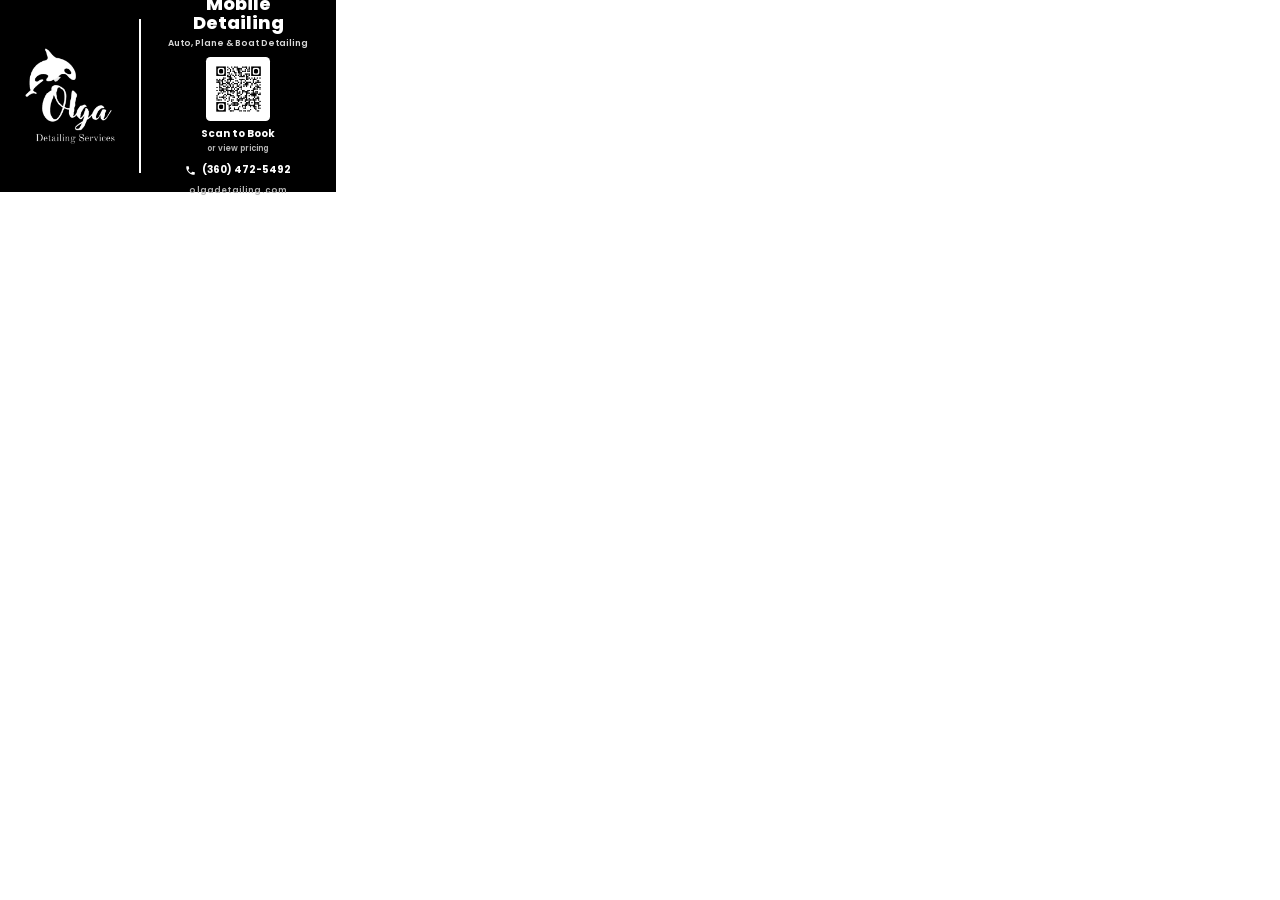
<file: marketing/business-card.html>
<!DOCTYPE html>
<html>
<head>
<meta charset="UTF-8">
<link rel="preconnect" href="https://fonts.googleapis.com">
<link rel="preconnect" href="https://fonts.gstatic.com" crossorigin>
<link href="https://fonts.googleapis.com/css2?family=Poppins:wght@600;700;800&display=swap" rel="stylesheet">
<style>
  @page { size: 3.5in 2in; margin: 0; }
  * { box-sizing: border-box; margin: 0; padding: 0; }
  html, body {
    width: 3.5in;
    height: 2in;
    font-family: 'Poppins', -apple-system, BlinkMacSystemFont, 'Segoe UI', Helvetica, Arial, sans-serif;
  }
  .card {
    width: 3.5in;
    height: 2in;
    background: #000000;
    color: #ffffff;
    display: flex;
    align-items: center;
    padding: 0 0.2in;
  }
  .left {
    width: 1.05in;
    display: flex;
    align-items: center;
    justify-content: center;
    flex-shrink: 0;
  }
  .left img {
    width: 1.0in;
    height: auto;
  }
  .divider {
    width: 1.5px;
    align-self: stretch;
    margin: 0.2in 0.2in;
    background: #ffffff;
    flex-shrink: 0;
  }
  .right {
    flex: 1;
    min-width: 0;
    display: flex;
    flex-direction: column;
    align-items: center;
    justify-content: center;
    text-align: center;
    gap: 0.06in;
  }
  h1 {
    font-family: 'Poppins', sans-serif;
    font-weight: 800;
    font-size: 13.5pt;
    color: #ffffff;
    line-height: 1.05;
  }
  .sub {
    font-family: 'Poppins', sans-serif;
    font-weight: 600;
    font-size: 6.6pt;
    color: #d8d8d8;
    line-height: 1.3;
    max-width: 1.5in;
    margin-bottom: 0.01in;
  }
  .qr-box {
    background: #ffffff;
    border-radius: 0.045in;
    padding: 0.045in;
    display: flex;
  }
  .qr-box img {
    width: 0.58in;
    height: 0.58in;
    display: block;
  }
  .qr-caption {
    display: flex;
    flex-direction: column;
    align-items: center;
    gap: 0.01in;
    margin-top: -0.01in;
  }
  .qr-caption .label {
    font-family: 'Poppins', sans-serif;
    font-weight: 700;
    font-size: 7.6pt;
    color: #ffffff;
  }
  .qr-caption .small {
    font-family: 'Poppins', sans-serif;
    font-weight: 600;
    font-size: 6pt;
    color: #b7b7b7;
  }
  .phone-row {
    display: flex;
    align-items: center;
    justify-content: center;
    gap: 0.06in;
    margin-top: 0.02in;
  }
  .phone-row svg { flex-shrink: 0; width: 11px; height: 11px; }
  .phone-row .label {
    font-family: 'Poppins', sans-serif;
    font-weight: 700;
    font-size: 7.6pt;
    color: #ffffff;
  }
  .site-row {
    font-family: 'Poppins', sans-serif;
    font-weight: 600;
    font-size: 6.2pt;
    color: #b7b7b7;
    letter-spacing: 0.02em;
  }
</style>
</head>
<body>
  <div class="card">
    <div class="left">
      <img src="../images/logo-full.png" alt="">
    </div>
    <div class="divider"></div>
    <div class="right">
      <h1>Mobile Detailing</h1>
      <div class="sub">Auto, Plane &amp; Boat Detailing</div>
      <div class="qr-box">
        <img src="qr-website.png" alt="Scan for our website">
      </div>
      <div class="qr-caption">
        <div class="label">Scan to Book</div>
        <div class="small">or view pricing</div>
      </div>
      <div class="phone-row">
        <svg width="20" height="20" viewBox="0 0 24 24" fill="none" xmlns="http://www.w3.org/2000/svg">
          <path d="M6.6 10.8C8 13.6 10.4 16 13.2 17.4L15.4 15.2C15.7 14.9 16.1 14.8 16.5 14.9C17.7 15.3 19 15.5 20.3 15.5C20.9 15.5 21.3 15.9 21.3 16.5V20.3C21.3 20.9 20.9 21.3 20.3 21.3C10.5 21.3 2.7 13.5 2.7 3.7C2.7 3.1 3.1 2.7 3.7 2.7H7.5C8.1 2.7 8.5 3.1 8.5 3.7C8.5 5 8.7 6.3 9.1 7.5C9.2 7.9 9.1 8.3 8.8 8.6L6.6 10.8Z" fill="white"/>
        </svg>
        <span class="label">(360) 472-5492</span>
      </div>
      <div class="site-row">olgadetailing.com</div>
    </div>
  </div>
</body>
</html>
</file>
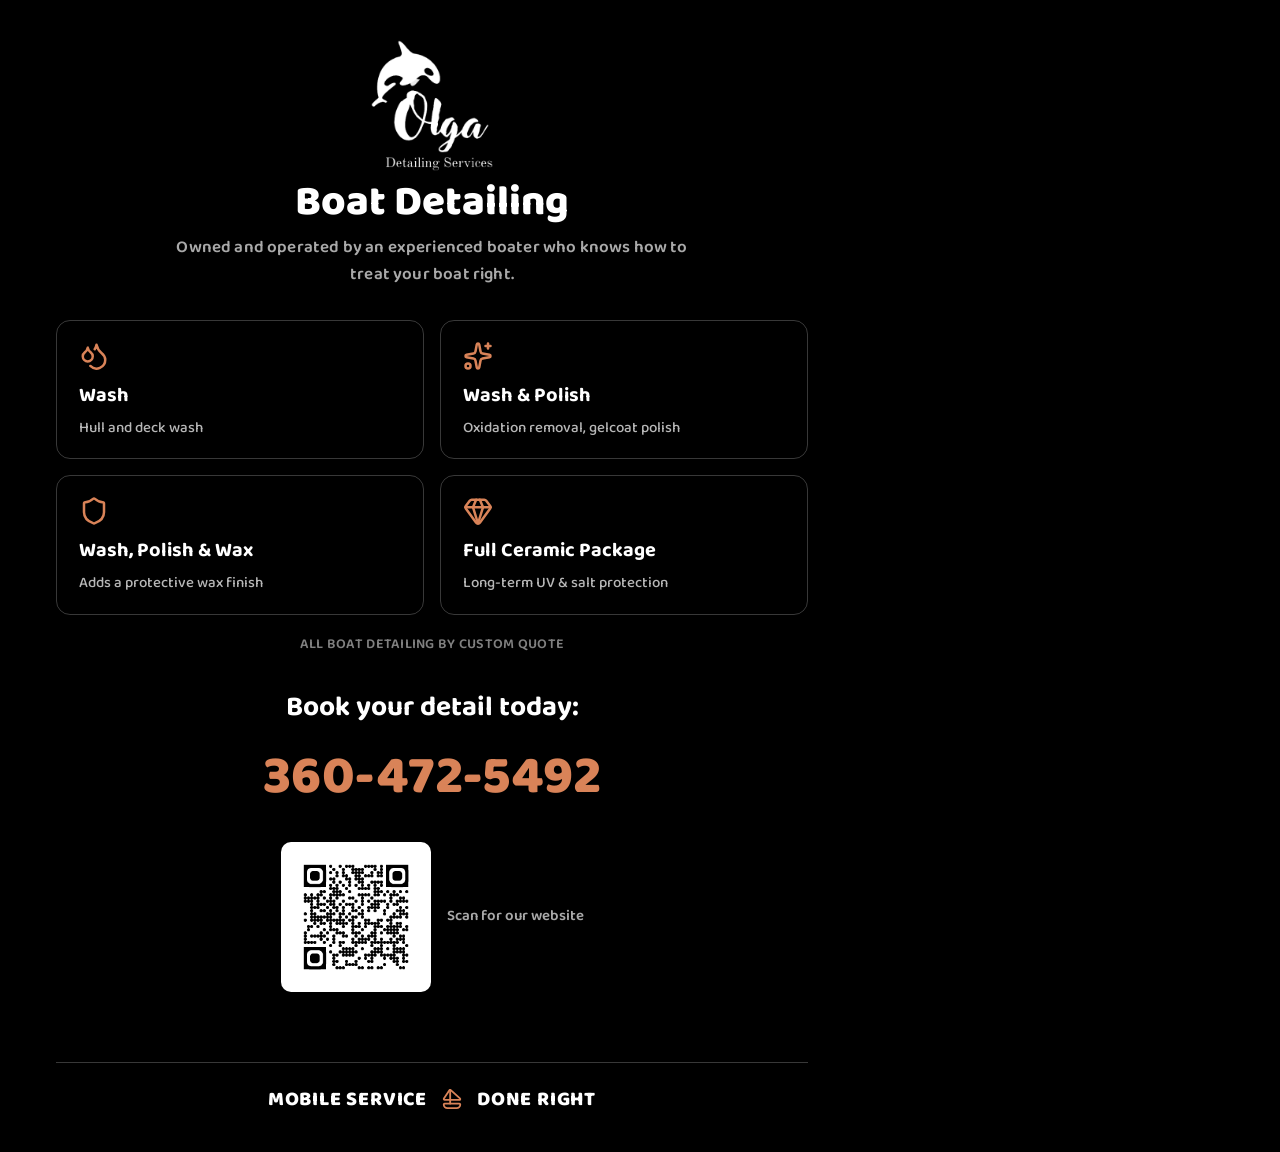
<file: marketing/flyer-boat.html>
<!DOCTYPE html>
<html>
<head>
<meta charset="UTF-8">
<link rel="preconnect" href="https://fonts.googleapis.com">
<link rel="preconnect" href="https://fonts.gstatic.com" crossorigin>
<link href="https://fonts.googleapis.com/css2?family=Baloo+2:wght@600;700;800&display=swap" rel="stylesheet">
<style>
  * { box-sizing: border-box; margin: 0; padding: 0; }
  html, body {
    width: 864px;
    height: 1152px;
    background: #000000;
    font-family: 'Baloo 2', sans-serif;
  }
  .poster {
    width: 864px;
    height: 1152px;
    background: #000000;
    color: #ffffff;
    display: flex;
    flex-direction: column;
    align-items: center;
    padding: 36px 56px 0;
  }
  .logo {
    width: 130px;
    height: auto;
    margin-bottom: 2px;
  }
  h1 {
    font-weight: 800;
    font-size: 42px;
    text-align: center;
    line-height: 1.05;
    margin-top: 4px;
  }
  .tagline {
    font-weight: 600;
    font-size: 17px;
    color: #a9a9a9;
    letter-spacing: 0.01em;
    margin-top: 8px;
    text-align: center;
    max-width: 520px;
  }
  .grid {
    display: grid;
    grid-template-columns: 1fr 1fr;
    gap: 16px;
    margin-top: 32px;
    width: 100%;
  }
  .feature {
    display: flex;
    flex-direction: column;
    align-items: flex-start;
    gap: 8px;
    padding: 20px 22px;
    border: 1.5px solid rgba(255,255,255,0.22);
    border-radius: 14px;
  }
  .feature .icon {
    width: 30px;
    height: 30px;
    color: #d98358;
  }
  .feature .icon svg { width: 100%; height: 100%; display: block; stroke: currentColor; }
  .feature .name {
    font-weight: 700;
    font-size: 20px;
  }
  .feature .desc {
    font-weight: 500;
    font-size: 15px;
    color: #b7b7b7;
    line-height: 1.3;
  }
  .quote-note {
    font-weight: 600;
    font-size: 14px;
    color: #808080;
    letter-spacing: 0.02em;
    text-transform: uppercase;
    margin-top: 18px;
    text-align: center;
  }
  .cta-label {
    font-weight: 700;
    font-size: 28px;
    margin-top: 30px;
    text-align: center;
  }
  .phone {
    font-weight: 800;
    font-size: 54px;
    color: #d98358;
    margin-top: 4px;
    letter-spacing: 0.01em;
    text-align: center;
  }
  .qr-row {
    display: flex;
    align-items: center;
    gap: 16px;
    margin-top: 22px;
  }
  .qr-box {
    background: #ffffff;
    border-radius: 10px;
    padding: 10px;
  }
  .qr-box img {
    width: 130px;
    height: 130px;
    display: block;
  }
  .qr-caption {
    font-weight: 600;
    font-size: 15px;
    color: #a9a9a9;
    max-width: 140px;
    line-height: 1.35;
  }
  .banner {
    width: 100%;
    margin-top: 70px;
    border-top: 1px solid rgba(255,255,255,0.22);
    padding: 20px 0 26px;
    display: flex;
    align-items: center;
    justify-content: center;
    gap: 14px;
  }
  .banner span {
    font-weight: 800;
    font-size: 20px;
    letter-spacing: 0.04em;
    text-transform: uppercase;
  }
  .banner .divider {
    width: 22px;
    height: 22px;
    color: #d98358;
  }
  .banner .divider svg { width: 100%; height: 100%; display: block; stroke: currentColor; }
</style>
</head>
<body>
  <div class="poster">
    <img class="logo" src="../images/logo-full.png" alt="">
    <h1>Boat Detailing</h1>
    <div class="tagline">Owned and operated by an experienced boater who knows how to treat your boat right.</div>

    <div class="grid">
      <div class="feature">
        <div class="icon"><svg xmlns="http://www.w3.org/2000/svg" viewBox="0 0 24 24" fill="none" stroke="currentColor" stroke-width="2" stroke-linecap="round" stroke-linejoin="round"><path d="M7 16.3c2.2 0 4-1.83 4-4.05 0-1.16-.57-2.26-1.71-3.19S7.29 6.75 7 5.3c-.29 1.45-1.14 2.84-2.29 3.76S3 11.1 3 12.25c0 2.22 1.8 4.05 4 4.05z" /><path d="M12.56 6.6A10.97 10.97 0 0 0 14 3.02c.5 2.5 2 4.9 4 6.5s3 3.5 3 5.5a6.98 6.98 0 0 1-11.91 4.97" /></svg></div>
        <div class="name">Wash</div>
        <div class="desc">Hull and deck wash</div>
      </div>
      <div class="feature">
        <div class="icon"><svg xmlns="http://www.w3.org/2000/svg" viewBox="0 0 24 24" fill="none" stroke="currentColor" stroke-width="2" stroke-linecap="round" stroke-linejoin="round"><path d="M11.017 2.814a1 1 0 0 1 1.966 0l1.051 5.558a2 2 0 0 0 1.594 1.594l5.558 1.051a1 1 0 0 1 0 1.966l-5.558 1.051a2 2 0 0 0-1.594 1.594l-1.051 5.558a1 1 0 0 1-1.966 0l-1.051-5.558a2 2 0 0 0-1.594-1.594l-5.558-1.051a1 1 0 0 1 0-1.966l5.558-1.051a2 2 0 0 0 1.594-1.594z" /><path d="M20 2v4" /><path d="M22 4h-4" /><circle cx="4" cy="20" r="2" /></svg></div>
        <div class="name">Wash &amp; Polish</div>
        <div class="desc">Oxidation removal, gelcoat polish</div>
      </div>
      <div class="feature">
        <div class="icon"><svg xmlns="http://www.w3.org/2000/svg" viewBox="0 0 24 24" fill="none" stroke="currentColor" stroke-width="2" stroke-linecap="round" stroke-linejoin="round"><path d="M20 13c0 5-3.5 7.5-7.66 8.95a1 1 0 0 1-.67-.01C7.5 20.5 4 18 4 13V6a1 1 0 0 1 1-1c2 0 4.5-1.2 6.24-2.72a1.17 1.17 0 0 1 1.52 0C14.51 3.81 17 5 19 5a1 1 0 0 1 1 1z" /></svg></div>
        <div class="name">Wash, Polish &amp; Wax</div>
        <div class="desc">Adds a protective wax finish</div>
      </div>
      <div class="feature">
        <div class="icon"><svg xmlns="http://www.w3.org/2000/svg" viewBox="0 0 24 24" fill="none" stroke="currentColor" stroke-width="2" stroke-linecap="round" stroke-linejoin="round"><path d="M10.5 3 8 9l4 13 4-13-2.5-6" /><path d="M17 3a2 2 0 0 1 1.6.8l3 4a2 2 0 0 1 .013 2.382l-7.99 10.986a2 2 0 0 1-3.247 0l-7.99-10.986A2 2 0 0 1 2.4 7.8l2.998-3.997A2 2 0 0 1 7 3z" /><path d="M2 9h20" /></svg></div>
        <div class="name">Full Ceramic Package</div>
        <div class="desc">Long-term UV &amp; salt protection</div>
      </div>
    </div>

    <div class="quote-note">All boat detailing by custom quote</div>

    <div class="cta-label">Book your detail today:</div>
    <div class="phone">360-472-5492</div>

    <div class="qr-row">
      <div class="qr-box">
        <img src="qr-website.png" alt="Scan for our website">
      </div>
      <div class="qr-caption">Scan for our website</div>
    </div>

    <div class="banner">
      <span>Mobile Service</span>
      <div class="divider"><svg xmlns="http://www.w3.org/2000/svg" viewBox="0 0 24 24" fill="none" stroke="currentColor" stroke-width="2" stroke-linecap="round" stroke-linejoin="round"><path d="M10 2v15" /><path d="M7 22a4 4 0 0 1-4-4 1 1 0 0 1 1-1h16a1 1 0 0 1 1 1 4 4 0 0 1-4 4z" /><path d="M9.159 2.46a1 1 0 0 1 1.521-.193l9.977 8.98A1 1 0 0 1 20 13H4a1 1 0 0 1-.824-1.567z" /></svg></div>
      <span>Done Right</span>
    </div>
  </div>
</body>
</html>
</file>
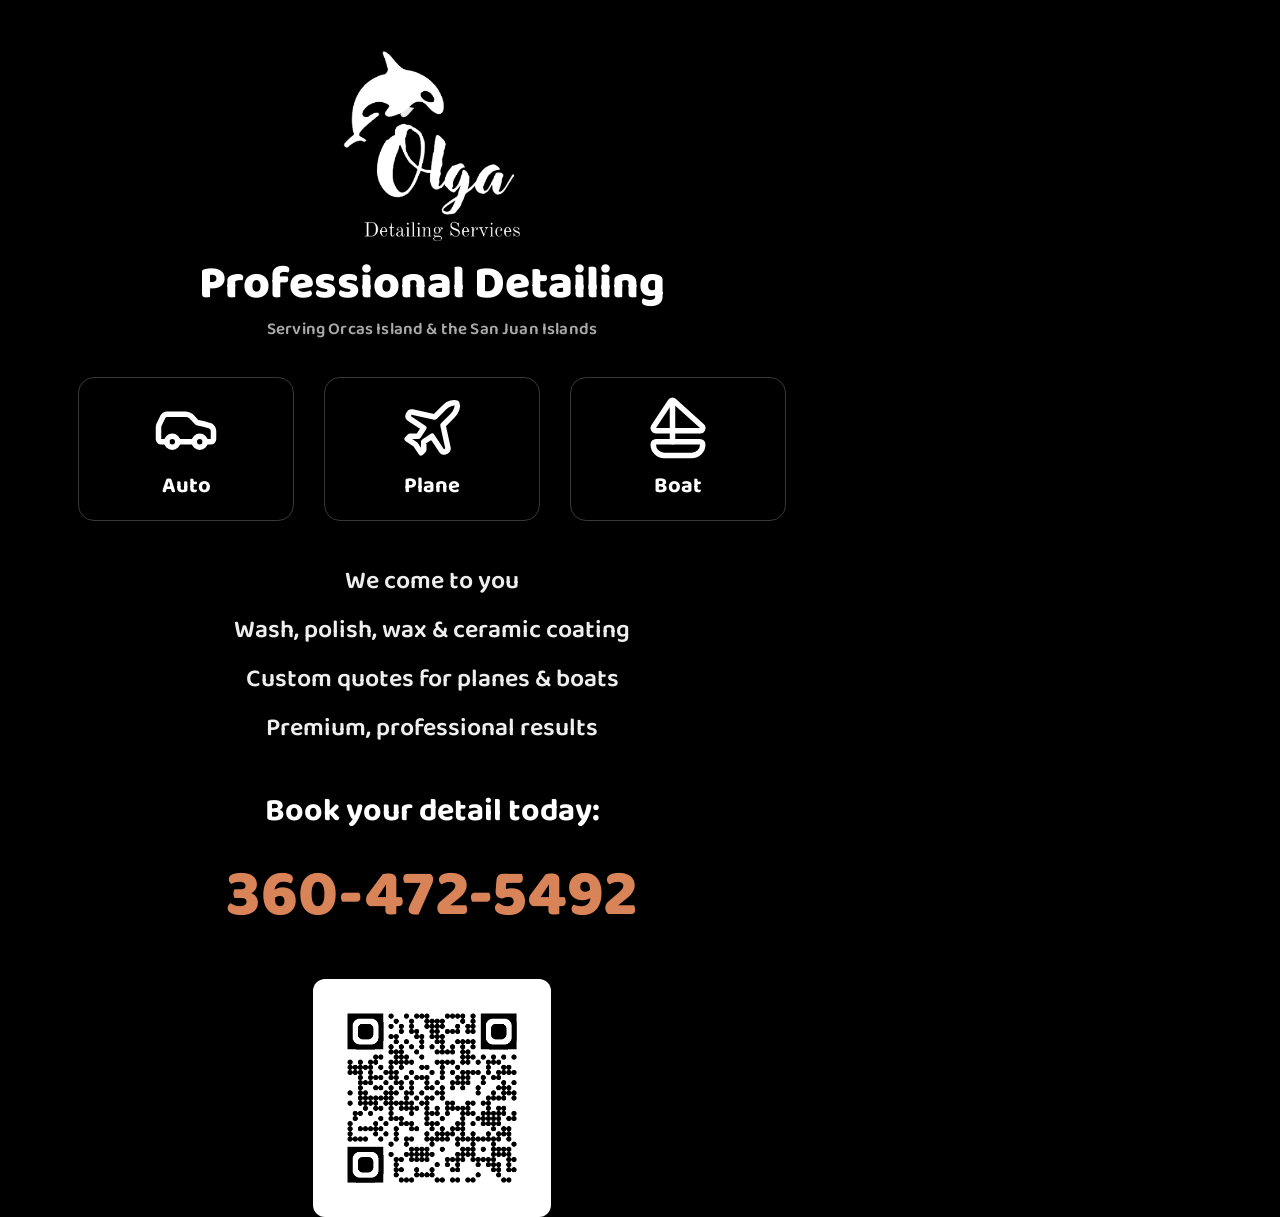
<file: marketing/poster-detailing.html>
<!DOCTYPE html>
<html>
<head>
<meta charset="UTF-8">
<link rel="preconnect" href="https://fonts.googleapis.com">
<link rel="preconnect" href="https://fonts.gstatic.com" crossorigin>
<link href="https://fonts.googleapis.com/css2?family=Baloo+2:wght@600;700;800&display=swap" rel="stylesheet">
<style>
  * { box-sizing: border-box; margin: 0; padding: 0; }
  html, body {
    width: 864px;
    height: 1152px;
    background: #000000;
    font-family: 'Baloo 2', sans-serif;
  }
  .poster {
    width: 864px;
    height: 1152px;
    background: #000000;
    color: #ffffff;
    display: flex;
    flex-direction: column;
    align-items: center;
    padding: 44px 56px 40px;
  }
  .logo {
    width: 190px;
    height: auto;
    margin-bottom: 6px;
  }
  h1 {
    font-weight: 800;
    font-size: 46px;
    text-align: center;
    line-height: 1.05;
    margin-top: 6px;
  }
  .tagline {
    font-weight: 600;
    font-size: 17px;
    color: #a9a9a9;
    letter-spacing: 0.01em;
    margin-top: 8px;
    text-align: center;
  }
  .services {
    display: flex;
    justify-content: center;
    gap: 30px;
    margin-top: 34px;
    width: 100%;
  }
  .service {
    display: flex;
    flex-direction: column;
    align-items: center;
    gap: 10px;
    padding: 20px 22px 16px;
    border: 1.5px solid rgba(255,255,255,0.22);
    border-radius: 16px;
    width: 216px;
  }
  .service .icon {
    width: 66px;
    height: 60px;
    color: #ffffff;
    display: flex;
    align-items: center;
    justify-content: center;
  }
  .service .icon svg { width: 100%; height: auto; display: block; stroke: currentColor; }
  .service .name {
    font-weight: 700;
    font-size: 22px;
  }
  .bullets {
    margin-top: 40px;
    display: flex;
    flex-direction: column;
    align-items: center;
    gap: 9px;
  }
  .bullets div {
    font-weight: 600;
    font-size: 25px;
    color: #eeeeee;
    text-align: center;
  }
  .cta-label {
    font-weight: 700;
    font-size: 32px;
    margin-top: 38px;
    text-align: center;
  }
  .phone {
    font-weight: 800;
    font-size: 66px;
    color: #d98358;
    margin-top: 6px;
    letter-spacing: 0.01em;
    text-align: center;
  }
  .qr-box {
    background: #ffffff;
    border-radius: 12px;
    padding: 14px;
    margin-top: 30px;
  }
  .qr-box img {
    width: 210px;
    height: 210px;
    display: block;
  }
</style>
</head>
<body>
  <div class="poster">
    <img class="logo" src="../images/logo-full.png" alt="">
    <h1>Professional Detailing</h1>
    <div class="tagline">Serving Orcas Island &amp; the San Juan Islands</div>

    <div class="services">
      <div class="service">
        <div class="icon"><svg
  xmlns="http://www.w3.org/2000/svg"
  width="24"
  height="24"
  viewBox="0 0 24 24"
  fill="none"
  stroke="currentColor"
  stroke-width="2"
  stroke-linecap="round"
  stroke-linejoin="round"
>
  <path d="M19 17h2c.6 0 1-.4 1-1v-3c0-.9-.7-1.7-1.5-1.9C18.7 10.6 16 10 16 10s-1.3-1.4-2.2-2.3c-.5-.4-1.1-.7-1.8-.7H5c-.6 0-1.1.4-1.4.9l-1.4 2.9A3.7 3.7 0 0 0 2 12v4c0 .6.4 1 1 1h2" />
  <circle cx="7" cy="17" r="2" />
  <path d="M9 17h6" />
  <circle cx="17" cy="17" r="2" />
</svg>
</div>
        <div class="name">Auto</div>
      </div>
      <div class="service">
        <div class="icon"><svg
  xmlns="http://www.w3.org/2000/svg"
  width="24"
  height="24"
  viewBox="0 0 24 24"
  fill="none"
  stroke="currentColor"
  stroke-width="2"
  stroke-linecap="round"
  stroke-linejoin="round"
>
  <path d="M17.8 19.2 16 11l3.5-3.5C21 6 21.5 4 21 3c-1-.5-3 0-4.5 1.5L13 8 4.8 6.2c-.5-.1-.9.1-1.1.5l-.3.5c-.2.5-.1 1 .3 1.3L9 12l-2 3H4l-1 1 3 2 2 3 1-1v-3l3-2 3.5 5.3c.3.4.8.5 1.3.3l.5-.2c.4-.3.6-.7.5-1.2z" />
</svg>
</div>
        <div class="name">Plane</div>
      </div>
      <div class="service">
        <div class="icon"><svg
  xmlns="http://www.w3.org/2000/svg"
  width="24"
  height="24"
  viewBox="0 0 24 24"
  fill="none"
  stroke="currentColor"
  stroke-width="2"
  stroke-linecap="round"
  stroke-linejoin="round"
>
  <path d="M10 2v15" />
  <path d="M7 22a4 4 0 0 1-4-4 1 1 0 0 1 1-1h16a1 1 0 0 1 1 1 4 4 0 0 1-4 4z" />
  <path d="M9.159 2.46a1 1 0 0 1 1.521-.193l9.977 8.98A1 1 0 0 1 20 13H4a1 1 0 0 1-.824-1.567z" />
</svg>
</div>
        <div class="name">Boat</div>
      </div>
    </div>

    <div class="bullets">
      <div>We come to you</div>
      <div>Wash, polish, wax &amp; ceramic coating</div>
      <div>Custom quotes for planes &amp; boats</div>
      <div>Premium, professional results</div>
    </div>

    <div class="cta-label">Book your detail today:</div>
    <div class="phone">360-472-5492</div>

    <div class="qr-box">
      <img src="qr-website.png" alt="Scan for our website">
    </div>
  </div>
</body>
</html>
</file>
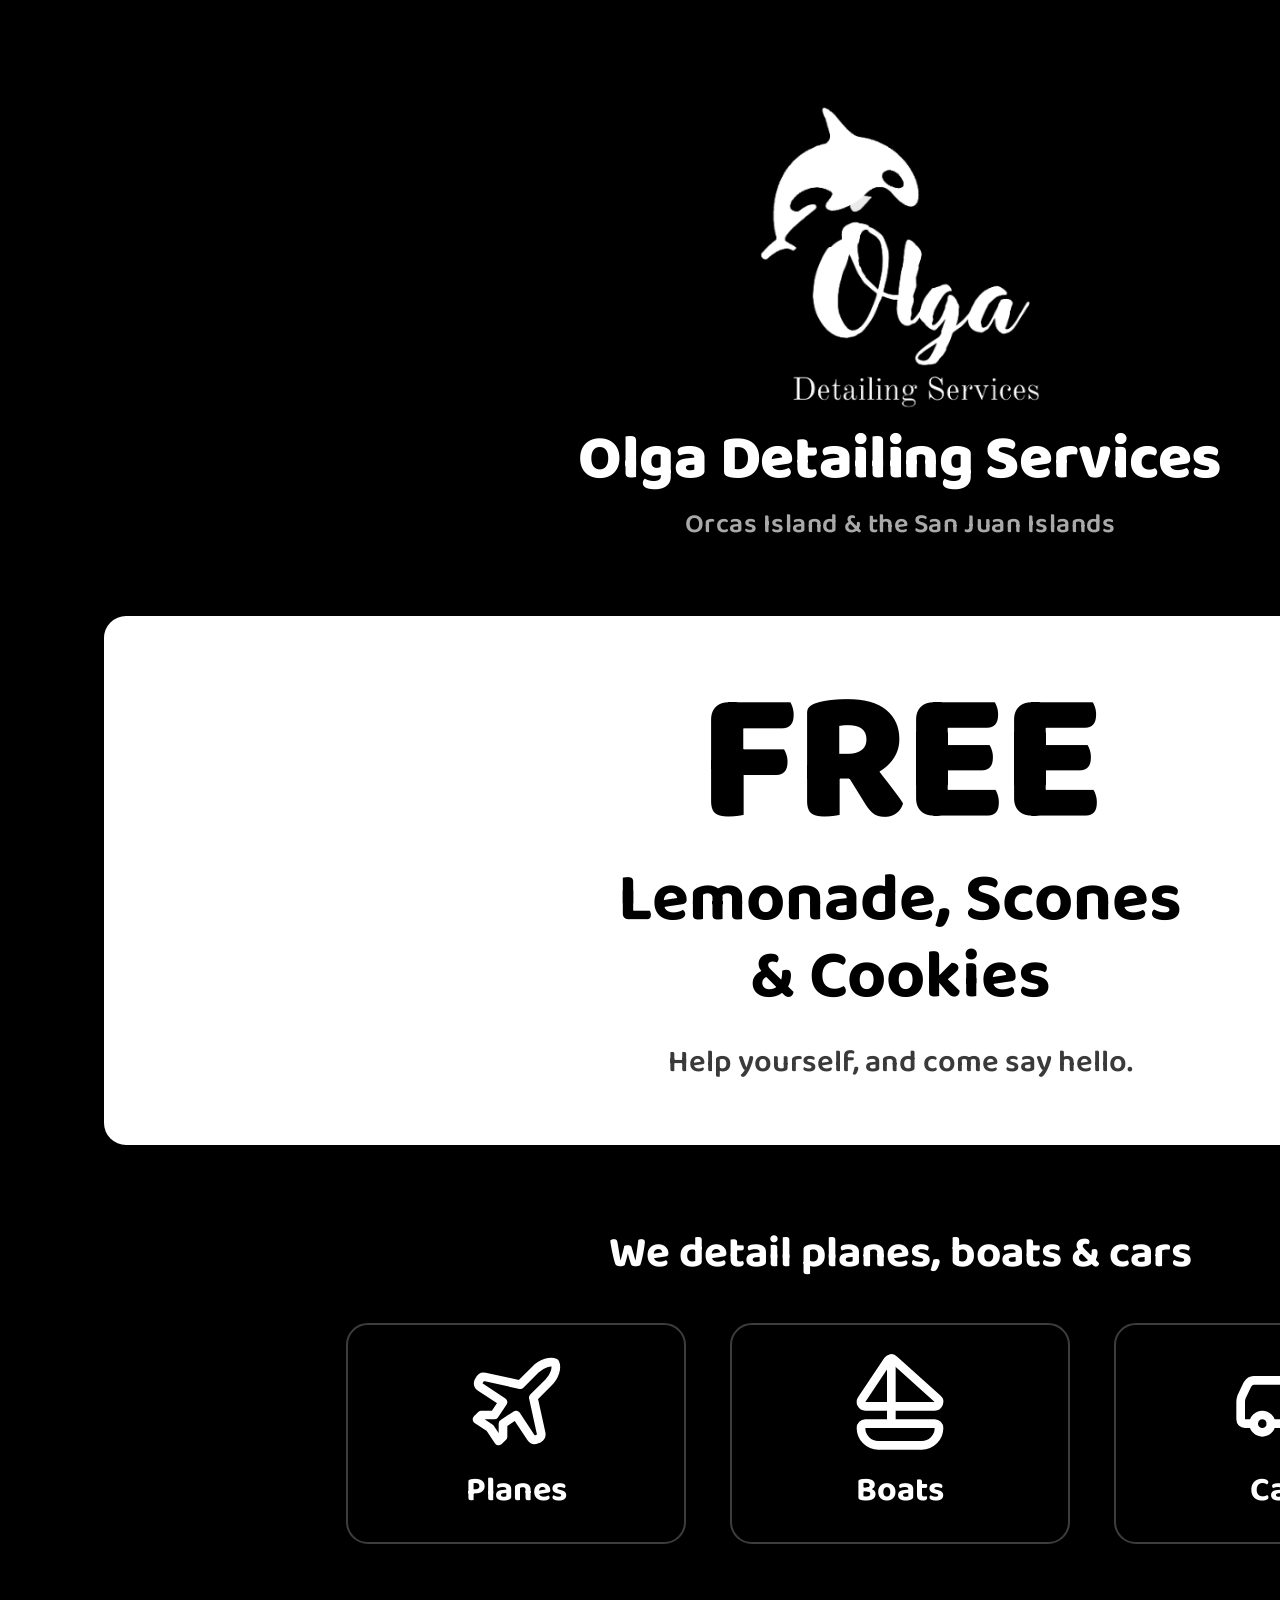
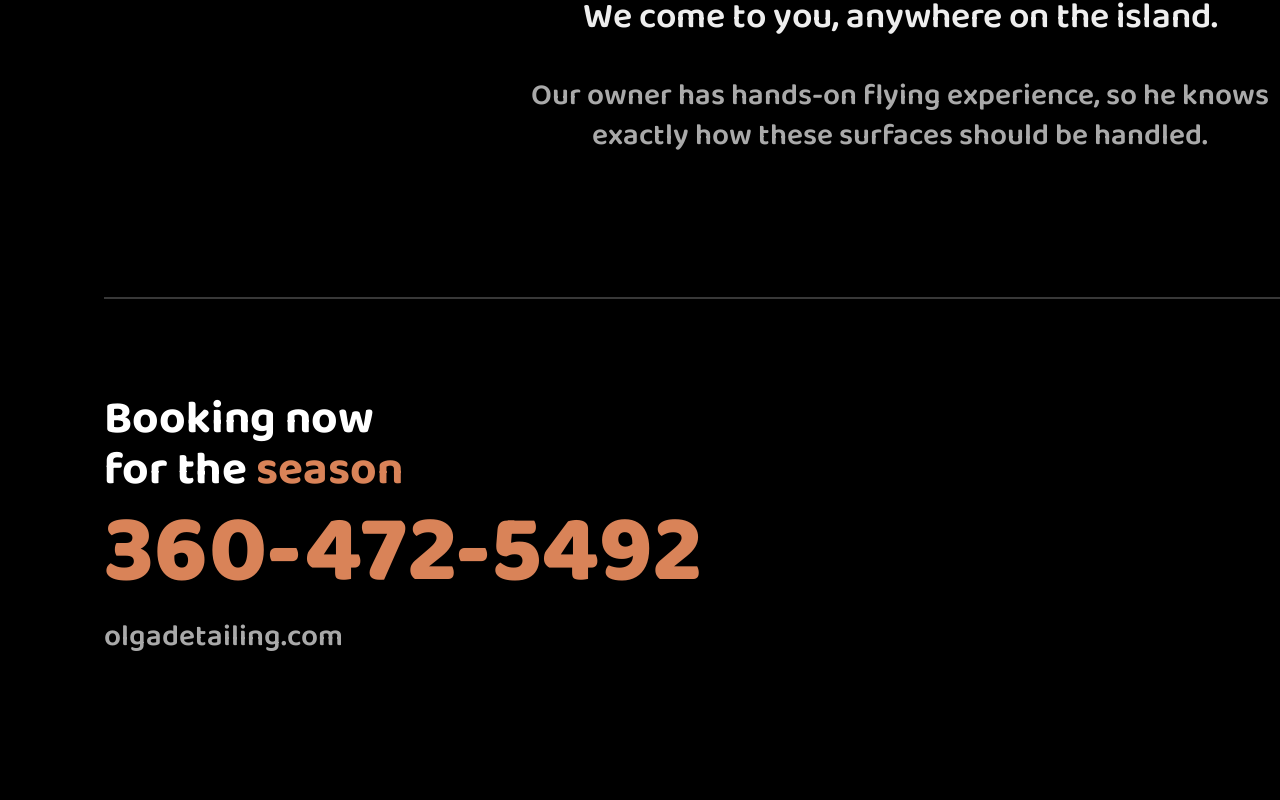
<file: marketing/poster-flyin.html>
<!DOCTYPE html>
<html>
<head>
<meta charset="UTF-8">
<style>
  /* Baloo 2 (OFL) embedded as a data URI so this file renders identically
     anywhere, including on a print shop machine with no network. */
  @font-face{font-family:'Baloo 2';font-style:normal;font-weight:400 800;font-display:block;src:url('baloo2-latin.woff2') format('woff2');}

  /* Booth poster for the Orcas Fly-In. 18in x 24in, laminated, on an easel.
     Same visual system as poster-detailing.html: black ground, Baloo 2,
     coral phone accent. The one new device is the reversed white band,
     which is what carries across a ramp at thirty feet. */
  @page { size: 18in 24in; margin: 0; }
  * { box-sizing: border-box; margin: 0; padding: 0; }
  html, body {
    width: 1800px;
    height: 2400px;
    background: #000000;
    font-family: 'Baloo 2', sans-serif;
    -webkit-print-color-adjust: exact;
    print-color-adjust: exact;
  }
  .poster {
    width: 1800px;
    height: 2400px;
    background: #000000;
    color: #ffffff;
    display: flex;
    flex-direction: column;
    align-items: center;
    padding: 96px 104px 88px;
  }

  /* ---- identity ---- */
  .logo { width: 300px; height: auto; }
  .name {
    font-weight: 800;
    font-size: 62px;
    letter-spacing: -0.005em;
    text-align: center;
    margin-top: 10px;
    line-height: 1.02;
  }
  .place {
    font-weight: 600;
    font-size: 27px;
    color: #a9a9a9;
    margin-top: 12px;
    letter-spacing: 0.02em;
  }

  /* ---- the reversed band: the thing people see first ---- */
  .band {
    width: 100%;
    background: #ffffff;
    color: #000000;
    border-radius: 22px;
    margin-top: 70px;
    padding: 64px 40px 58px;
    text-align: center;
  }
  .band .free {
    font-weight: 800;
    font-size: 186px;
    line-height: 0.9;
    letter-spacing: -0.02em;
  }
  .band .items {
    font-weight: 700;
    font-size: 68px;
    line-height: 1.12;
    margin-top: 16px;
  }
  .band .invite {
    font-weight: 600;
    font-size: 31px;
    margin-top: 22px;
    color: #3a3a3a;
  }

  /* ---- services ---- */
  .wedo {
    font-weight: 700;
    font-size: 44px;
    margin-top: 74px;
    text-align: center;
  }
  .services {
    display: flex;
    justify-content: center;
    gap: 44px;
    margin-top: 34px;
    width: 100%;
  }
  .service {
    display: flex;
    flex-direction: column;
    align-items: center;
    gap: 14px;
    padding: 30px 26px 24px;
    border: 2px solid rgba(255,255,255,0.24);
    border-radius: 22px;
    width: 340px;
  }
  .service .icon { width: 104px; height: 94px; color: #ffffff;
                   display: flex; align-items: center; justify-content: center; }
  .service .icon svg { width: 100%; height: auto; display: block; stroke: currentColor; }
  .service .label { font-weight: 700; font-size: 34px; }

  .comes {
    font-weight: 600;
    font-size: 36px;
    color: #eeeeee;
    margin-top: 44px;
    text-align: center;
  }
  .cred {
    font-weight: 600;
    font-size: 30px;
    color: #a9a9a9;
    margin-top: 30px;
    text-align: center;
    line-height: 1.35;
    max-width: 1180px;
  }

  /* ---- booking ---- */
  .foot {
    margin-top: auto;
    width: 100%;
    display: flex;
    align-items: center;
    justify-content: space-between;
    gap: 48px;
    border-top: 2px solid rgba(255,255,255,0.22);
    padding-top: 44px;
  }
  .foot .copy { text-align: left; }
  .booking {
    font-weight: 700;
    font-size: 46px;
    line-height: 1.1;
  }
  .booking span { color: #d98358; }
  .phone {
    font-weight: 800;
    font-size: 96px;
    color: #d98358;
    letter-spacing: 0.005em;
    margin-top: 10px;
    line-height: 1;
  }
  .site { font-weight: 600; font-size: 30px; color: #a9a9a9; margin-top: 12px; }
  .qr-box { background: #ffffff; border-radius: 18px; padding: 20px; flex: 0 0 auto; }
  .qr-box img { width: 280px; height: 280px; display: block; }
  .qr-cap { font-weight: 700; font-size: 24px; color: #000; text-align: center; margin-top: 10px; }
</style>
</head>
<body>
  <div class="poster">

    <img class="logo" src="../images/logo-full.png" alt="">
    <div class="name">Olga Detailing Services</div>
    <div class="place">Orcas Island &amp; the San Juan Islands</div>

    <div class="band">
      <div class="free">FREE</div>
      <div class="items">Lemonade, Scones<br>&amp; Cookies</div>
      <div class="invite">Help yourself, and come say hello.</div>
    </div>

    <div class="wedo">We detail planes, boats &amp; cars</div>

    <div class="services">
      <div class="service">
        <div class="icon"><svg xmlns="http://www.w3.org/2000/svg" width="24" height="24" viewBox="0 0 24 24" fill="none" stroke="currentColor" stroke-width="2" stroke-linecap="round" stroke-linejoin="round">
  <path d="M17.8 19.2 16 11l3.5-3.5C21 6 21.5 4 21 3c-1-.5-3 0-4.5 1.5L13 8 4.8 6.2c-.5-.1-.9.1-1.1.5l-.3.5c-.2.5-.1 1 .3 1.3L9 12l-2 3H4l-1 1 3 2 2 3 1-1v-3l3-2 3.5 5.3c.3.4.8.5 1.3.3l.5-.2c.4-.3.6-.7.5-1.2z" />
</svg></div>
        <div class="label">Planes</div>
      </div>
      <div class="service">
        <div class="icon"><svg xmlns="http://www.w3.org/2000/svg" width="24" height="24" viewBox="0 0 24 24" fill="none" stroke="currentColor" stroke-width="2" stroke-linecap="round" stroke-linejoin="round">
  <path d="M10 2v15" />
  <path d="M7 22a4 4 0 0 1-4-4 1 1 0 0 1 1-1h16a1 1 0 0 1 1 1 4 4 0 0 1-4 4z" />
  <path d="M9.159 2.46a1 1 0 0 1 1.521-.193l9.977 8.98A1 1 0 0 1 20 13H4a1 1 0 0 1-.824-1.567z" />
</svg></div>
        <div class="label">Boats</div>
      </div>
      <div class="service">
        <div class="icon"><svg xmlns="http://www.w3.org/2000/svg" width="24" height="24" viewBox="0 0 24 24" fill="none" stroke="currentColor" stroke-width="2" stroke-linecap="round" stroke-linejoin="round">
  <path d="M19 17h2c.6 0 1-.4 1-1v-3c0-.9-.7-1.7-1.5-1.9C18.7 10.6 16 10 16 10s-1.3-1.4-2.2-2.3c-.5-.4-1.1-.7-1.8-.7H5c-.6 0-1.1.4-1.4.9l-1.4 2.9A3.7 3.7 0 0 0 2 12v4c0 .6.4 1 1 1h2" />
  <circle cx="7" cy="17" r="2" />
  <path d="M9 17h6" />
  <circle cx="17" cy="17" r="2" />
</svg></div>
        <div class="label">Cars</div>
      </div>
    </div>

    <div class="comes">We come to you, anywhere on the island.</div>
    <div class="cred">Our owner has hands-on flying experience, so he knows<br>exactly how these surfaces should be handled.</div>

    <div class="foot">
      <div class="copy">
        <div class="booking">Booking now<br>for the <span>season</span></div>
        <div class="phone">360-472-5492</div>
        <div class="site">olgadetailing.com</div>
      </div>
      <div class="qr-box">
        <img src="qr-website.png" alt="Scan for our website">
        <div class="qr-cap">Scan to Book</div>
      </div>
    </div>

  </div>
</body>
</html>
</file>
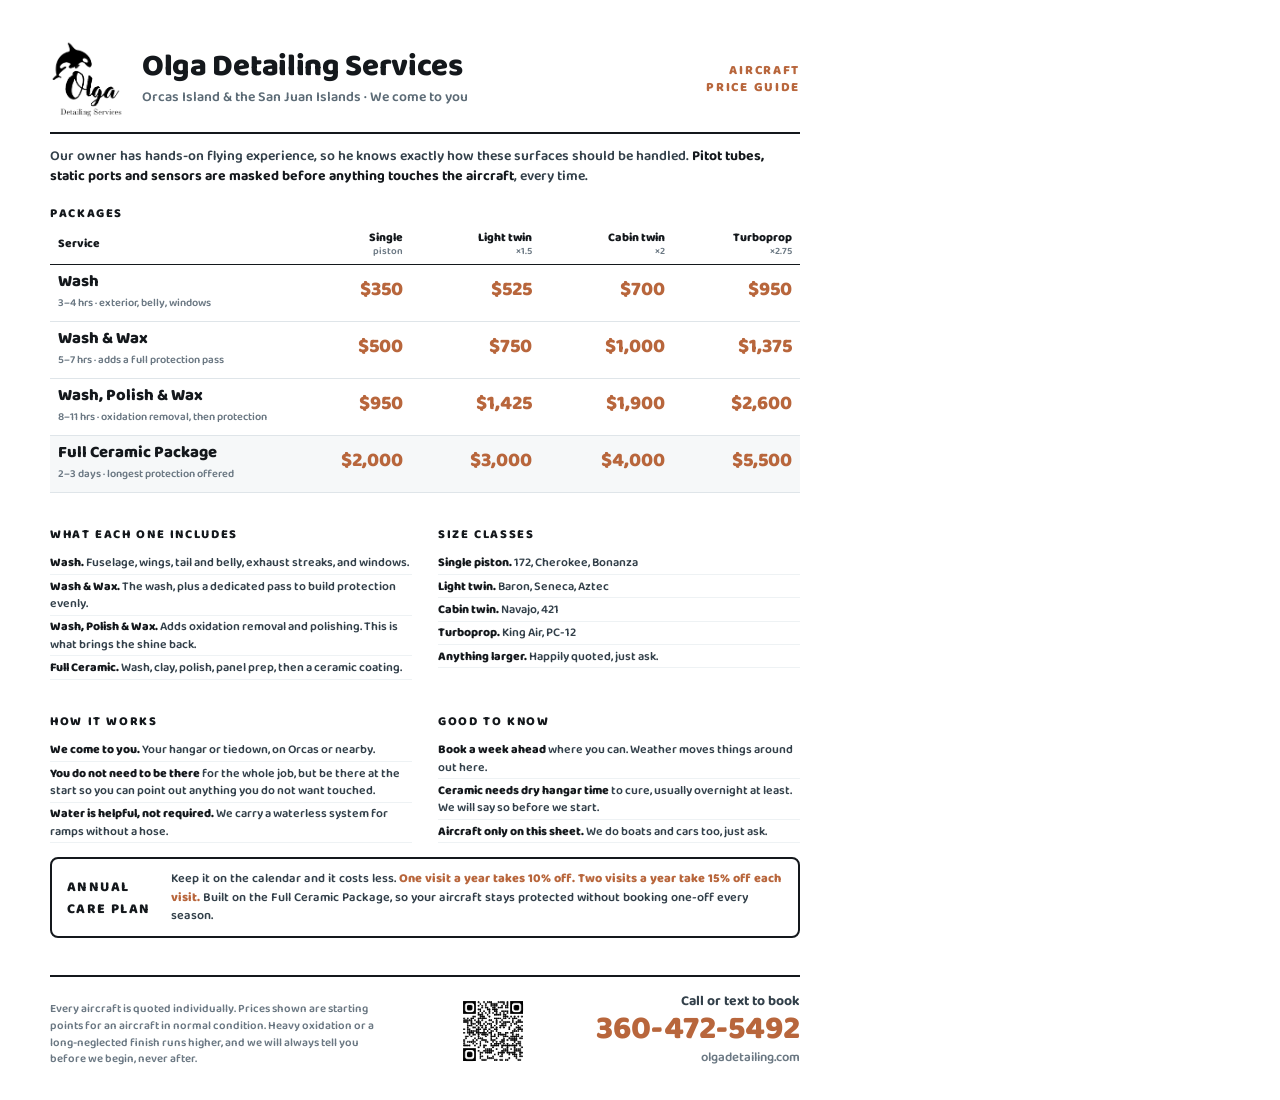
<file: marketing/pricing-planes.html>
<!DOCTYPE html>
<html>
<head>
<meta charset="UTF-8">
<style>
  /* Aircraft price guide. Letter portrait, handed out at the booth and used
     as a quoting reference. White ground on purpose: it prints on any
     machine without burning toner, unlike the black poster. Coral is
     reserved for prices only, so the eye lands on the numbers. */
  @font-face{font-family:'Baloo 2';font-style:normal;font-weight:400 800;font-display:block;src:url('baloo2-latin.woff2') format('woff2');}

  @page { size: 8.5in 11in; margin: 0; }
  * { box-sizing: border-box; margin: 0; padding: 0; }
  html, body {
    width: 850px; height: 1100px;
    background: #ffffff;
    font-family: 'Baloo 2', sans-serif;
    color: #14181c;
    -webkit-print-color-adjust: exact;
    print-color-adjust: exact;
  }
  .sheet { width: 850px; height: 1100px; padding: 40px 50px 32px; display: flex; flex-direction: column; }

  /* ---- masthead ---- */
  .top { display: flex; align-items: center; gap: 18px; border-bottom: 2.5px solid #14181c; padding-bottom: 13px; }
  .top img { width: 74px; height: auto; }
  .top .who { flex: 1; }
  .top h1 { font-weight: 800; font-size: 31px; line-height: 1.05; letter-spacing: -0.01em; }
  .top .sub { font-weight: 600; font-size: 14px; color: #5c6b76; margin-top: 3px; }
  .top .kind {
    font-weight: 800; font-size: 13px; letter-spacing: 0.13em; text-transform: uppercase;
    color: #b8663c; text-align: right; line-height: 1.3;
  }

  .lede {
    font-weight: 600; font-size: 14px; line-height: 1.4; color: #33404a;
    margin-top: 13px;
  }
  .lede b { color: #14181c; font-weight: 700; }

  /* ---- price table ---- */
  h2 {
    font-weight: 800; font-size: 12.5px; letter-spacing: 0.13em; text-transform: uppercase;
    margin: 17px 0 7px; color: #14181c;
  }
  table { width: 100%; border-collapse: collapse; }
  thead th {
    font-weight: 800; font-size: 12px; text-align: right; padding: 0 8px 7px;
    border-bottom: 1.5px solid #14181c; line-height: 1.2;
  }
  thead th.svc { text-align: left; width: 31%; }
  thead th small { display: block; font-weight: 600; font-size: 10px; color: #6b7883; }
  tbody td { padding: 8.5px 8px; border-bottom: 1px solid #dfe5e9; vertical-align: top; }
  tbody td.svc { text-align: left; }
  tbody td.svc .n { font-weight: 800; font-size: 16.5px; line-height: 1.15; }
  tbody td.svc .h { font-weight: 600; font-size: 11px; color: #6b7883; margin-top: 2px; }
  tbody td.p { text-align: right; font-weight: 800; font-size: 20px; color: #b8663c; white-space: nowrap; }
  tbody tr.hero td { background: #f6f8f9; }

  /* ---- lower blocks ---- */
  .cols { display: flex; gap: 26px; margin-top: 15px; }
  .col { flex: 1; }
  .inc { font-weight: 600; font-size: 12.2px; line-height: 1.42; color: #33404a; }
  .inc div { padding: 2.5px 0; border-bottom: 1px solid #eef2f4; }
  .inc b { font-weight: 800; color: #14181c; }
  .classes { font-weight: 600; font-size: 12.2px; line-height: 1.42; color: #33404a; }
  .classes div { padding: 2.5px 0; border-bottom: 1px solid #eef2f4; }
  .classes b { font-weight: 800; color: #14181c; }

  .plans {
    margin-top: 14px; border: 2px solid #14181c; border-radius: 8px; padding: 11px 15px;
    display: flex; align-items: center; gap: 20px;
  }
  .plans .lab { font-weight: 800; font-size: 14px; text-transform: uppercase; letter-spacing: 0.1em; white-space: nowrap; }
  .plans .body { font-weight: 600; font-size: 12.5px; line-height: 1.45; color: #33404a; }
  .plans .body b { font-weight: 800; color: #b8663c; }

  /* ---- footer ---- */
  .foot { margin-top: auto; display: flex; align-items: flex-end; justify-content: space-between; gap: 24px;
          border-top: 2.5px solid #14181c; padding-top: 13px; }
  .foot .note { font-weight: 600; font-size: 11.5px; color: #6b7883; line-height: 1.45; max-width: 340px; }
  .foot .contact { text-align: right; }
  .foot .cta { font-weight: 700; font-size: 14px; color: #33404a; }
  .foot .phone { font-weight: 800; font-size: 33px; color: #b8663c; line-height: 1.05; }
  .foot .site { font-weight: 600; font-size: 13px; color: #6b7883; }
  .foot img { width: 74px; height: 74px; display: block; }
</style>
</head>
<body>
  <div class="sheet">

    <div class="top">
      <img src="../images/logo-full-black.png" alt="">
      <div class="who">
        <h1>Olga Detailing Services</h1>
        <div class="sub">Orcas Island &amp; the San Juan Islands &middot; We come to you</div>
      </div>
      <div class="kind">Aircraft<br>Price Guide</div>
    </div>

    <div class="lede">
      Our owner has hands-on flying experience, so he knows exactly how these surfaces should be handled.
      <b>Pitot tubes, static ports and sensors are masked before anything touches the aircraft</b>, every time.
    </div>

    <h2>Packages</h2>
    <table>
      <thead>
        <tr>
          <th class="svc">Service</th>
          <th>Single<small>piston</small></th>
          <th>Light twin<small>&times;1.5</small></th>
          <th>Cabin twin<small>&times;2</small></th>
          <th>Turboprop<small>&times;2.75</small></th>
        </tr>
      </thead>
      <tbody>
        <tr>
          <td class="svc"><div class="n">Wash</div><div class="h">3&ndash;4 hrs &middot; exterior, belly, windows</div></td>
          <td class="p">$350</td><td class="p">$525</td><td class="p">$700</td><td class="p">$950</td>
        </tr>
        <tr>
          <td class="svc"><div class="n">Wash &amp; Wax</div><div class="h">5&ndash;7 hrs &middot; adds a full protection pass</div></td>
          <td class="p">$500</td><td class="p">$750</td><td class="p">$1,000</td><td class="p">$1,375</td>
        </tr>
        <tr>
          <td class="svc"><div class="n">Wash, Polish &amp; Wax</div><div class="h">8&ndash;11 hrs &middot; oxidation removal, then protection</div></td>
          <td class="p">$950</td><td class="p">$1,425</td><td class="p">$1,900</td><td class="p">$2,600</td>
        </tr>
        <tr class="hero">
          <td class="svc"><div class="n">Full Ceramic Package</div><div class="h">2&ndash;3 days &middot; longest protection offered</div></td>
          <td class="p">$2,000</td><td class="p">$3,000</td><td class="p">$4,000</td><td class="p">$5,500</td>
        </tr>
      </tbody>
    </table>

    <div class="cols">
      <div class="col">
        <h2>What each one includes</h2>
        <div class="inc">
          <div><b>Wash.</b> Fuselage, wings, tail and belly, exhaust streaks, and windows.</div>
          <div><b>Wash &amp; Wax.</b> The wash, plus a dedicated pass to build protection evenly.</div>
          <div><b>Wash, Polish &amp; Wax.</b> Adds oxidation removal and polishing. This is what brings the shine back.</div>
          <div><b>Full Ceramic.</b> Wash, clay, polish, panel prep, then a ceramic coating.</div>
        </div>
      </div>
      <div class="col">
        <h2>Size classes</h2>
        <div class="classes">
          <div><b>Single piston.</b> 172, Cherokee, Bonanza</div>
          <div><b>Light twin.</b> Baron, Seneca, Aztec</div>
          <div><b>Cabin twin.</b> Navajo, 421</div>
          <div><b>Turboprop.</b> King Air, PC-12</div>
          <div><b>Anything larger.</b> Happily quoted, just ask.</div>
        </div>
      </div>
    </div>

    <div class="cols" style="margin-top:15px;">
      <div class="col">
        <h2>How it works</h2>
        <div class="inc">
          <div><b>We come to you.</b> Your hangar or tiedown, on Orcas or nearby.</div>
          <div><b>You do not need to be there</b> for the whole job, but be there at the start so you can point out anything you do not want touched.</div>
          <div><b>Water is helpful, not required.</b> We carry a waterless system for ramps without a hose.</div>
        </div>
      </div>
      <div class="col">
        <h2>Good to know</h2>
        <div class="classes">
          <div><b>Book a week ahead</b> where you can. Weather moves things around out here.</div>
          <div><b>Ceramic needs dry hangar time</b> to cure, usually overnight at least. We will say so before we start.</div>
          <div><b>Aircraft only on this sheet.</b> We do boats and cars too, just ask.</div>
        </div>
      </div>
    </div>

    <div class="plans">
      <div class="lab">Annual<br>Care Plan</div>
      <div class="body">
        Keep it on the calendar and it costs less. <b>One visit a year takes 10% off.</b>
        <b>Two visits a year take 15% off each visit.</b> Built on the Full Ceramic Package,
        so your aircraft stays protected without booking one-off every season.
      </div>
    </div>

    <div class="foot">
      <div class="note">
        Every aircraft is quoted individually. Prices shown are starting points for an aircraft in
        normal condition. Heavy oxidation or a long-neglected finish runs higher, and we will always
        tell you before we begin, never after.
      </div>
      <img src="qr-website.png" alt="">
      <div class="contact">
        <div class="cta">Call or text to book</div>
        <div class="phone">360-472-5492</div>
        <div class="site">olgadetailing.com</div>
      </div>
    </div>

  </div>
</body>
</html>
</file>
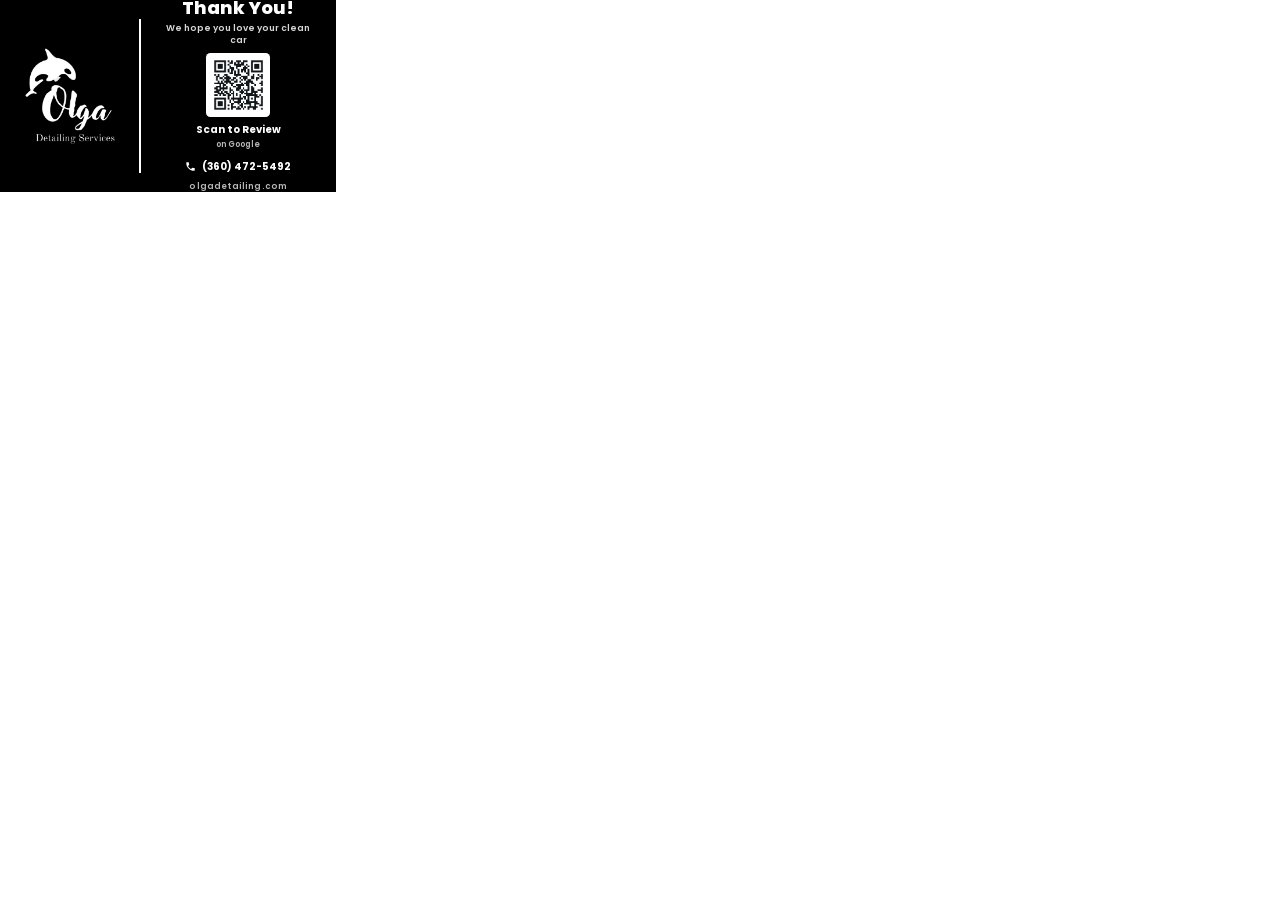
<file: marketing/review-card.html>
<!DOCTYPE html>
<html>
<head>
<meta charset="UTF-8">
<link rel="preconnect" href="https://fonts.googleapis.com">
<link rel="preconnect" href="https://fonts.gstatic.com" crossorigin>
<link href="https://fonts.googleapis.com/css2?family=Poppins:wght@600;700;800&display=swap" rel="stylesheet">
<style>
  @page { size: 3.5in 2in; margin: 0; }
  * { box-sizing: border-box; margin: 0; padding: 0; }
  html, body {
    width: 3.5in;
    height: 2in;
    font-family: 'Poppins', -apple-system, BlinkMacSystemFont, 'Segoe UI', Helvetica, Arial, sans-serif;
  }
  .card {
    width: 3.5in;
    height: 2in;
    background: #000000;
    color: #ffffff;
    display: flex;
    align-items: center;
    padding: 0 0.2in;
  }
  .left {
    width: 1.05in;
    display: flex;
    align-items: center;
    justify-content: center;
    flex-shrink: 0;
  }
  .left img {
    width: 1.0in;
    height: auto;
  }
  .divider {
    width: 1.5px;
    align-self: stretch;
    margin: 0.2in 0.2in;
    background: #ffffff;
    flex-shrink: 0;
  }
  .right {
    flex: 1;
    min-width: 0;
    display: flex;
    flex-direction: column;
    align-items: center;
    justify-content: center;
    text-align: center;
    gap: 0.06in;
  }
  h1 {
    font-family: 'Poppins', sans-serif;
    font-weight: 800;
    font-size: 13.5pt;
    color: #ffffff;
    line-height: 1.05;
  }
  .sub {
    font-family: 'Poppins', sans-serif;
    font-weight: 600;
    font-size: 6.6pt;
    color: #d8d8d8;
    line-height: 1.3;
    max-width: 1.5in;
    margin-bottom: 0.01in;
  }
  .qr-box {
    background: #ffffff;
    border-radius: 0.045in;
    padding: 0.045in;
    display: flex;
  }
  .qr-box img {
    width: 0.58in;
    height: 0.58in;
    display: block;
  }
  .qr-caption {
    display: flex;
    flex-direction: column;
    align-items: center;
    gap: 0.01in;
    margin-top: -0.01in;
  }
  .qr-caption .label {
    font-family: 'Poppins', sans-serif;
    font-weight: 700;
    font-size: 7.6pt;
    color: #ffffff;
  }
  .qr-caption .small {
    font-family: 'Poppins', sans-serif;
    font-weight: 600;
    font-size: 6pt;
    color: #b7b7b7;
  }
  .phone-row {
    display: flex;
    align-items: center;
    justify-content: center;
    gap: 0.06in;
    margin-top: 0.02in;
  }
  .phone-row svg { flex-shrink: 0; width: 11px; height: 11px; }
  .phone-row .label {
    font-family: 'Poppins', sans-serif;
    font-weight: 700;
    font-size: 7.6pt;
    color: #ffffff;
  }
  .site-row {
    font-family: 'Poppins', sans-serif;
    font-weight: 600;
    font-size: 6.2pt;
    color: #b7b7b7;
    letter-spacing: 0.02em;
  }
</style>
</head>
<body>
  <div class="card">
    <div class="left">
      <img src="../images/logo-full.png" alt="">
    </div>
    <div class="divider"></div>
    <div class="right">
      <h1>Thank You!</h1>
      <div class="sub">We hope you love your clean car</div>
      <div class="qr-box">
        <img src="../images/review-qr.png" alt="Scan to leave a review">
      </div>
      <div class="qr-caption">
        <div class="label">Scan to Review</div>
        <div class="small">on Google</div>
      </div>
      <div class="phone-row">
        <svg width="20" height="20" viewBox="0 0 24 24" fill="none" xmlns="http://www.w3.org/2000/svg">
          <path d="M6.6 10.8C8 13.6 10.4 16 13.2 17.4L15.4 15.2C15.7 14.9 16.1 14.8 16.5 14.9C17.7 15.3 19 15.5 20.3 15.5C20.9 15.5 21.3 15.9 21.3 16.5V20.3C21.3 20.9 20.9 21.3 20.3 21.3C10.5 21.3 2.7 13.5 2.7 3.7C2.7 3.1 3.1 2.7 3.7 2.7H7.5C8.1 2.7 8.5 3.1 8.5 3.7C8.5 5 8.7 6.3 9.1 7.5C9.2 7.9 9.1 8.3 8.8 8.6L6.6 10.8Z" fill="white"/>
        </svg>
        <span class="label">(360) 472-5492</span>
      </div>
      <div class="site-row">olgadetailing.com</div>
    </div>
  </div>
</body>
</html>
</file>
<file: styles.css>
:root {
  --color-primary: #E7E7E7;
  --color-primary-dark: #000000;
  --color-bg: #0B0B0B;
  --color-bg-alt: #121212;
  --color-surface: #171717;
  --color-border: rgba(255, 255, 255, 0.12);
  --color-accent: #9E9E9E;
  --color-cta: #FFFFFF;
  --color-cta-dark: #D6D6D6;
  --color-text: #A8A8A8;
  --color-heading: #FFFFFF;
  --color-muted: #767676;
  --color-star: #FFFFFF;
  --font-heading: 'Inter', -apple-system, BlinkMacSystemFont, 'Segoe UI', sans-serif;
  --font-body: 'Inter', -apple-system, BlinkMacSystemFont, 'Segoe UI', sans-serif;
  --max-width: 1120px;
}

* { box-sizing: border-box; }

html { scroll-behavior: smooth; }

body {
  margin: 0;
  font-family: var(--font-body);
  font-size: 18px;
  line-height: 1.6;
  color: var(--color-text);
  background: var(--color-bg);
  -webkit-font-smoothing: antialiased;
}

h1, h2, h3 {
  font-family: var(--font-heading);
  font-weight: 800;
  letter-spacing: -0.02em;
  color: var(--color-heading);
  line-height: 1.1;
  margin-top: 0;
}

img { max-width: 100%; display: block; }

a { color: var(--color-primary); }

/* Buttons */
.btn {
  display: inline-flex;
  align-items: center;
  justify-content: center;
  min-height: 46px;
  padding: 0.8rem 1.75rem;
  border-radius: 3px;
  text-decoration: none;
  font-weight: 600;
  font-size: 0.85rem;
  text-transform: uppercase;
  letter-spacing: 0.08em;
  transition: background-color 0.15s ease, border-color 0.15s ease, color 0.15s ease;
}

.btn-call {
  background: var(--color-cta);
  color: var(--color-primary-dark);
}
.btn-call:hover { background: var(--color-cta-dark); color: var(--color-primary-dark); }

.btn-outline {
  background: transparent;
  color: var(--color-primary);
  border: 1px solid var(--color-primary);
}
.btn-outline:hover { background: var(--color-primary); color: var(--color-bg); }

.btn-outline::after {
  content: "\2192";
  margin-left: 0.6em;
  font-size: 1em;
  transition: transform 0.15s ease;
}
.btn-outline:hover::after { transform: translateX(3px); }

/* Call/Text/Email dropdown */
.contact-dropdown {
  position: relative;
  display: inline-flex;
}

.contact-toggle {
  font-family: inherit;
  border: none;
  cursor: pointer;
}

.contact-menu {
  display: none;
  flex-direction: column;
  position: absolute;
  top: calc(100% + 0.5rem);
  left: 0;
  min-width: 220px;
  background: var(--color-surface);
  border: 1px solid var(--color-border);
  border-radius: 3px;
  box-shadow: 0 12px 32px rgba(0, 0, 0, 0.45);
  overflow: hidden;
  z-index: 50;
}

.contact-menu.open { display: flex; }

.contact-menu a {
  padding: 0.75rem 1.1rem;
  color: var(--color-heading);
  text-decoration: none;
  font-weight: 600;
  font-size: 0.85rem;
  text-transform: uppercase;
  letter-spacing: 0.06em;
  border-bottom: 1px solid var(--color-border);
}
.contact-menu a:last-child { border-bottom: none; }
.contact-menu a:hover { background: var(--color-bg-alt); color: var(--color-primary); }

/* Header */
.site-header {
  position: sticky;
  top: 0;
  z-index: 100;
  background: var(--color-bg);
  border-bottom: 1px solid var(--color-border);
}

.header-inner {
  max-width: var(--max-width);
  margin: 0 auto;
  padding: 0.85rem 1.5rem;
  display: flex;
  align-items: center;
  justify-content: space-between;
  gap: 2rem;
}

.brand {
  display: flex;
  align-items: center;
  gap: 0.7rem;
  text-decoration: none;
  flex-shrink: 0;
}

.brand-logo {
  height: 38px;
  width: 38px;
  object-fit: contain;
  flex-shrink: 0;
}

.brand-name {
  font-family: var(--font-heading);
  font-weight: 700;
  font-size: 1.05rem;
  text-transform: uppercase;
  letter-spacing: 0.1em;
  padding-right: 0.1em;
  color: var(--color-heading);
  white-space: nowrap;
}

.site-nav {
  display: flex;
  align-items: center;
  gap: 1.6rem;
}

.site-nav a:not(.btn) {
  text-decoration: none;
  color: var(--color-heading);
  font-weight: 500;
  font-size: 0.82rem;
  text-transform: uppercase;
  letter-spacing: 0.06em;
  white-space: nowrap;
}
.site-nav a:not(.btn):hover { color: var(--color-primary); }

.nav-call { margin-left: 0.5rem; flex-shrink: 0; }
.nav-call .btn { white-space: nowrap; }

.nav-toggle {
  display: none;
  flex-direction: column;
  gap: 5px;
  background: none;
  border: none;
  cursor: pointer;
  padding: 8px;
}
.nav-toggle span {
  width: 26px;
  height: 2px;
  background: var(--color-heading);
}

/* Hero */
.hero {
  background-image: linear-gradient(rgba(6, 9, 10, 0.5), rgba(6, 9, 10, 0.82)), url('images/hero.jpg'), linear-gradient(135deg, var(--color-primary-dark) 0%, var(--color-accent) 100%);
  background-size: cover;
  background-position: center;
  color: var(--color-heading);
  padding: 8.5rem 1.25rem 7.5rem;
}

.hero-inner {
  max-width: 720px;
  margin: 0 auto;
  text-align: center;
}

.hero h1 {
  color: var(--color-heading);
  font-size: 3.75rem;
  letter-spacing: -0.03em;
  margin-bottom: 0.6rem;
}

.hero-tagline {
  font-family: var(--font-heading);
  font-size: 1.4rem;
  font-weight: 600;
  letter-spacing: -0.01em;
  margin: 0 0 1.1rem;
}

.hero-sub {
  font-size: 1.02rem;
  color: var(--color-text);
  margin: 0 0 2.5rem;
  opacity: 0.95;
}

.hero-actions {
  display: flex;
  flex-wrap: wrap;
  gap: 1rem;
  justify-content: center;
}

.hero .btn-outline {
  color: var(--color-heading);
  border-color: var(--color-heading);
}
.hero .btn-outline:hover { background: var(--color-heading); color: var(--color-primary-dark); }

/* Sections */
.section { padding: 6.5rem 1.25rem; scroll-margin-top: 65px; }
.section-alt {
  background: var(--color-bg-alt);
  border-top: 1px solid var(--color-border);
  border-bottom: 1px solid var(--color-border);
}

.section-inner {
  max-width: var(--max-width);
  margin: 0 auto;
}

.section h2 {
  font-size: 2.35rem;
  letter-spacing: -0.025em;
  text-align: center;
  margin-bottom: 1rem;
}

.section-intro {
  text-align: center;
  max-width: 620px;
  margin: 0 auto 3rem;
  color: var(--color-text);
}

.reviews-inner > p, .contact-inner p {
  max-width: 640px;
  margin-left: auto;
  margin-right: auto;
  text-align: center;
}

.about-layout {
  display: flex;
  flex-direction: column;
  align-items: center;
  gap: 2rem;
}

.about-photo {
  width: 100%;
  max-width: 560px;
  aspect-ratio: 3 / 2;
  border-radius: 3px;
  overflow: hidden;
  background: var(--color-bg-alt);
}

.about-photo img {
  width: 100%;
  height: 100%;
  object-fit: cover;
}

.about-copy {
  max-width: 640px;
}

.about-copy p {
  text-align: center;
  margin-bottom: 1.1rem;
}

.about-copy p:last-child {
  margin-bottom: 0;
}

@media (max-width: 800px) {
  .about-layout { gap: 1.6rem; }
}

/* Pricing accordion */
.toggle-row {
  display: flex;
  flex-wrap: wrap;
  justify-content: center;
  gap: 1rem;
}

.toggle-pricing {
  display: flex;
  align-items: center;
  justify-content: center;
  gap: 0.6rem;
  padding: 0.9rem 1.9rem;
  min-height: 46px;
  background: transparent;
  border: 1px solid var(--color-primary);
  border-radius: 3px;
  color: var(--color-heading);
  font-family: inherit;
  font-weight: 600;
  font-size: 0.85rem;
  text-transform: uppercase;
  letter-spacing: 0.07em;
  cursor: pointer;
  transition: background-color 0.15s ease, border-color 0.15s ease;
}
.toggle-pricing:hover { background: var(--color-surface); }

.toggle-pricing.toggle-subscription {
  border-color: var(--color-accent);
}

.toggle-pricing .chevron {
  display: inline-block;
  color: var(--color-primary);
  font-size: 0.85em;
  transition: transform 0.25s ease;
}
.toggle-pricing[aria-expanded="true"] .chevron { transform: rotate(180deg); }

.collapsible {
  display: grid;
  grid-template-rows: 0fr;
  transition: grid-template-rows 0.35s ease;
}
.collapsible.open { grid-template-rows: 1fr; }

.collapsible-inner {
  overflow: hidden;
  min-height: 0;
  padding-top: 1.75rem;
}

@media (prefers-reduced-motion: reduce) {
  .collapsible { transition: none; }
  .toggle-pricing .chevron { transition: none; }
}

/* Services cards */
.cards-subhead {
  font-size: 0.8rem;
  font-weight: 700;
  text-transform: uppercase;
  letter-spacing: 0.1em;
  color: var(--color-muted);
  text-align: center;
  margin: 0 0 1.75rem;
}

.cards + .cards-subhead {
  margin-top: 3.5rem;
  padding-top: 2rem;
  border-top: 1px solid var(--color-border);
}

.cards {
  display: grid;
  grid-template-columns: repeat(auto-fit, minmax(240px, 1fr));
  gap: 1.25rem;
}

.card {
  background: var(--color-surface);
  border: 1px solid var(--color-border);
  border-radius: 4px;
  padding: 2rem;
  position: relative;
  transition: border-color 0.15s ease;
}
.card:hover { border-color: rgba(255, 255, 255, 0.22); }

.card-premium {
  border: 1px solid var(--color-accent);
}
.card-premium:hover { border-color: var(--color-accent); }

.card-badge {
  display: inline-block;
  background: transparent;
  border: 1px solid var(--color-accent);
  color: var(--color-accent);
  font-size: 0.7rem;
  font-weight: 700;
  text-transform: uppercase;
  letter-spacing: 0.09em;
  padding: 0.25rem 0.65rem;
  border-radius: 2px;
  margin-bottom: 0.9rem;
}

/* Testimonials */
.testimonial-cards {
  margin-bottom: 2.5rem;
  text-align: left;
}

.testimonial-card {
  display: flex;
  flex-direction: column;
}

.stars {
  color: var(--color-star);
  font-size: 1.1rem;
  letter-spacing: 0.15em;
  margin-bottom: 0.75rem;
}

.testimonial-quote {
  color: var(--color-text);
  line-height: 1.6;
  flex-grow: 1;
  margin-bottom: 1rem;
}

.testimonial-name {
  font-weight: 700;
  color: var(--color-heading);
  font-size: 0.85rem;
  text-transform: uppercase;
  letter-spacing: 0.06em;
}

.card h3 { font-size: 1.15rem; letter-spacing: -0.01em; margin-bottom: 0.5rem; }

.card-price {
  font-family: var(--font-heading);
  font-size: 1.85rem;
  font-weight: 800;
  letter-spacing: -0.02em;
  color: var(--color-primary);
  margin: 0 0 0.4rem;
}

.card-note {
  font-size: 0.78rem;
  color: var(--color-accent);
  font-weight: 600;
  text-transform: uppercase;
  letter-spacing: 0.06em;
  margin: 0 0 0.75rem;
}

.price-tiers {
  list-style: none;
  padding: 0.65rem 0 0;
  margin: 0 0 1rem;
  border-top: 1px solid var(--color-border);
}

.price-tiers li {
  display: flex;
  justify-content: space-between;
  gap: 0.75rem;
  font-size: 0.88rem;
  padding: 0.25rem 0;
}

.price-tiers li span:last-child {
  font-weight: 700;
  color: var(--color-primary);
  font-variant-numeric: tabular-nums;
}

.pricing-disclaimer {
  text-align: center;
  font-size: 0.82rem;
  color: var(--color-muted);
  margin-top: 2.25rem;
}

/* Gallery */
.gallery-grid {
  display: grid;
  grid-template-columns: repeat(auto-fit, minmax(220px, 1fr));
  gap: 0.85rem;
}

/* The revealed photos sit one grid gap below the preview row. The spacing lives on
   the inner grid, not on .collapsible-inner, so it gets clipped away when closed. */
.gallery-more-inner { padding-top: 0; }
.gallery-more-inner .gallery-grid { padding-top: 0.85rem; }

.gallery-toggle-row { margin-top: 1.75rem; }

/* the toggle button now sits where the grid used to, so Before & After needs its own room */
#gallery .cards-subhead { margin-top: 4rem; }

.gallery-item {
  aspect-ratio: 1 / 1;
  border-radius: 3px;
  overflow: hidden;
  background: var(--color-bg-alt);
}

.gallery-item img {
  width: 100%;
  height: 100%;
  object-fit: cover;
}

.gallery-item.img-missing {
  display: flex;
  align-items: center;
  justify-content: center;
  background: linear-gradient(135deg, var(--color-bg-alt) 0%, var(--color-surface) 100%);
}

.gallery-item.img-missing::after {
  content: "";
  width: 40px;
  height: 40px;
  opacity: 0.4;
  background-color: var(--color-accent);
  -webkit-mask-image: url("data:image/svg+xml,%3Csvg%20xmlns%3D%22http%3A//www.w3.org/2000/svg%22%20viewBox%3D%220%200%2024%2024%22%20fill%3D%22none%22%20stroke%3D%22black%22%20stroke-width%3D%222%22%20stroke-linecap%3D%22round%22%20stroke-linejoin%3D%22round%22%3E%3Crect%20width%3D%2218%22%20height%3D%2218%22%20x%3D%223%22%20y%3D%223%22%20rx%3D%222%22%20ry%3D%222%22%2F%3E%3Ccircle%20cx%3D%229%22%20cy%3D%229%22%20r%3D%222%22%2F%3E%3Cpath%20d%3D%22m21%2015-3.086-3.086a2%202%200%200%200-2.828%200L6%2021%22%2F%3E%3C%2Fsvg%3E");
  mask-image: url("data:image/svg+xml,%3Csvg%20xmlns%3D%22http%3A//www.w3.org/2000/svg%22%20viewBox%3D%220%200%2024%2024%22%20fill%3D%22none%22%20stroke%3D%22black%22%20stroke-width%3D%222%22%20stroke-linecap%3D%22round%22%20stroke-linejoin%3D%22round%22%3E%3Crect%20width%3D%2218%22%20height%3D%2218%22%20x%3D%223%22%20y%3D%223%22%20rx%3D%222%22%20ry%3D%222%22%2F%3E%3Ccircle%20cx%3D%229%22%20cy%3D%229%22%20r%3D%222%22%2F%3E%3Cpath%20d%3D%22m21%2015-3.086-3.086a2%202%200%200%200-2.828%200L6%2021%22%2F%3E%3C%2Fsvg%3E");
  -webkit-mask-size: contain;
  mask-size: contain;
  -webkit-mask-repeat: no-repeat;
  mask-repeat: no-repeat;
}

/* Before & after slider */
.ba-slider {
  max-width: 640px;
  margin: 0 auto;
}

.ba-frame {
  position: relative;
  width: 100%;
  aspect-ratio: 1280 / 743;
  border-radius: 4px;
  overflow: hidden;
  background: var(--color-bg-alt);
  cursor: ew-resize;
  touch-action: pan-y;
}

.ba-img {
  position: absolute;
  inset: 0;
  width: 100%;
  height: 100%;
  object-fit: cover;
  user-select: none;
  -webkit-user-drag: none;
}

.ba-before {
  clip-path: inset(0 calc(100% - var(--pos)) 0 0);
}

.ba-divider {
  position: absolute;
  top: 0;
  bottom: 0;
  left: var(--pos);
  width: 2px;
  margin-left: -1px;
  background: var(--color-heading);
  pointer-events: none;
}

.ba-handle {
  position: absolute;
  top: 50%;
  left: var(--pos);
  width: 40px;
  height: 40px;
  transform: translate(-50%, -50%);
  border-radius: 50%;
  background: var(--color-heading);
  color: var(--color-primary-dark);
  display: flex;
  align-items: center;
  justify-content: center;
  pointer-events: none;
  box-shadow: 0 2px 10px rgba(0, 0, 0, 0.4);
}

.ba-handle svg {
  width: 20px;
  height: 20px;
}

.ba-label {
  position: absolute;
  top: 0.75rem;
  font-size: 0.75rem;
  font-weight: 700;
  text-transform: uppercase;
  letter-spacing: 0.06em;
  color: var(--color-heading);
  background: rgba(0, 0, 0, 0.55);
  padding: 0.3rem 0.65rem;
  border-radius: 3px;
  pointer-events: none;
}

.ba-label-before { left: 0.75rem; }
.ba-label-after { right: 0.75rem; }

.ba-frame:focus-visible {
  outline: 2px solid var(--color-heading);
  outline-offset: 2px;
}

/* Contact */
.contact-list {
  list-style: none;
  padding: 0;
  text-align: center;
  font-size: 1.05rem;
  margin: 0 0 2.5rem;
}

.contact-list li {
  display: flex;
  align-items: center;
  justify-content: center;
  gap: 0.65rem;
  margin-bottom: 0.85rem;
}

.contact-icon {
  width: 19px;
  height: 19px;
  flex-shrink: 0;
  color: var(--color-primary);
}

.contact-list a { color: var(--color-primary); font-weight: 600; text-decoration: none; }
.contact-list a:hover { text-decoration: underline; }

.contact-inner .hero-actions,
.reviews-inner .hero-actions { margin-top: 1rem; }

/* Footer */
.site-footer {
  background: var(--color-primary-dark);
  color: var(--color-heading);
  padding: 2.5rem 1.25rem;
  border-top: 1px solid var(--color-border);
}

.footer-logo {
  display: block;
  height: 84px;
  width: auto;
  margin: 0 auto 1.75rem;
}

.footer-inner {
  max-width: var(--max-width);
  margin: 0 auto;
  display: flex;
  flex-wrap: wrap;
  gap: 1rem;
  align-items: center;
  justify-content: space-between;
}

.footer-inner p {
  margin: 0;
  opacity: 0.75;
  font-size: 0.82rem;
  text-transform: uppercase;
  letter-spacing: 0.05em;
}

.footer-links { display: flex; gap: 1.5rem; }
.footer-links a {
  color: var(--color-heading);
  text-decoration: none;
  opacity: 0.75;
  font-size: 0.82rem;
  text-transform: uppercase;
  letter-spacing: 0.06em;
}
.footer-links a:hover { opacity: 1; }

/* Mobile */
@media (max-width: 900px) {
  .hero h1 { font-size: 2.6rem; }
  .section { padding: 4.5rem 1.25rem; }
}

@media (max-width: 1400px) {
  .nav-toggle { display: flex; }

  .site-nav {
    position: absolute;
    top: 100%;
    left: 0;
    right: 0;
    background: var(--color-bg);
    flex-direction: column;
    align-items: stretch;
    gap: 0;
    padding: 0.5rem 1.25rem 1rem;
    border-bottom: 1px solid var(--color-border);
    display: none;
  }

  .site-nav.open { display: flex; }

  .site-nav a:not(.btn) { padding: 0.7rem 0; }

  .nav-call { margin: 0.75rem 0 0; align-self: flex-start; }
}

/* Phones. The brand block used to be flex-shrink: 0 with a nowrap name, which
   held the header at a hard 418px minimum and pushed the menu button off the
   screen, so the whole page rendered wider than the viewport and phones
   shrank it to fit. Let the name wrap and the brand shrink instead. */
@media (max-width: 600px) {
  .header-inner {
    padding: 0.75rem 1rem;
    gap: 0.75rem;
  }

  .brand {
    flex-shrink: 1;
    min-width: 0;
    gap: 0.55rem;
  }

  .brand-name {
    white-space: normal;
    font-size: 0.88rem;
    letter-spacing: 0.05em;
    line-height: 1.2;
  }

  .brand-logo {
    height: 32px;
    width: 32px;
  }

  .nav-toggle { padding: 8px 0 8px 8px; }
}

@media (max-width: 600px) {
  .hero { padding: 5rem 1.25rem 4.5rem; }
  .hero h1 { font-size: 2.1rem; }
  .section { padding: 3.5rem 1.25rem; }
}
</file>
